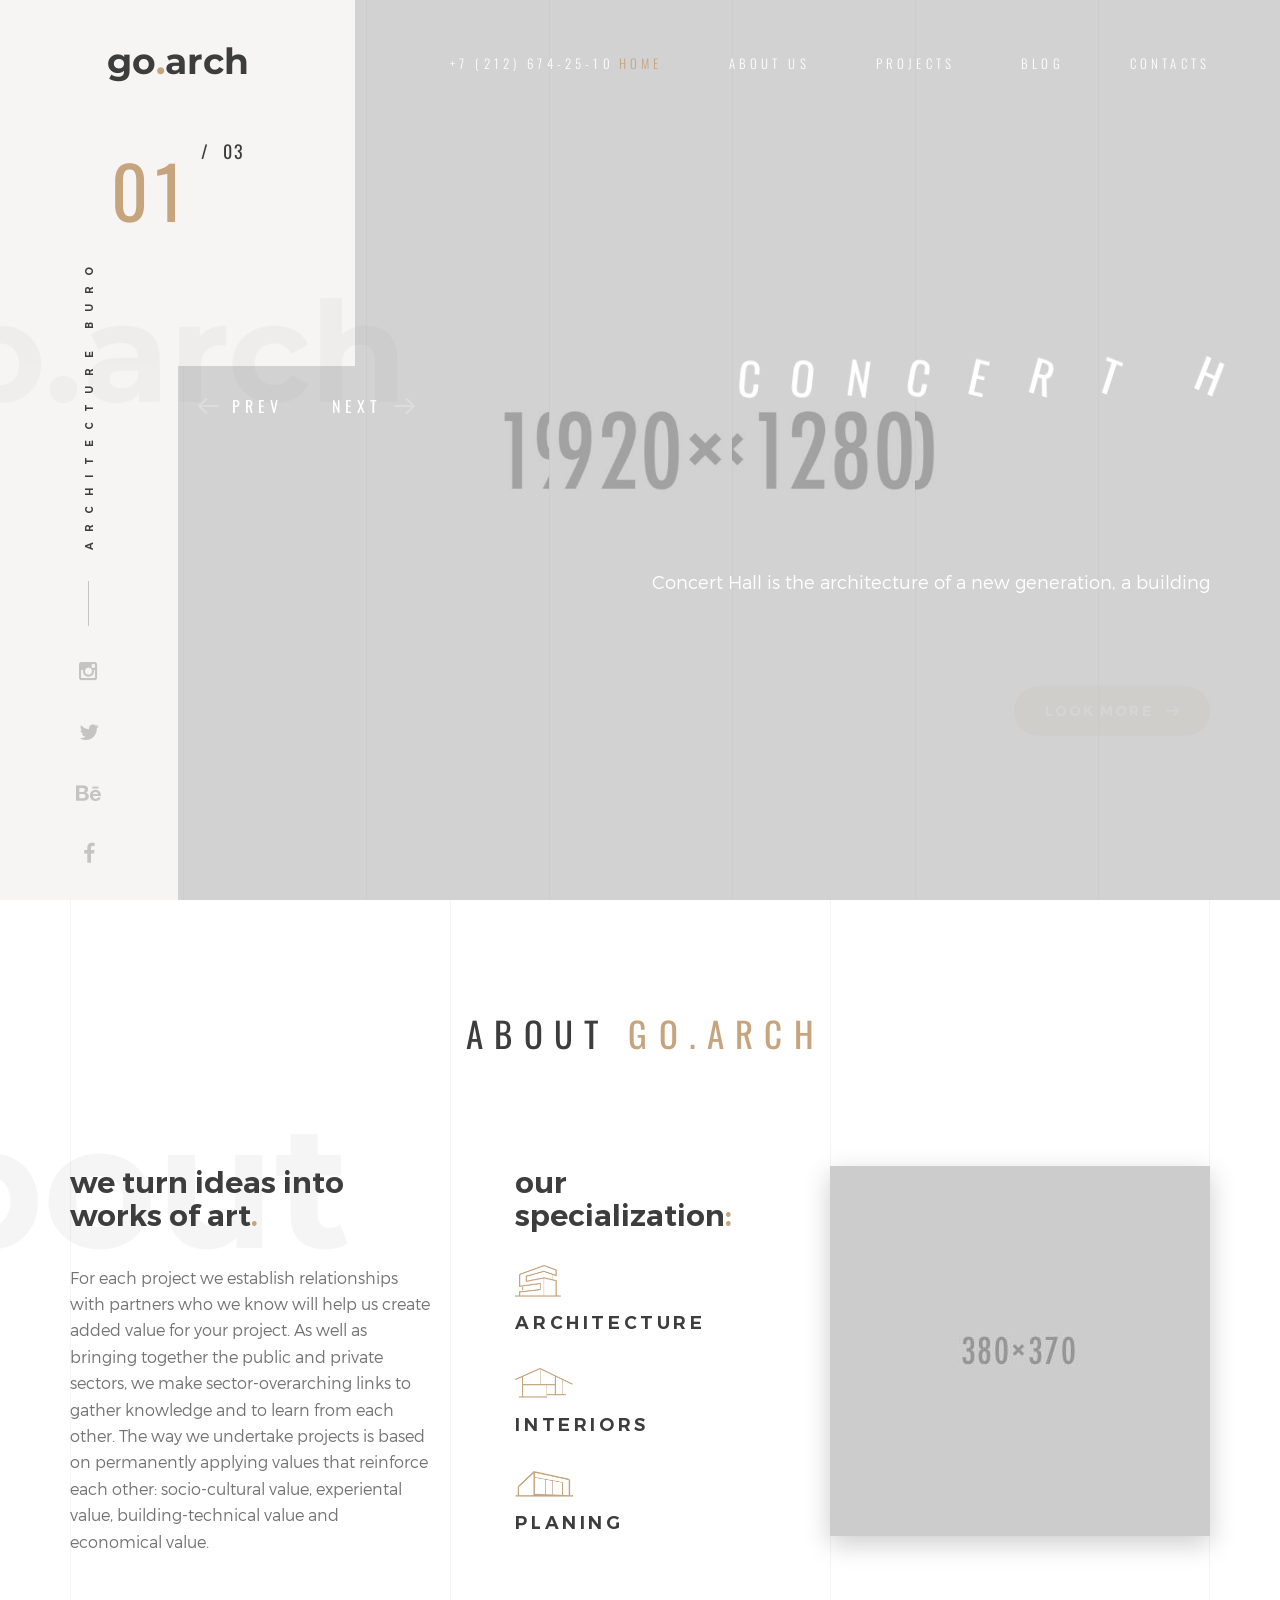
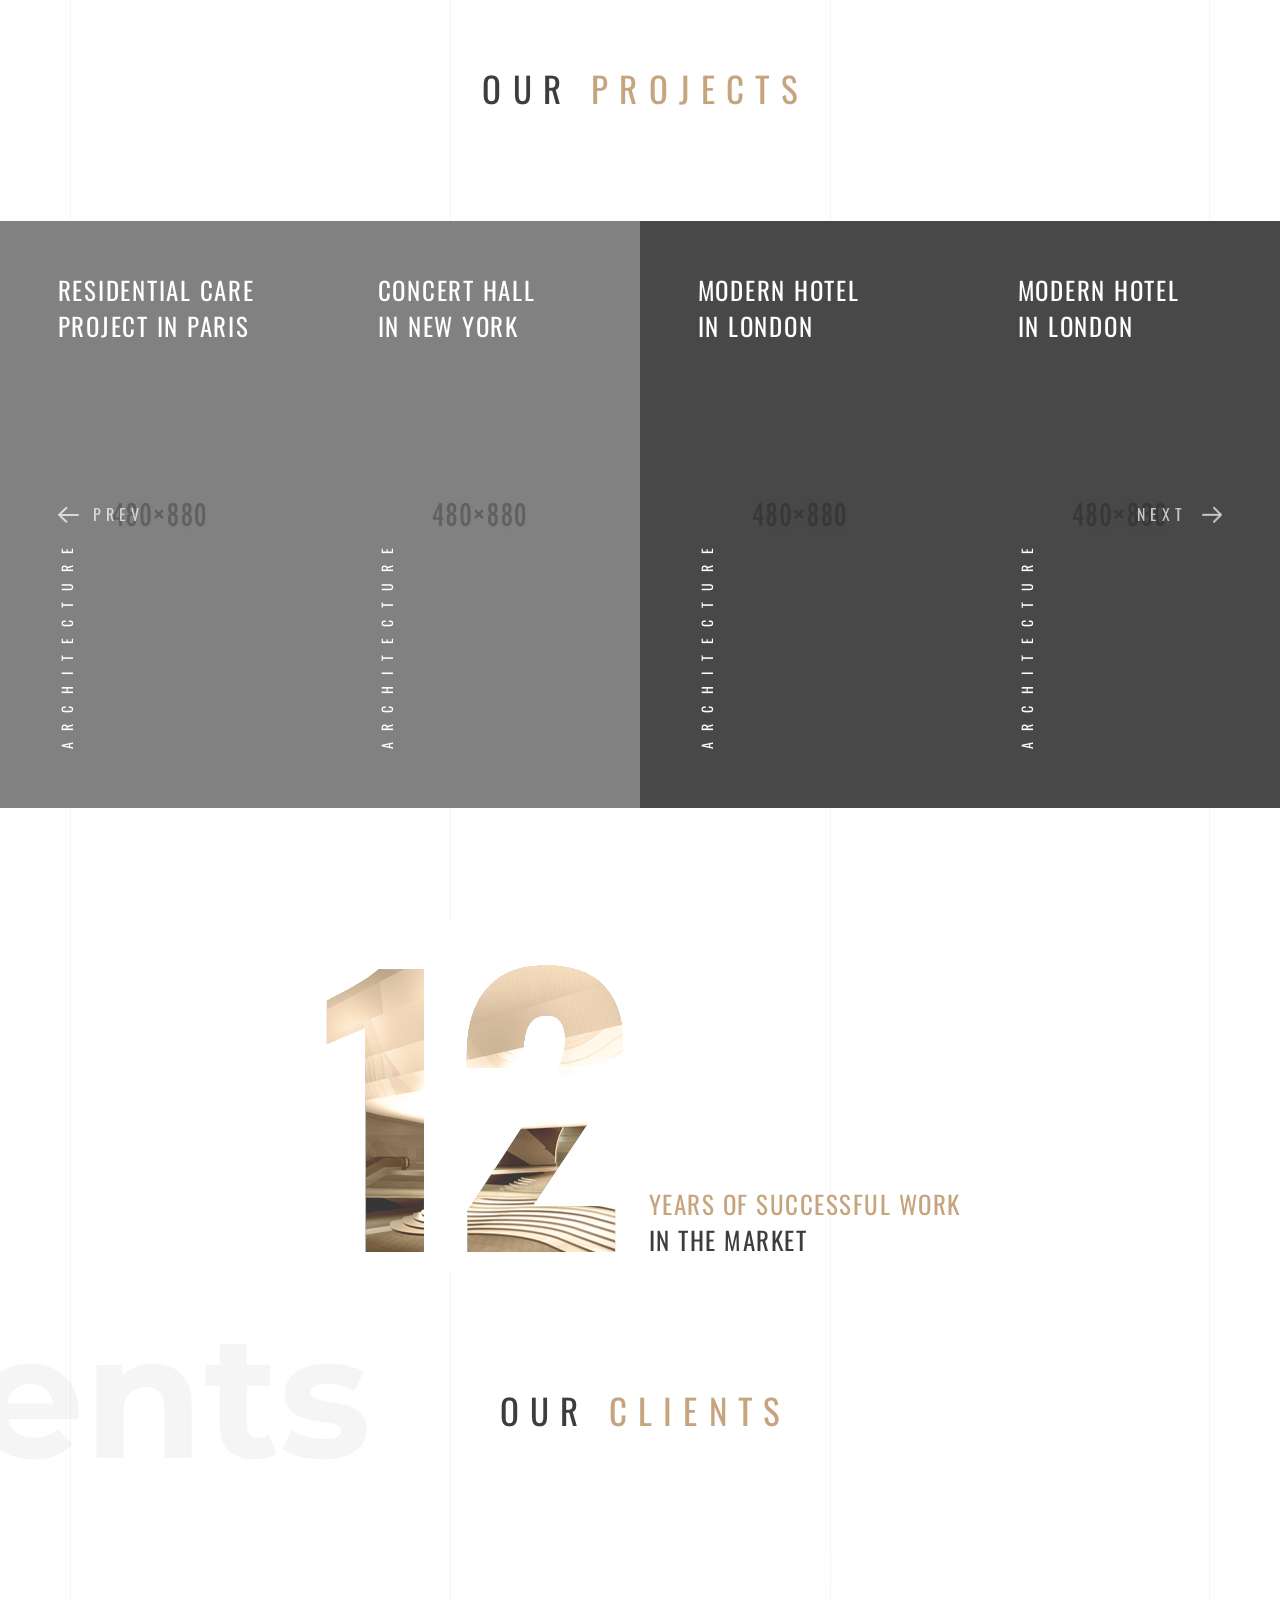
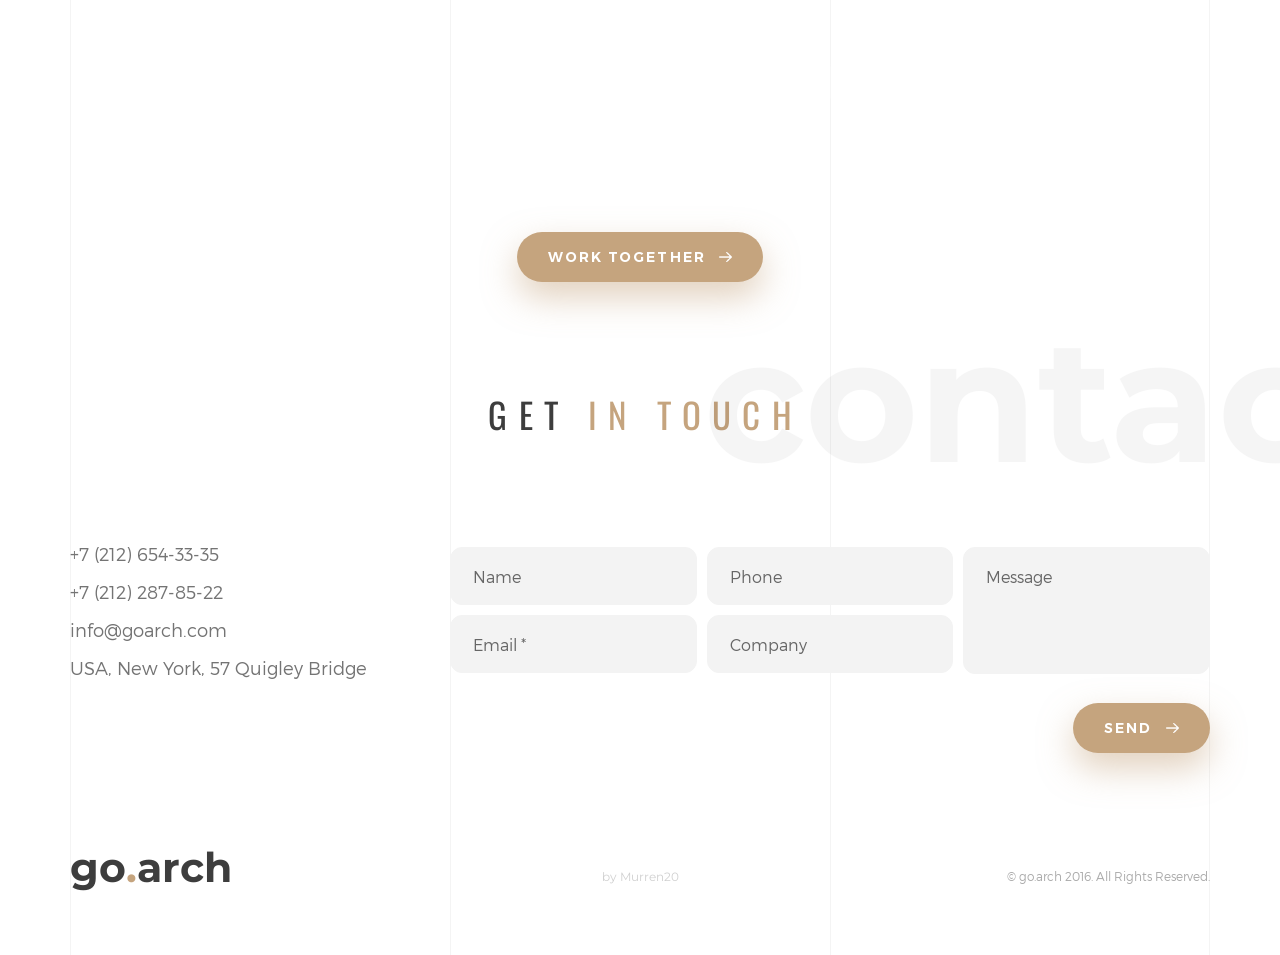
<file: index.html>
<!DOCTYPE HTML>
<html lang="en">
<head>
<meta  charset="utf-8">
<meta name="viewport" content="width=device-width, initial-scale=1">
<title>Go.arch  - Architecture HTML Template</title> 

<!-- Favicons -->
<link rel="shortcut icon" href="favicon.png">
<link rel="apple-touch-icon" href="apple-touch-icon.png">
<link rel="apple-touch-icon" sizes="72x72" href="apple-touch-icon-72x72.png">
<link rel="apple-touch-icon" sizes="114x114" href="apple-touch-icon-114x114.png">

<!-- Styles -->
<link href="https://fonts.googleapis.com/css?family=Oswald:300,400,700" rel="stylesheet">
<link href="https://fonts.googleapis.com/css?family=Montserrat:400,700" rel="stylesheet">
<link href="css/style.css" rel="stylesheet" media="screen">
</head>
<body>
  
    <!-- Loader -->

    <div class="loader">
      <div class="page-lines">
        <div class="container">
          <div class="col-line col-xs-4">
            <div class="line"></div>
          </div>
          <div class="col-line col-xs-4">
            <div class="line"></div>
          </div>
          <div class="col-line col-xs-4">
            <div class="line"></div>
            <div class="line"></div>
          </div>
        </div>
      </div>
      <div class="loader-brand"> 
        <div class="sk-folding-cube">
          <div class="sk-cube1 sk-cube"></div>
          <div class="sk-cube2 sk-cube"></div>
          <div class="sk-cube4 sk-cube"></div>
          <div class="sk-cube3 sk-cube"></div>
        </div>
      </div>
    </div>

    <!-- Header -->

    <header id="top" class="header-home">
      <div class="brand-panel">
        <a href="#top" class="brand js-target-scroll">
          go<span class="text-primary">.</span>arch
        </a>
        <div class="brand-name">Go.arch</div>
        <div class="slide-number">
          <span class="current-number text-primary">0<span class="count">1</span></span>
          <sup><span class="delimiter">/</span> 0<span class="total-count"></span></sup>
        </div>
      </div>
      <div class="header-phone">+7 (212) 674-25-10</div>
      <div class="vertical-panel"></div>
      <div class="vertical-panel-content">
        <div class="vertical-panel-info">
            <div class="vertical-panel-title">Architecture buro</div>
            <div class="line"></div>
         </div>
        <ul class="social-list">
          <li><a href="" class="fa fa-instagram"></a></li>
          <li><a href="" class="fa fa-twitter"></a></li>
          <li><a href="" class="fa fa-behance"></a></li>
          <li><a href="" class="fa fa-facebook"></a></li>
         </ul>  
      </div> 

      <!-- Navigation Desctop -->

      <nav class="navbar-desctop visible-md visible-lg">
        <div class="container">
          <a href="#top" class="brand js-target-scroll">
            go<span class="text-primary">.</span>arch
          </a>
          <ul class="navbar-desctop-menu">
            <li class="active">
              <a href="index.html">Home</a>
              <ul>
                <li class="active"><a href="index.html">Home - Light</a></li>
                <li>
                  <a href="../dark/index.html">Home - Dark</a>
                </li>
              </ul>
            </li>
            <li>
              <a href="about.html">About us</a>
            </li>
            <li>
              <a href="projects.html">Projects</a>
              <ul>
                <li><a href="projects.html">Projects - List</a></li>
                <li>
                  <a href="project.html">Project - details</a>
                </li>
              </ul>
            </li>  
            <li>
              <a href="blog.html">Blog</a>
              <ul>
                <li><a href="blog.html">Blog - List</a></li>
                <li>
                  <a href="blog-details.html">Blog - Post</a>
                </li>
              </ul>
            </li>
            <li>
              <a href="contacts.html">Contacts</a>
            </li>
          </ul>
        </div>
      </nav>

      <!-- Navigation Mobile -->

      <nav class="navbar-mobile">
        <a href="#top" class="brand js-target-scroll">
          go<span class="text-primary">.</span>arch
        </a>

        <!-- Navbar Collapse -->

        <button type="button" class="navbar-toggle collapsed" data-toggle="collapse" data-target="#navbar-mobile">
          <span class="sr-only">Toggle navigation</span>
          <span class="icon-bar"></span>
          <span class="icon-bar"></span>
          <span class="icon-bar"></span>
        </button>

        <div class="collapse navbar-collapse" id="navbar-mobile"> 
          <ul class="navbar-nav-mobile">
            <li class="active">
              <a href="#">Home <i class="fa fa-angle-down"></i></a>
              <ul>
                <li class="active"><a href="index.html">— Home - Light</a></li>
                <li>
                  <a href="../dark/index.html">Home - Dark</a>
                </li>
              </ul>
            </li>
            <li>
              <a href="about.html">About us</a>
            </li>
            <li>
              <a href="#">Projects <i class="fa fa-angle-down"></i></a>
              <ul>
                <li><a href="projects.html">Projects - List</a></li>
                <li>
                  <a href="project.html">Project - details</a>
                </li>
              </ul>
            </li>  
            <li>
              <a href="#">Blog <i class="fa fa-angle-down"></i></a>
              <ul>
                <li><a href="blog.html">Blog - List</a></li>
                <li>
                  <a href="blog-details.html">Blog - Post</a>
                </li>
              </ul>
            </li>
            <li>
              <a href="contacts.html">Contacts</a>
            </li>
          </ul>
        </div>
      </nav> 
    </header>

  <!-- Layout -->

  <div class="layout">
    
    <!-- Home -->
    
    <main class="main">

      <div class="arrow-left"></div>
      <div class="arrow-right"></div>

      <!-- Start revolution slider -->

      <div class="rev_slider_wrapper">
        <div id="rev_slider" class="rev_slider fullscreenbanner">
          <ul>

            <!-- Slide 1 -->

            <li  data-transition="slotzoom-horizontal" data-slotamount="7" data-masterspeed="1000" data-fsmasterspeed="1000">

              <!-- Main image-->

              <img src="img/slider/slide1.jpg"  alt="" data-bgposition="center center" data-bgfit="cover" data-bgrepeat="no-repeat" class="rev-slidebg">

              <!-- Layer 1 -->

              <div class="slide-title tp-caption tp-resizeme" 
                data-x="['right','right','right','right']" data-hoffset="['-18','-18','-18','-18']" 
                data-y="['middle','middle','middle','middle']" data-voffset="['-35','-35', '-25']"
                data-fontsize="['50','45', '35']"
                data-lineheight="['80','75', '65']"
                data-width="['1100','700','550']"
                data-height="none"
                data-whitespace="normal"
                data-transform_idle="o:1;"
                data-transform_in="x:[105%];z:0;rX:45deg;rY:0deg;rZ:90deg;sX:1;sY:1;skX:0;skY:0;s:2000;e:Power2.easeInOut;" 
                data-transform_out="y:[100%];s:1000;e:Power2.easeInOut;s:1000;e:Power2.easeInOut;" 
                data-mask_in="x:50px;y:0px;s:inherit;e:inherit;" 
                data-mask_out="x:inherit;y:inherit;s:inherit;e:inherit;" 
                data-start="500" 
                data-splitin="chars" 
                data-splitout="none" 
                data-responsive_offset="on" 
                data-elementdelay="0.05">Concert hall in new york
              </div>

              <!-- Layer 2 -->

              <div class="slide-subtitle tp-caption tp-resizeme"
                data-x="['right','right','right','right']" data-hoffset="['0']" 
                data-y="['middle','middle','middle','middle']" data-voffset="['75','105']"
                data-fontsize="['18']" 
                data-whitespace="nowrap"
                data-transform_idle="o:1;"
                data-transform_in="y:[100%];z:0;rX:0deg;rY:0;rZ:0;sX:1;sY:1;skX:0;skY:0;s:1200;e:Power1.easeInOut;" 
                data-transform_out="opacity:0;s:1000;s:1000;" 
                data-mask_in="x:0px;y:0px;s:inherit;e:inherit;" 
                data-start="1500" 
                data-splitin="none" 
                data-splitout="none">Concert Hall is the architecture of a new generation, a building<br> 
                that exists not only in the dimension of space,<br> 
                but also in the dimension of time and communication. 
              </div>

              <!-- Layer 3 -->

              <div class="tp-caption"
                data-x="['right','right','right','right']" data-hoffset="['0','0','0','0']" 
                data-y="['middle','middle','middle','middle']" data-voffset="['195','215']"
                data-width="none"
                data-height="none"
                data-whitespace="nowrap"
                data-transform_idle="o:1;"
                data-transform_hover="o:1;rX:0;rY:0;rZ:0;z:0;s:300;e:Power1.easeInOut;"
                data-style_hover="c:rgba(255, 255, 255, 1.00);bc:rgba(255, 255, 255, 1.00);"
                data-transform_in="y:50px;opacity:0;s:1500;e:Power4.easeInOut;" 
                data-transform_out="y:[175%];s:1000;e:Power2.easeInOut;s:1000;e:Power2.easeInOut;" 
                data-mask_out="x:inherit;y:inherit;" 
                data-start="1500" 
                data-splitin="none" 
                data-splitout="none" 
                data-responsive_offset="on"><a href="#about" class="btn js-target-scroll">Look more <i class="icon-next"></i></a>
              </div>
            </li>

            <!-- Slide 2 -->

            <li data-transition="slotzoom-horizontal" data-slotamount="7" data-easein="Power3.easeInOut" data-easeout="Power3.easeInOut" data-masterspeed="1000">

              <!-- Main image -->

              <img src="img/slider/slide2.jpg"  alt=""  data-bgposition="center center" data-bgfit="cover" data-bgrepeat="no-repeat" class="rev-slidebg">

              <!-- Layer 1 -->

              <div class="slide-title tp-caption tp-resizeme" 
                data-x="['right','right','right','right']" data-hoffset="['-18','-18','-18','-18']" 
                data-y="['middle','middle','middle','middle']" data-voffset="['-35','-35', '-55']"
                data-fontsize="['50','45', '35']"
                data-lineheight="['80','75','65']"
                data-width="['1100','700','500']"
                data-height="none"
                data-whitespace="normal"
                data-transform_idle="o:1;"
                data-transform_in="x:[105%];z:0;rX:45deg;rY:0deg;rZ:90deg;sX:1;sY:1;skX:0;skY:0;s:2000;e:Power2.easeInOut;" 
                data-transform_out="y:[100%];s:1000;e:Power2.easeInOut;s:1000;e:Power2.easeInOut;" 
                data-mask_in="x:50px;y:0px;s:inherit;e:inherit;" 
                data-mask_out="x:inherit;y:inherit;s:inherit;e:inherit;" 
                data-start="500" 
                data-splitin="chars" 
                data-splitout="none" 
                data-responsive_offset="on"
                data-elementdelay="0.05">Exhibition center in boston
              </div>


              <!-- Layer 2 -->

              <div class="slide-subtitle tp-caption tp-resizeme"
                data-x="['right','right','right','right']" data-hoffset="['0']" 
                data-y="['middle','middle','middle','middle']" data-voffset="['75','105']"
                data-fontsize="['18']" 
                data-whitespace="nowrap"
                data-transform_idle="o:1;"
                data-transform_in="y:[100%];z:0;rX:0deg;rY:0;rZ:0;sX:1;sY:1;skX:0;skY:0;s:1200;e:Power1.easeInOut;" 
                data-transform_out="opacity:0;s:1000;s:1000;" 
                data-mask_in="x:0px;y:0px;s:inherit;e:inherit;" 
                data-start="1500" 
                data-splitin="none" 
                data-splitout="none">
                Modern Hotel is the architecture of a new generation, a building<br> that exists not only in the dimension of space,<br> 
                but also in the dimension of time and communication. 
              </div>

              <!-- Layer 3 -->

              <div class="tp-caption tp-resizeme"
                data-x="['right','right','right','right']" data-hoffset="['0']" 
                data-y="['middle','middle','middle','middle']" data-voffset="['195','210']"
                data-width="none"
                data-height="none"
                data-whitespace="nowrap"
                data-transform_idle="o:1;"
                data-transform_hover="o:1;rX:0;rY:0;rZ:0;z:0;s:300;e:Power1.easeInOut;"
                data-style_hover="c:rgba(255, 255, 255, 1.00);bc:rgba(255, 255, 255, 1.00);"
                data-transform_in="y:50px;opacity:0;s:1500;e:Power4.easeInOut;" 
                data-transform_out="y:[175%];s:1000;e:Power2.easeInOut;s:1000;e:Power2.easeInOut;" 
                 data-mask_out="x:inherit;y:inherit;" 
                data-start="1500" 
                data-splitin="none" 
                data-splitout="none" 
                data-responsive_offset="on"
                style="z-index: 8;"><a href="#about" class="btn js-target-scroll">Look more <i class="icon-next"></i></a>
              </div>
            </li>

            <!-- Slide 3 -->

            <li data-transition="slotzoom-horizontal" data-slotamount="7" data-easein="Power3.easeInOut" data-easeout="Power3.easeInOut" data-masterspeed="1000">

              <!-- Main image-->

              <img src="img/slider/slide3.jpg"  alt=""  data-bgposition="center center" data-bgfit="cover" data-bgrepeat="no-repeat" class="rev-slidebg">

              <!-- Layer 1 -->

              <div class="slide-title tp-caption tp-resizeme" 
                data-x="['right','right','right','right']" data-hoffset="['-18','-18','-18','-18']" 
                data-y="['middle','middle','middle','middle']" data-voffset="['-35','-35', '-25']"
                data-fontsize="['50','45', '35']"
                data-lineheight="['80','75', '65']"
                data-width="['1000','700','550']"
                data-height="none"
                data-whitespace="normal"
                data-transform_idle="o:1;"
                data-transform_in="x:[105%];z:0;rX:45deg;rY:0deg;rZ:90deg;sX:1;sY:1;skX:0;skY:0;s:2000;e:Power2.easeInOut;" 
                data-transform_out="y:[100%];s:1000;e:Power2.easeInOut;s:1000;e:Power2.easeInOut;" 
                data-mask_in="x:50px;y:0px;s:inherit;e:inherit;" 
                data-mask_out="x:inherit;y:inherit;s:inherit;e:inherit;" 
                data-start="500" 
                data-splitin="chars" 
                data-splitout="none" 
                data-responsive_offset="on"
                data-elementdelay="0.05">Modern hotel in london
              </div>


              <!-- Layer 2 -->

              <div class="slide-subtitle tp-caption tp-resizeme"
                data-x="['right','right','right','right']" data-hoffset="['0']" 
                data-y="['middle','middle','middle','middle']" data-voffset="['75','105']"
                data-fontsize="['18']" 
                data-whitespace="nowrap"
                data-transform_idle="o:1;"
                data-transform_in="y:[100%];z:0;rX:0deg;rY:0;rZ:0;sX:1;sY:1;skX:0;skY:0;s:1200;e:Power1.easeInOut;" 
                data-transform_out="opacity:0;s:1000;s:1000;" 
                data-mask_in="x:0px;y:0px;s:inherit;e:inherit;" 
                data-start="1500" 
                data-splitin="none" 
                data-splitout="none">Exhibition Center is the architecture of a new generation,<br>
                a building that exists not only in the dimension of space,<br> 
                but also in the dimension of time and communication.  
              </div>

              <!-- Layer 3 -->

              <div class="tp-caption tp-resizeme"
                data-x="['right','right','right','right']" data-hoffset="['0','0','0','0']" 
                data-y="['middle','middle','middle','middle']" data-voffset="['195','215']"
                data-width="none"
                data-height="none"
                data-whitespace="nowrap"
                data-transform_idle="o:1;"
                data-transform_hover="o:1;rX:0;rY:0;rZ:0;z:0;s:300;e:Power1.easeInOut;"
                data-style_hover="c:rgba(255, 255, 255, 1.00);bc:rgba(255, 255, 255, 1.00);"
                data-transform_in="y:50px;opacity:0;s:1500;e:Power4.easeInOut;" 
                data-transform_out="y:[175%];s:1000;e:Power2.easeInOut;s:1000;e:Power2.easeInOut;" 
                data-mask_out="x:inherit;y:inherit;" 
                data-start="1500" 
                data-splitin="none" 
                data-splitout="none" 
                data-responsive_offset="on" 
                style="z-index: 8;"><a href="#about" class="btn js-target-scroll">Look more <i class="icon-next"></i></a>
              </div>
            </li>
          </ul>
        </div>
      </div>
    </main>

    <div class="content">   
    
      <!-- About  -->

      <section id="about" class="about section">
        <div class="container">
          <header class="section-header">
            <h2 class="section-title">About <span class="text-primary">go.arch</span></h2>
            <strong class="fade-title-left">About</strong>
          </header>
          <div class="section-content">
            <div class="row-base row">
              <div class="col-base col-sm-6 col-md-4">
                <h3 class="col-about-title">we turn ideas into works of art<span class="text-primary">.</span></h3>
                <div class="col-about-info">
                  <p>For each project we establish relationships with partners who we know will help us create added value for your project. As well as bringing together the public and private sectors, we make sector-overarching links to gather knowledge and to learn from each other. The way we undertake projects is based on permanently applying values that reinforce each other: socio-cultural value, experiental value, building-technical value and economical value.</p>
                </div>
              </div>
              <div class="col-base col-about-spec col-sm-6 col-md-4">
                <h3 class="col-about-title">our<br> specialization<span class="text-primary">:</span></h3>
                <div class="service-item">
                  <img alt="" width="46" src="img/img-icon/icon-architecture.png">
                  <h4>Architecture</h4>
                </div>
                <div class="service-item">
                  <img alt="" width="58" src="img/img-icon/icon-interiors.png">
                  <h4>Interiors</h4>
                </div>
                <div class="service-item">
                  <img alt="" width="58" src="img/img-icon/icon-planing.png">
                  <h4>Planing</h4>
                </div>
              </div>
              <div class="clearfix visible-sm"></div>
              <div class="col-base col-about-img col-sm-6 col-md-4">
                <img alt="" class="img-responsive" src="img/380x370.jpg">
              </div>
            </div>
          </div>
        </div>
      </section>

      <!-- Projects -->

      <section class="projects section">
        <div class="container">
          <h2 class="section-title">Our <span class="text-primary">projects</span></h2>
        </div>
        <div class="section-content">
          <div class="projects-carousel js-projects-carousel js-projects-gallery">
            <div class="project project-light">
              <a href="img/projects/1-480x880.jpg" title="project 1">
                <figure>
                  <img alt="" src="img/projects/1-480x880.jpg">
                  <figcaption>
                    <h3 class="project-title">
                      Residential care<br> project in Paris
                    </h3>
                    <h4 class="project-category">
                      Architecture
                    </h4>
                    <div class="project-zoom"></div>
                  </figcaption>
                </figure>
              </a>
            </div>
            <div class="project project-light">
              <a href="img/projects/2-480x880.jpg" title="project 2">
                <figure>
                  <img alt="" src="img/projects/2-480x880.jpg">
                  <figcaption>
                    <h3 class="project-title">
                      Concert hall<br> in New york
                    </h3>
                    <h4 class="project-category">
                      Architecture
                    </h4>
                    <div class="project-zoom"></div>
                  </figcaption>
                </figure>
              </a>
            </div>
            <div class="project">
              <a href="img/projects/3-480x880.jpg" title="project 3">
                <figure>
                  <img alt="" src="img/projects/3-480x880.jpg">
                  <figcaption>
                    <h3 class="project-title">
                      Modern hotel<br>in London
                    </h3>
                    <h4 class="project-category">
                      Architecture
                    </h4>
                    <div class="project-zoom"></div>
                  </figcaption>
                </figure>
              </a>
            </div>
            <div class="project">
              <a href="img/projects/4-480x880.jpg" title="project 4">
                <figure>
                  <img alt="" src="img/projects/4-480x880.jpg">
                  <figcaption>
                    <h3 class="project-title">
                      Modern hotel<br>in London
                    </h3>
                    <h4 class="project-category">
                      Architecture
                    </h4>
                    <div class="project-zoom"></div>
                  </figcaption>
                </figure>
              </a>
            </div>
            <div class="project">
              <a href="img/projects/5-480x880.jpg" title="project 5">
                <figure>
                  <img alt="" src="img/projects/5-480x880.jpg">
                  <figcaption>
                    <h3 class="project-title">
                      Residential care<br> project in Paris
                    </h3>
                    <h4 class="project-category">
                      Architecture
                    </h4>
                    <div class="project-zoom"></div>
                  </figcaption>
                </figure>
              </a>
            </div>
            <div class="project">
              <a href="img/projects/6-480x880.jpg" title="project 6">
                <figure>
                  <img alt="" src="img/projects/6-480x880.jpg">
                  <figcaption>
                    <h3 class="project-title">
                      Residential care<br> project in Paris
                    </h3>
                    <h4 class="project-category">
                      Architecture
                    </h4>
                    <div class="project-zoom"></div>
                  </figcaption>
                </figure>
              </a>
            </div>
            <div class="project">
              <a href="img/projects/7-480x880.jpg" title="project 7">
                <figure>
                  <img alt="" src="img/projects/7-480x880.jpg">
                  <figcaption>
                    <h3 class="project-title">
                      Residential care<br> project in Paris
                    </h3>
                    <h4 class="project-category">
                      Architecture
                    </h4>
                    <div class="project-zoom"></div>
                  </figcaption>
                </figure>
              </a>
            </div>
            <div class="project">
              <a href="img/projects/8-480x880.jpg" title="project 8">
                <figure>
                  <img alt="" src="img/projects/8-480x880.jpg">
                  <figcaption>
                    <h3 class="project-title">
                      Residential care<br> project in Paris
                    </h3>
                    <h4 class="project-category">
                      Architecture
                    </h4>
                    <div class="project-zoom"></div>
                  </figcaption>
                </figure>
              </a>
            </div>
          </div>
        </div>
      </section>

      <!-- Experience -->

      <section class="experience section">
        <div class="container">
          <div class="text-parallax" data-stellar-background-ratio="0.85" style="background-image: url('img/bg/text-1.jpg');">
            <div class="text-parallax-content">12</div>
          </div>
          <h4 class="experience-info wow fadeInRight"><span class="text-primary">Years of successful work</span><br> in the market</h4>
        </div>
      </section>

      <!-- Clients  -->

      <section class="clients section">
        <div class="container">
          <header class="section-header">
            <h2 class="section-title">Our <span class="text-primary">clients</span></h2>
            <strong class="fade-title-left">clients</strong>
          </header>
          <div class="section-content">
            <ul class="clients-list">
              <li class="client">
                <a href="#"><img alt="" src="img/clients/1.png"></a>
              </li>
              <li class="client">
                <a href="#"><img alt="" src="img/clients/2.png"></a>
              </li>
              <li class="client">
                <a href="#"><img alt="" src="img/clients/3.png"></a>
              </li>
              <li class="client">
                <a href="#"><img alt="" src="img/clients/4.png"></a>
              </li>
              <li class="client">
                <a href="#"><img alt="" src="img/clients/5.png"></a>
              </li>
              <li class="client">
                <a href="#"><img alt="" src="img/clients/1.png"></a>
              </li>
              <li class="client">
                <a href="#"><img alt="" src="img/clients/2.png"></a>
              </li>
              <li class="client">
                <a href="#"><img alt="" src="img/clients/3.png"></a>
              </li>
              <li class="client">
                <a href="#"><img alt="" src="img/clients/4.png"></a>
              </li>
              <li class="client">
                <a href="#"><img alt="" src="img/clients/5.png"></a>
              </li>
            </ul>
          </div>
          <div class="section-content">
            <a href="#" class="btn btn-shadow-2">Work together <i class="icon-next"></i></a>
          </div>
        </div>
      </section>

      <!-- Contacts -->

      <section class="contacts section">
        <div class="container">
          <header class="section-header">
            <h2 class="section-title">Get <span class="text-primary">in touch</span></h2>
            <strong class="fade-title-right">contacts</strong>
          </header>
          <div class="section-content">
            <div class="row-base row">
              <div class="col-address col-base col-md-4">
                +7 (212) 654-33-35<br>
                +7 (212) 287-85-22<br>
                info@goarch.com<br>
                USA, New York, 57 Quigley Bridge
              </div>
              <div class="col-base  col-md-8">
                <form class="js-ajax-form">
                  <div class="row-field row">
                    <div class="col-field col-sm-6 col-md-4">
                      <div class="form-group">
                        <input type="text" class="form-control" name="name" placeholder="Name">
                      </div>
                      <div class="form-group">
                        <input type="email" class="form-control" name="email" required placeholder="Email *">
                      </div>
                    </div>
                    <div class="col-field col-sm-6 col-md-4">
                      <div class="form-group">
                        <input type="tel" class="form-control" name="phone" placeholder="Phone">
                      </div>
                      <div class="form-group">
                        <input type="text" class="form-control" name="company" placeholder="Company">
                      </div>
                    </div>
                    <div class="col-field col-sm-12 col-md-4">
                      <div class="form-group">
                        <textarea class="form-control" name="message" placeholder="Message"></textarea>
                      </div>
                    </div>
                    <div class="col-message col-field col-sm-12">
                      <div class="form-group">
                        <div class="success-message"><i class="fa fa-check text-primary"></i> Thank you!. Your message is successfully sent...</div>
                        <div class="error-message">We're sorry, but something went wrong</div>
                      </div>
                    </div>
                  </div>
                  <div class="form-submit text-right"><button type="submit" class="btn btn-shadow-2 wow swing">Send <i class="icon-next"></i></button></div>
                </form>
              </div>
            </div>
          </div>
        </div>
      </section>

      <!-- Footer -->

      <footer id="footer" class="footer">     
        <div class="container">
          <div class="row-base row">
            <div class="col-base text-left-md col-md-4">
              <a href="#" class="brand">
                go<span class="text-primary">.</span>arch
              </a>
            </div>
            <div class="text-center-md col-base col-md-4">
              <a href="https://themeforest.net/user/murren20" class="author-link">
                by Murren20
              </a>
            </div>
            <div class="text-right-md col-base col-md-4">
              © go.arch 2016. All Rights Reserved.
            </div>
          </div>
        </div>
      </footer>

      <!-- Lines -->

      <div class="page-lines">
        <div class="container">
          <div class="col-line col-xs-4">
            <div class="line"></div>
          </div>
          <div class="col-line col-xs-4">
            <div class="line"></div>
          </div>
          <div class="col-line col-xs-4">
            <div class="line"></div>
            <div class="line"></div>
          </div>
        </div>
      </div>
    </div>
  </div>

<!-- SCRIPTS -->

<script src="js/jquery.min.js"></script>
<script src="js/bootstrap.min.js"></script>
<script src="js/smoothscroll.js"></script>
<script src="js/jquery.validate.min.js"></script>
<script src="js/wow.min.js"></script>
<script src="js/jquery.stellar.min.js"></script>
<script src="js/jquery.magnific-popup.js"></script>
<script src="js/owl.carousel.min.js"></script>

<!-- SLIDER REVOLUTION -->
<script src="js/rev-slider/jquery.themepunch.tools.min.js"></script>
<script src="js/rev-slider/jquery.themepunch.revolution.min.js"></script>

<!-- SLIDER REVOLUTION 5.0 EXTENSIONS   -->
<script src="js/rev-slider/revolution.extension.actions.min.js"></script>
<script src="js/rev-slider/revolution.extension.carousel.min.js"></script>
<script src="js/rev-slider/revolution.extension.kenburn.min.js"></script>
<script src="js/rev-slider/revolution.extension.layeranimation.min.js"></script>
<script src="js/rev-slider/revolution.extension.migration.min.js"></script>
<script src="js/rev-slider/revolution.extension.navigation.min.js"></script>
<script src="js/rev-slider/revolution.extension.parallax.min.js"></script>
<script src="js/rev-slider/revolution.extension.slideanims.min.js"></script>
<script src="js/rev-slider/revolution.extension.video.min.js"></script>
<script src="js/interface.js"></script> 
</body>
</html>
</file>
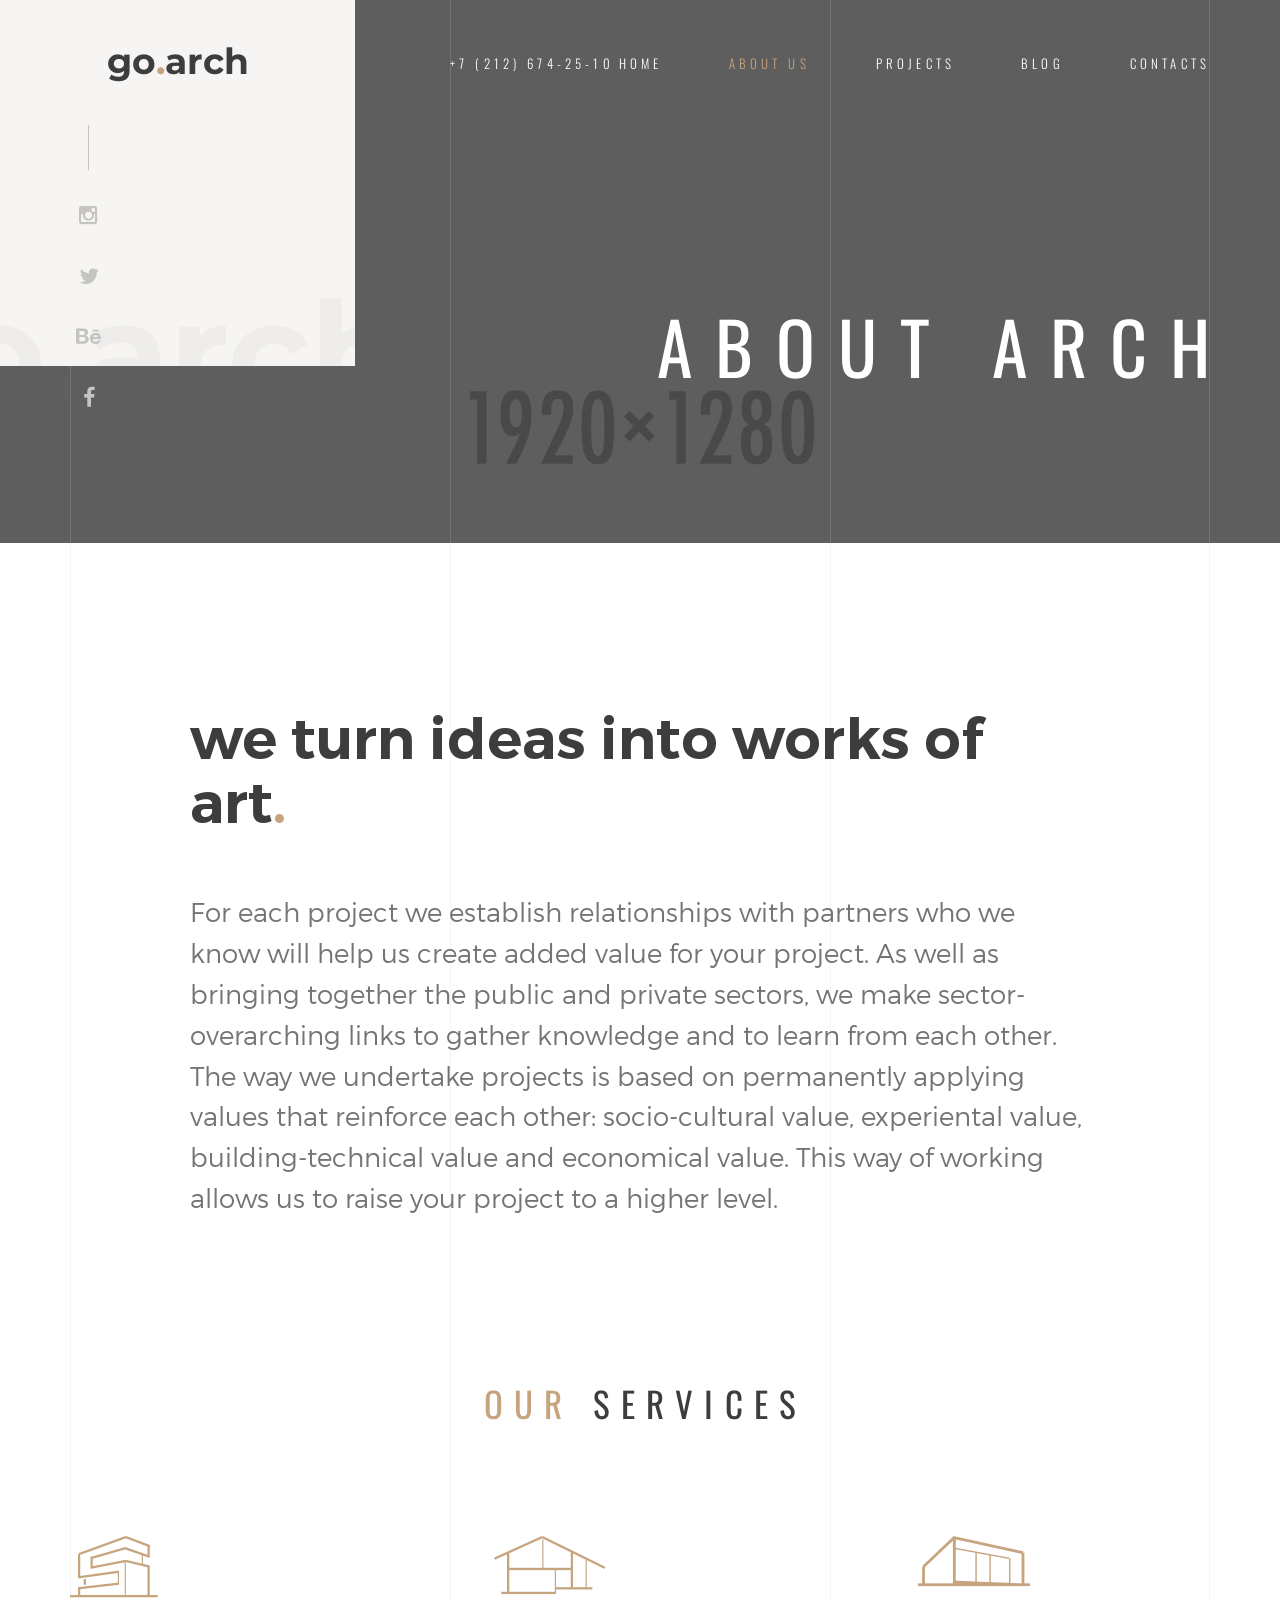
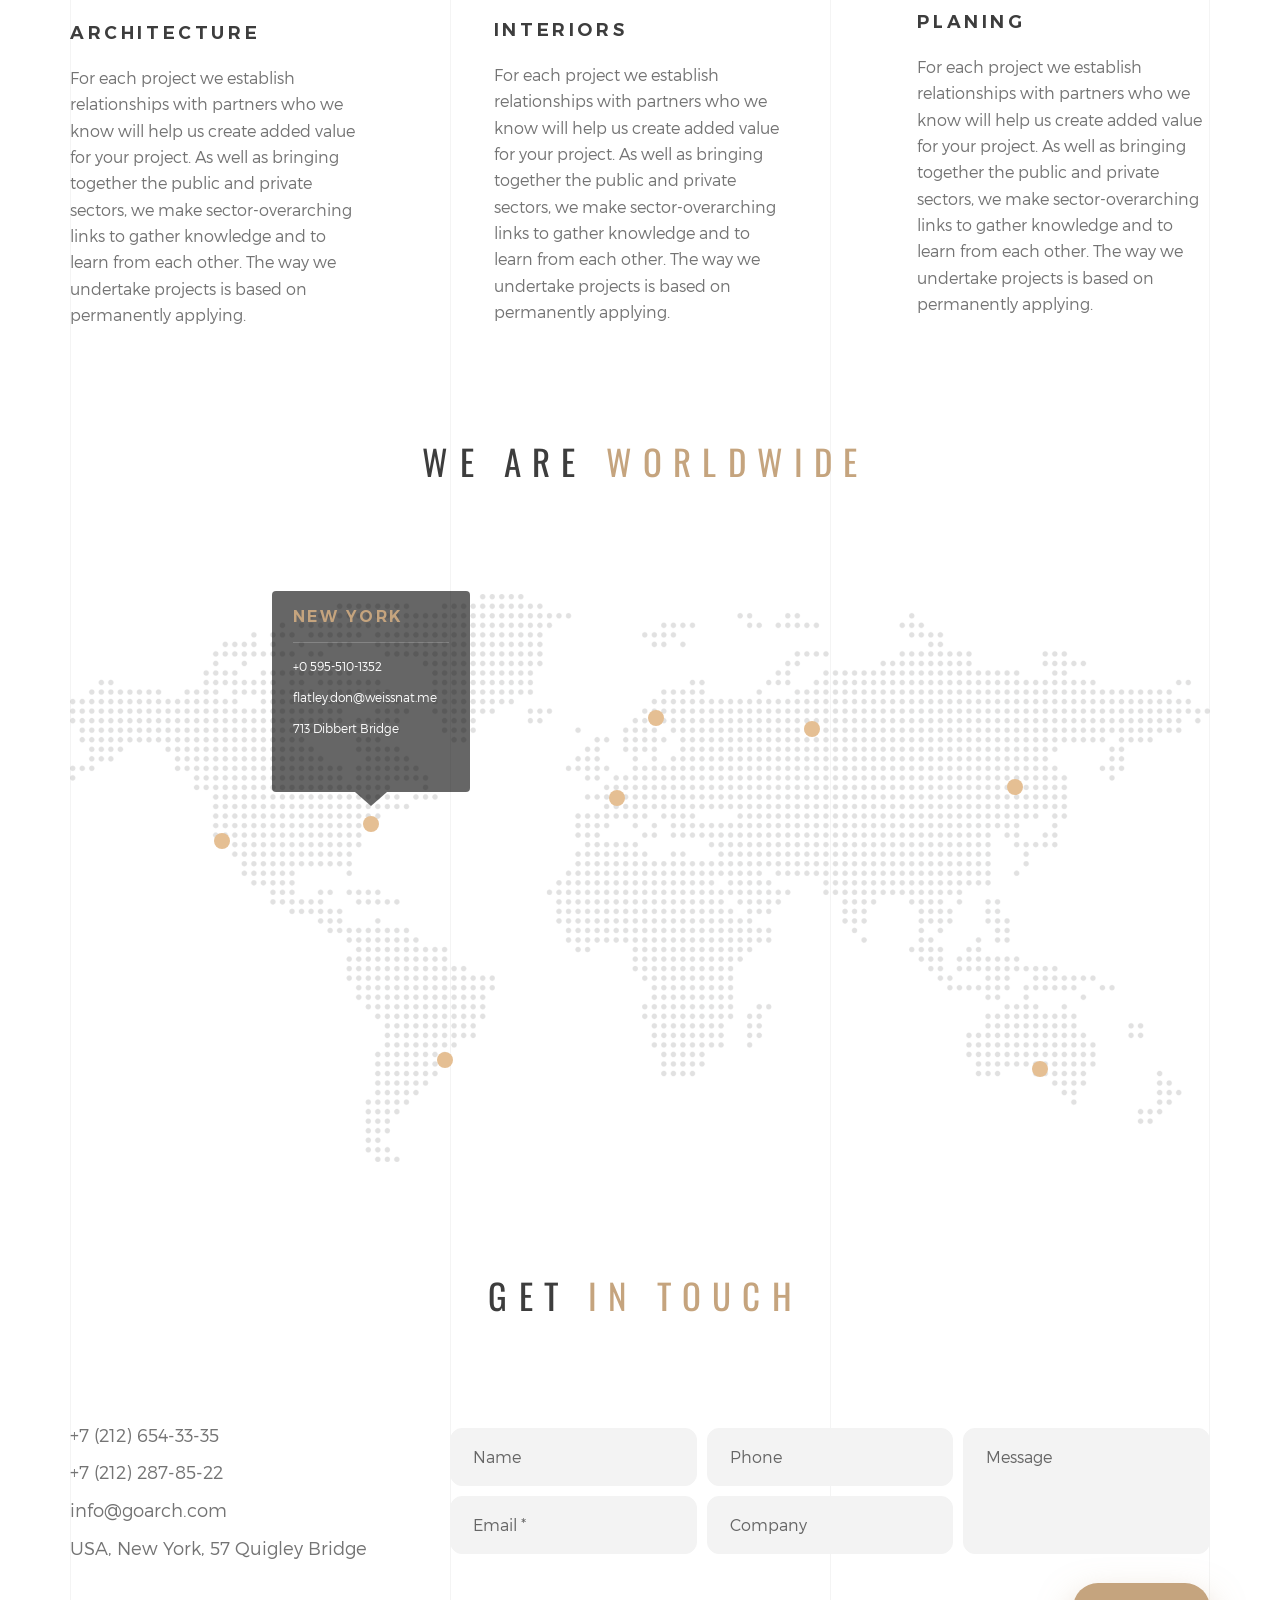
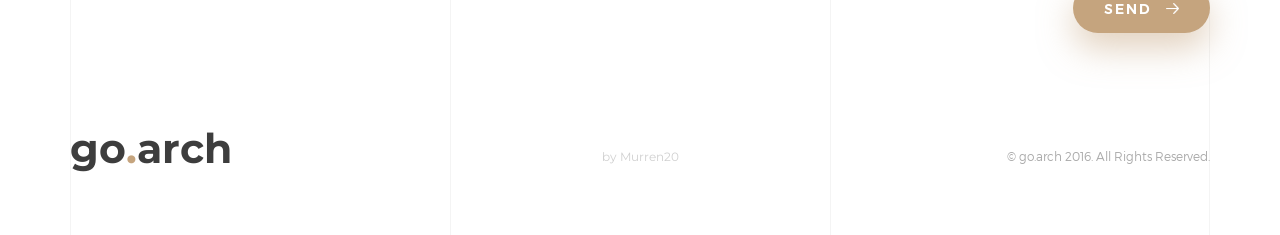
<file: about.html>
<!DOCTYPE HTML>
<html lang="en">
<head>
<meta  charset="utf-8">
<meta name="viewport" content="width=device-width, initial-scale=1">
<title>Go.arch  - Architecture HTML Template</title> 

<!-- Favicons -->
<link rel="shortcut icon" href="favicon.png">
<link rel="apple-touch-icon" href="apple-touch-icon.png">
<link rel="apple-touch-icon" sizes="72x72" href="apple-touch-icon-72x72.png">
<link rel="apple-touch-icon" sizes="114x114" href="apple-touch-icon-114x114.png">

<!-- Styles -->
<link href="https://fonts.googleapis.com/css?family=Oswald:300,400,700" rel="stylesheet">
<link href="https://fonts.googleapis.com/css?family=Montserrat:400,700" rel="stylesheet">
<link href="css/style.css" rel="stylesheet" media="screen">
</head>
<body>
  
    <!-- Loader -->

    <div class="loader">
      <div class="page-lines">
        <div class="container">
          <div class="col-line col-xs-4">
            <div class="line"></div>
          </div>
          <div class="col-line col-xs-4">
            <div class="line"></div>
          </div>
          <div class="col-line col-xs-4">
            <div class="line"></div>
            <div class="line"></div>
          </div>
        </div>
      </div>
      <div class="loader-brand"> 
        <div class="sk-folding-cube">
          <div class="sk-cube1 sk-cube"></div>
          <div class="sk-cube2 sk-cube"></div>
          <div class="sk-cube4 sk-cube"></div>
          <div class="sk-cube3 sk-cube"></div>
        </div>
      </div>
    </div>

    <header id="top" class="header-inner">
      <div class="brand-panel">
        <a href="#" class="brand">
          go<span class="text-primary">.</span>arch
        </a>
        <div class="brand-name">Go.arch</div>
      </div>
      <div class="header-phone">+7 (212) 674-25-10</div>
      <div class="vertical-panel-content">
        <div class="vertical-panel-info">
            <div class="line"></div>
         </div>
        <ul class="social-list">
          <li><a href="" class="fa fa-instagram"></a></li>
          <li><a href="" class="fa fa-twitter"></a></li>
          <li><a href="" class="fa fa-behance"></a></li>
          <li><a href="" class="fa fa-facebook"></a></li>
         </ul>  
      </div>

      <!-- Navigation Desctop -->

      <nav class="navbar-desctop visible-md visible-lg">
        <div class="container">
          <a href="#top" class="brand js-target-scroll">
            go<span class="text-primary">.</span>arch
          </a>
          <ul class="navbar-desctop-menu">
            <li>
              <a href="index.html">Home</a>
              <ul>
                <li><a href="index.html">Home - Light</a></li>
                <li>
                  <a href="../dark/index.html">Home - Dark</a>
                </li>
              </ul>
            </li>
            <li class="active">
              <a href="about.html">About us</a>
            </li>
            <li>
              <a href="projects.html">Projects</a>
              <ul>
                <li><a href="projects.html">Projects - List</a></li>
                <li>
                  <a href="project.html">Project - details</a>
                </li>
              </ul>
            </li>  
            <li>
              <a href="blog.html">Blog</a>
              <ul>
                <li><a href="blog.html">Blog - List</a></li>
                <li>
                  <a href="blog-details.html">Blog - Post</a>
                </li>
              </ul>
            </li>
            <li>
              <a href="contacts.html">Contacts</a>
            </li>
          </ul>
        </div>
      </nav>

      <!-- Navigation Mobile -->

      <nav class="navbar-mobile">
        <a href="#top" class="brand js-target-scroll">
          go<span class="text-primary">.</span>arch
        </a>

        <!-- Navbar Collapse -->

        <button type="button" class="navbar-toggle collapsed" data-toggle="collapse" data-target="#navbar-mobile">
          <span class="sr-only">Toggle navigation</span>
          <span class="icon-bar"></span>
          <span class="icon-bar"></span>
          <span class="icon-bar"></span>
        </button>

        <div class="collapse navbar-collapse" id="navbar-mobile"> 
          <ul class="navbar-nav-mobile">
            <li>
              <a href="#">Home <i class="fa fa-angle-down"></i></a>
              <ul>
                <li><a href="index.html">Home - Light</a></li>
                <li>
                  <a href="../dark/index.html">Home - Dark</a>
                </li>
              </ul>
            </li>
            <li class="active">
              <a href="about.html">About us</a>
            </li>
            <li>
              <a href="#">Projects <i class="fa fa-angle-down"></i></a>
              <ul>
                <li><a href="projects.html">Projects - List</a></li>
                <li>
                  <a href="project.html">Project - Details</a>
                </li>
              </ul>
            </li>  
            <li>
              <a href="#">Blog <i class="fa fa-angle-down"></i></a>
              <ul>
                <li><a href="blog.html">Blog - List</a></li>
                <li>
                  <a href="blog-details.html">Blog - Post</a>
                </li>
              </ul>
            </li>
            <li>
              <a href="contacts.html">Contacts</a>
            </li>
          </ul>
        </div>
      </nav> 
    </header>

  <!-- Layout -->

  <div class="layout">
    
    <!-- Home -->
    
    <main class="main main-inner bg-about" data-stellar-background-ratio="0.6">
      <div class="container">
        <header class="main-header">
          <h1>About Arch</h1>
        </header>
      </div>

      <!-- Lines -->

      <div class="page-lines">
        <div class="container">
          <div class="col-line col-xs-4">
            <div class="line"></div>
          </div>
          <div class="col-line col-xs-4">
            <div class="line"></div>
          </div>
          <div class="col-line col-xs-4">
            <div class="line"></div>
            <div class="line"></div>
          </div>
        </div>
      </div>
    </main>

    <div class="content">   
    
      <!-- About  -->

      <section id="about" class="about section">
        <div class="container">
          <div class="entry">
            <h3 class="entry-title">we turn ideas into works of art<span class="text-primary">.</span></h3>
            <p class="entry-text">For each project we establish relationships with partners who we know will help us create added value for your project. As well as bringing together the public and private sectors, we make sector-overarching links to gather knowledge and to learn from each other. The way we undertake projects is based on permanently applying values that reinforce each other: socio-cultural value, experiental value, building-technical value and economical value.  This way of working allows us to raise your project to a higher level.</p>
          </div>
        </div>
      </section>

      <!-- Services -->

      <section id="services" class="services section">
        <div class="container">
          <header class="section-header">
            <h2 class="section-title"><span class="text-primary">Our</span> Services</h2>
          </header>
          <div class="section-content">
            <div class="row-services row-base row">
              <div class="col-base col-service col-sm-6 col-md-4 wow fadeInUp">
                <div class="service-item">
                  <img alt="" src="img/img-icon/icon-architecture.png">
                  <h4>Architecture</h4>
                  <p>For each project we establish relationships with partners who we know will help us create added value for your project. As well as bringing together the public and private sectors, we make sector-overarching links to gather knowledge and 
                  to learn from each other. The way 
                  we undertake projects is based 
                  on permanently applying.</p>
                </div>
              </div>
              <div class="col-base col-service col-sm-6 col-md-4 wow fadeInUp" data-wow-delay="0.3s">
                <div class="service-item">
                  <img alt="" src="img/img-icon/icon-interiors.png">
                  <h4>interiors</h4>
                  <p>For each project we establish relationships with partners who we know will help us create added value for your project. As well as bringing together the public and private sectors, we make sector-overarching links to gather knowledge and 
                  to learn from each other. The way 
                  we undertake projects is based 
                  on permanently applying.</p>
                </div>
              </div>
              <div class="clearfix visible-sm"></div>
              <div class="col-base col-service col-sm-6 col-md-4 wow fadeInUp" data-wow-delay="0.6s">
                <div class="service-item">
                  <img alt="" src="img/img-icon/icon-planing.png">
                  <h4>Planing</h4>
                  <p>For each project we establish relationships with partners who we know will help us create added value for your project. As well as bringing together the public and private sectors, we make sector-overarching links to gather knowledge and 
                  to learn from each other. The way 
                  we undertake projects is based 
                  on permanently applying.</p>
                </div>
              </div>
            </div>
          </div>
        </div>
      </section>

      <!-- Objects -->

      <section id="objects" class="objects section">
        <div class="container">
          <header class="section-header">
            <h2 class="section-title">We are <span class="text-primary">worldwide</span></h2>
          </header>
          <div class="section-content">
            <div class="objects">
              <img alt="" class="img-responsive" src="img/map.png">

              <!-- Objects -->

              <div class="object-label" style="left:12.6%; top:42%;">
                <div class="object-info">
                  <h3 class="object-title">New York</h3>
                  <div class="object-content">
                    +0 595-510-1352<br>
                    flatley.don@weissnat.me<br>
                    713 Dibbert Bridge
                  </div>
                </div>
              </div>

              <div class="object-label" style="left: 25.7%; top: 39.1%;">
                <div class="object-info in">
                  <h3 class="object-title">New York</h3>
                  <div class="object-content">
                    +0 595-510-1352<br>
                    flatley.don@weissnat.me<br>
                    713 Dibbert Bridge
                  </div>
                </div>
              </div>

              <div class="object-label" style="left: 32.2%; top: 80.6%;">
                <div class="object-info">
                  <h3 class="object-title">New York</h3>
                  <div class="object-content">
                    +0 595-510-1352<br>
                    flatley.don@weissnat.me<br>
                    713 Dibbert Bridge
                  </div>
                </div>
              </div>
              
              <div class="object-label" style="left: 47.3%; top: 34.5%;">
                <div class="object-info">
                  <h3 class="object-title">New York</h3>
                  <div class="object-content">
                    +0 595-510-1352<br>
                    flatley.don@weissnat.me<br>
                    713 Dibbert Bridge
                  </div>
                </div>
              </div>

              <div class="object-label" style="left: 50.7%; top: 20.4%;">
                <div class="object-info">
                  <h3 class="object-title">New York</h3>
                  <div class="object-content">
                    +0 595-510-1352<br>
                    flatley.don@weissnat.me<br>
                    713 Dibbert Bridge
                  </div>
                </div>
              </div>

              <div class="object-label" style="left: 64.4%; top: 22.4%;">
                <div class="object-info">
                  <h3 class="object-title">New York</h3>
                  <div class="object-content">
                    +0 595-510-1352<br>
                    flatley.don@weissnat.me<br>
                    713 Dibbert Bridge
                  </div>
                </div>
              </div>

              <div class="object-label" style="left: 82.2%; top: 32.6%;">
                <div class="object-info">
                  <h3 class="object-title">New York</h3>
                  <div class="object-content">
                    +0 595-510-1352<br>
                    flatley.don@weissnat.me<br>
                    713 Dibbert Bridge
                  </div>
                </div>
              </div>

              <div class="object-label" style="left: 84.4%; top: 82.3%;">
                <div class="object-info">
                  <h3 class="object-title">New York</h3>
                  <div class="object-content">
                    +0 595-510-1352<br>
                    flatley.don@weissnat.me<br>
                    713 Dibbert Bridge
                  </div>
                </div>
              </div>
            </div>
          </div>
        </div>
      </section>

      <!-- Contacts -->

      <section class="contacts section">
        <div class="container">
          <header class="section-header">
            <h2 class="section-title">Get <span class="text-primary">in touch</span></h2>
          </header>
          <div class="section-content">
            <div class="row-base row">
              <div class="col-address col-base col-md-4">
                +7 (212) 654-33-35<br>
                +7 (212) 287-85-22<br>
                info@goarch.com<br>
                USA, New York, 57 Quigley Bridge
              </div>
              <div class="col-base  col-md-8">
                <form class="js-ajax-form">
                  <div class="row-field row">
                    <div class="col-field col-sm-6 col-md-4">
                      <div class="form-group">
                        <input type="text" class="form-control" name="name" placeholder="Name">
                      </div>
                      <div class="form-group">
                        <input type="email" class="form-control" name="email" required placeholder="Email *">
                      </div>
                    </div>
                    <div class="col-field col-sm-6 col-md-4">
                      <div class="form-group">
                        <input type="tel" class="form-control" name="phone" placeholder="Phone">
                      </div>
                      <div class="form-group">
                        <input type="text" class="form-control" name="company" placeholder="Company">
                      </div>
                    </div>
                    <div class="col-field col-sm-12 col-md-4">
                      <div class="form-group">
                        <textarea class="form-control" name="message" placeholder="Message"></textarea>
                      </div>
                    </div>
                    <div class="col-message col-field col-sm-12">
                      <div class="form-group">
                        <div class="success-message"><i class="fa fa-check text-primary"></i> Thank you!. Your message is successfully sent...</div>
                        <div class="error-message">We're sorry, but something went wrong</div>
                      </div>
                    </div>
                  </div>
                  <div class="form-submit text-right"><button class="btn btn-shadow-2 wow swing">Send <i class="icon-next"></i></button></div>
                </form>
              </div>
            </div>
          </div>
        </div>
      </section>

      <!-- Footer -->

      <footer id="footer" class="footer">     
        <div class="container">
          <div class="row-base row">
            <div class="col-base text-left-md col-md-4">
              <a href="#" class="brand">
                go<span class="text-primary">.</span>arch
              </a>
            </div>
            <div class="text-center-md col-base col-md-4">
              <a href="https://themeforest.net/user/murren20" class="author-link">
                by Murren20
              </a>
            </div>
            <div class="text-right-md col-base col-md-4">
              © go.arch 2016. All Rights Reserved.
            </div>
          </div>
        </div>
      </footer>

      <!-- Lines -->

      <div class="page-lines">
        <div class="container">
          <div class="col-line col-xs-4">
            <div class="line"></div>
          </div>
          <div class="col-line col-xs-4">
            <div class="line"></div>
          </div>
          <div class="col-line col-xs-4">
            <div class="line"></div>
            <div class="line"></div>
          </div>
        </div>
      </div>
    </div>
  </div>

<!-- SCRIPTS -->

<script src="js/jquery.min.js"></script>
<script src="js/bootstrap.min.js"></script>
<script src="js/smoothscroll.js"></script>
<script src="js/jquery.validate.min.js"></script>
<script src="js/wow.min.js"></script>
<script src="js/jquery.stellar.min.js"></script>
<script src="js/jquery.magnific-popup.js"></script>
<script src="js/owl.carousel.min.js"></script>
<script src="js/interface.js"></script> 
</body>
</html>
</file>
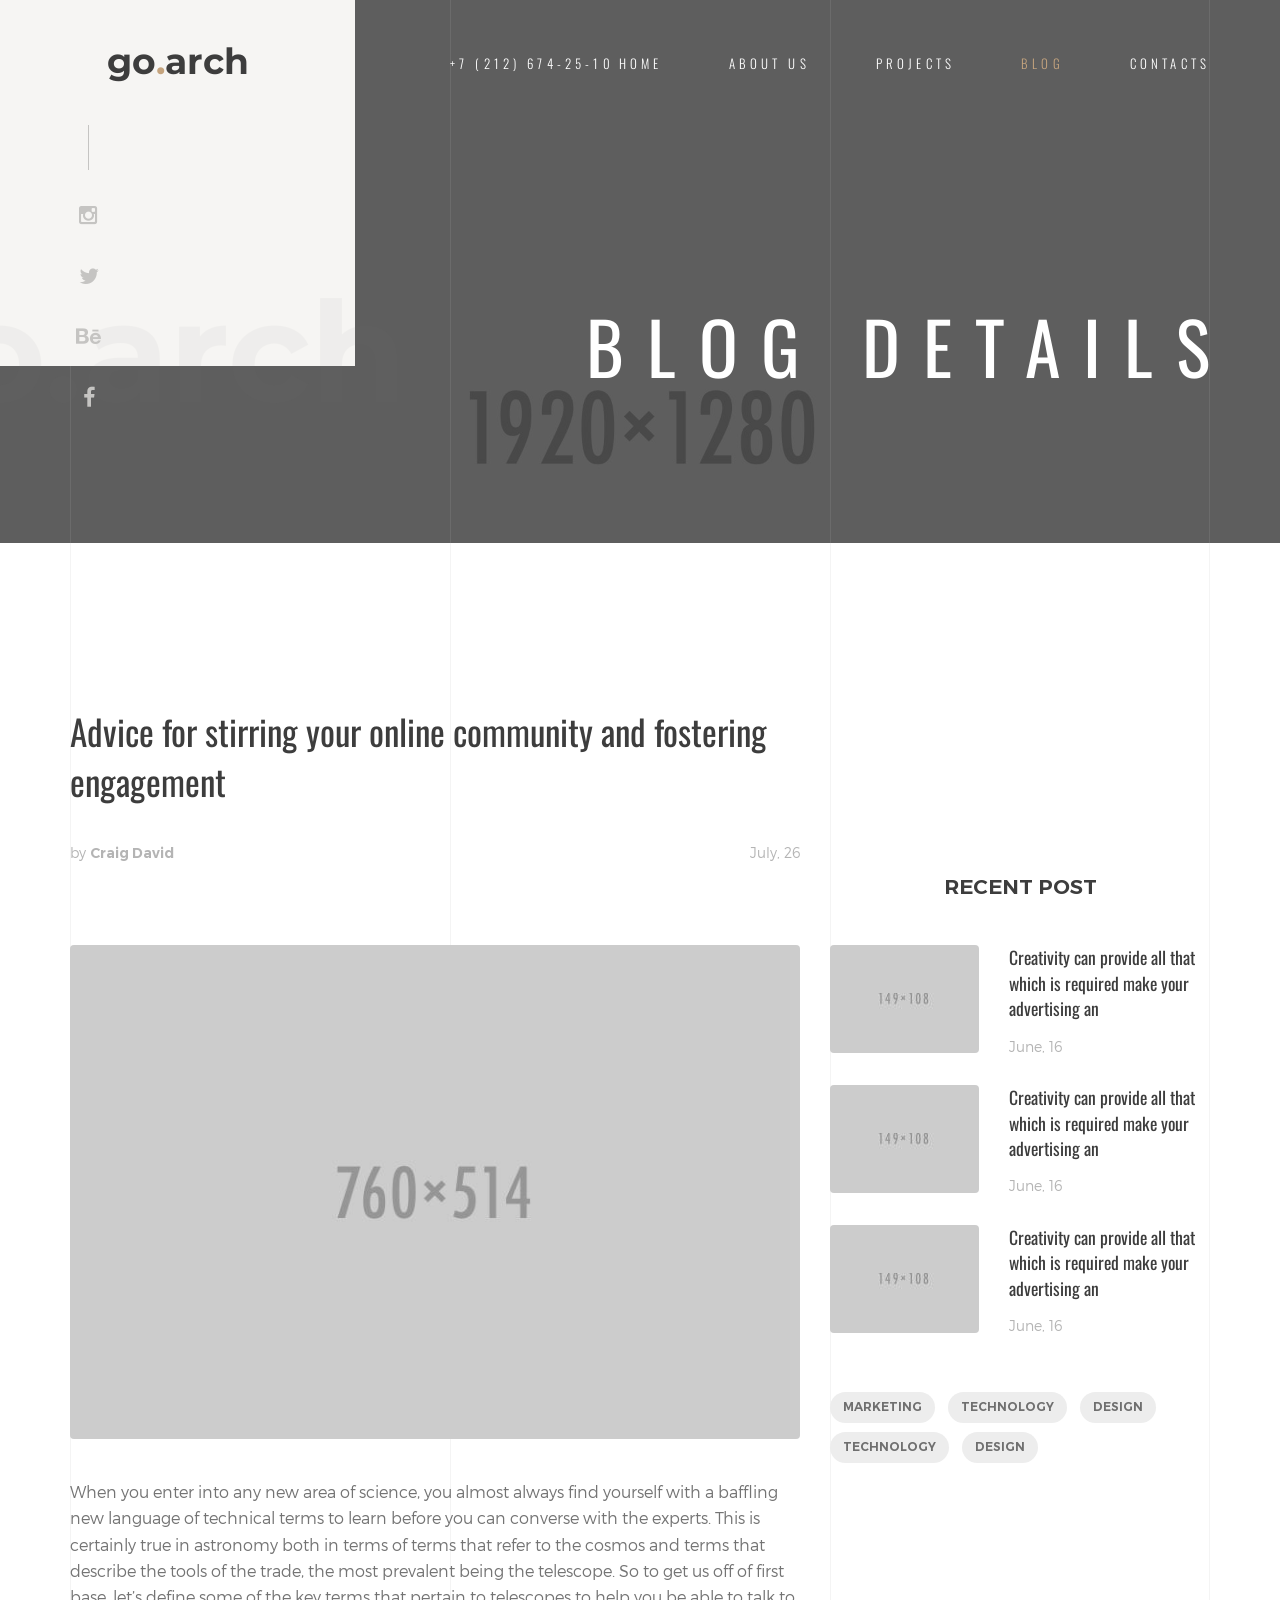
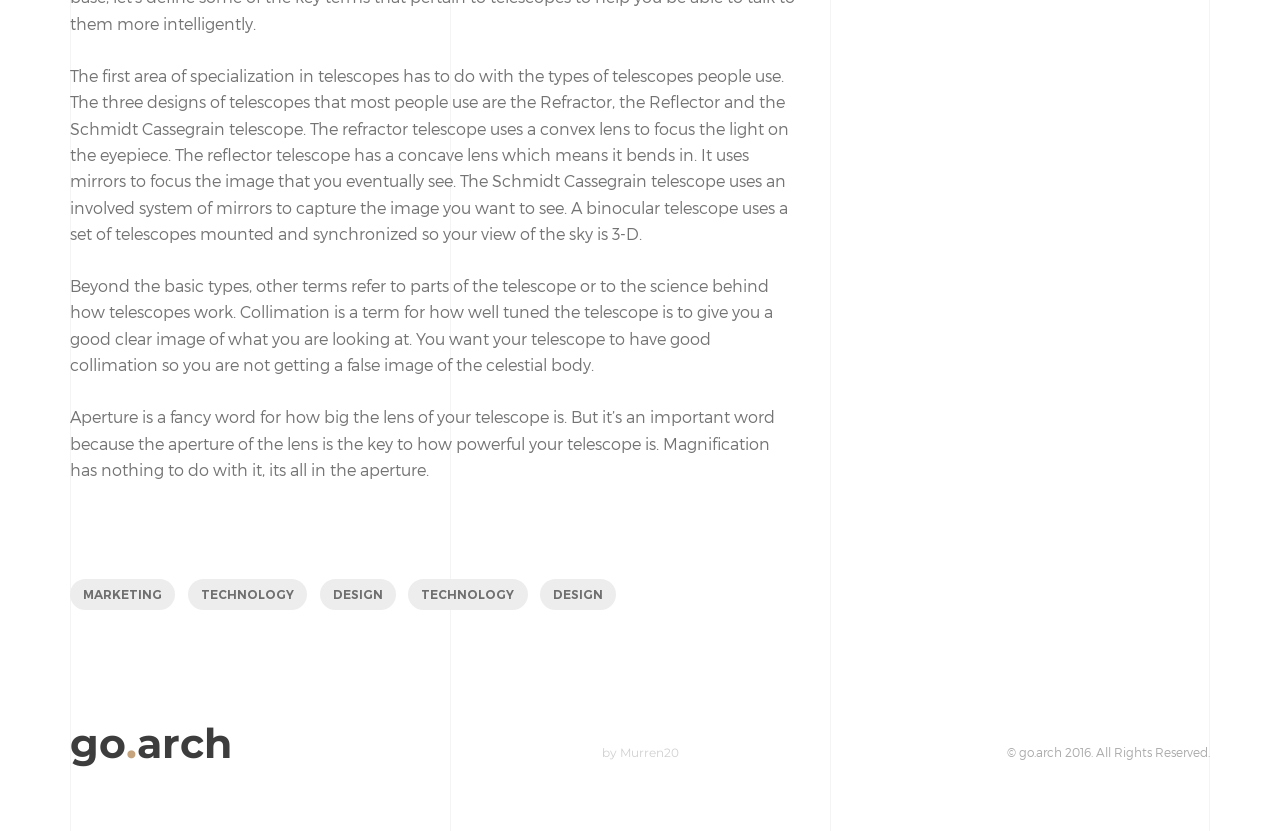
<file: blog-details.html>
<!DOCTYPE HTML>
<html lang="en">
<head>
<meta  charset="utf-8">
<meta name="viewport" content="width=device-width, initial-scale=1">
<title>Go.arch  - Architecture HTML Template</title> 

<!-- Favicons -->
<link rel="shortcut icon" href="favicon.png">
<link rel="apple-touch-icon" href="apple-touch-icon.png">
<link rel="apple-touch-icon" sizes="72x72" href="apple-touch-icon-72x72.png">
<link rel="apple-touch-icon" sizes="114x114" href="apple-touch-icon-114x114.png">

<!-- Styles -->
<link href="https://fonts.googleapis.com/css?family=Oswald:300,400,700" rel="stylesheet">
<link href="https://fonts.googleapis.com/css?family=Montserrat:400,700" rel="stylesheet">
<link href="css/style.css" rel="stylesheet" media="screen">
</head>
<body>
  
    <!-- Loader -->

    <div class="loader">
      <div class="page-lines">
        <div class="container">
          <div class="col-line col-xs-4">
            <div class="line"></div>
          </div>
          <div class="col-line col-xs-4">
            <div class="line"></div>
          </div>
          <div class="col-line col-xs-4">
            <div class="line"></div>
            <div class="line"></div>
          </div>
        </div>
      </div>
      <div class="loader-brand"> 
        <div class="sk-folding-cube">
          <div class="sk-cube1 sk-cube"></div>
          <div class="sk-cube2 sk-cube"></div>
          <div class="sk-cube4 sk-cube"></div>
          <div class="sk-cube3 sk-cube"></div>
        </div>
      </div>
    </div>

    <!-- Header -->

    <header id="top" class="header-inner">
      <div class="brand-panel">
        <a href="#" class="brand">
          go<span class="text-primary">.</span>arch
        </a>
        <div class="brand-name">Go.arch</div>
      </div>
      <div class="header-phone">+7 (212) 674-25-10</div>
      <div class="vertical-panel-content">
        <div class="vertical-panel-info">
            <div class="line"></div>
         </div>
        <ul class="social-list">
          <li><a href="" class="fa fa-instagram"></a></li>
          <li><a href="" class="fa fa-twitter"></a></li>
          <li><a href="" class="fa fa-behance"></a></li>
          <li><a href="" class="fa fa-facebook"></a></li>
         </ul>  
      </div>

      <!-- Navigation Desctop -->

      <nav class="navbar-desctop visible-md visible-lg">
        <div class="container">
          <a href="#top" class="brand js-target-scroll">
            go<span class="text-primary">.</span>arch
          </a>
          <ul class="navbar-desctop-menu">
            <li>
              <a href="index.html">Home</a>
              <ul>
                <li><a href="index.html">Home - Light</a></li>
                <li>
                  <a href="../dark/index.html">Home - Dark</a>
                </li>
              </ul>
            </li>
            <li>
              <a href="about.html">About us</a>
            </li>
            <li>
              <a href="projects.html">Projects</a>
              <ul>
                <li><a href="projects.html">Projects - List</a></li>
                <li>
                  <a href="project.html">Project - details</a>
                </li>
              </ul>
            </li>  
            <li class="active">
              <a href="blog.html">Blog</a>
              <ul>
                <li><a href="blog.html">Blog - List</a></li>
                <li class="active">
                  <a href="blog-details.html">Blog - Details</a>
                </li>
              </ul>
            </li>
            <li>
              <a href="contacts.html">Contacts</a>
            </li>
          </ul>
        </div>
      </nav>

      <!-- Navigation Mobile -->

      <nav class="navbar-mobile">
        <a href="#top" class="brand js-target-scroll">
          go<span class="text-primary">.</span>arch
        </a>

        <!-- Navbar Collapse -->

        <button type="button" class="navbar-toggle collapsed" data-toggle="collapse" data-target="#navbar-mobile">
          <span class="sr-only">Toggle navigation</span>
          <span class="icon-bar"></span>
          <span class="icon-bar"></span>
          <span class="icon-bar"></span>
        </button>

        <div class="collapse navbar-collapse" id="navbar-mobile"> 
          <ul class="navbar-nav-mobile">
            <li>
              <a href="#">Home <i class="fa fa-angle-down"></i></a>
              <ul>
                <li><a href="index.html">Home - Light</a></li>
                <li><a href="../dark/index.html">Home - Dark</a></li>
              </ul>
            </li>
            <li>
              <a href="about.html">About us</a>
            </li>
            <li>
              <a href="#">Projects <i class="fa fa-angle-down"></i></a>
              <ul>
                <li><a href="projects.html">Projects - List</a></li>
                <li>
                  <a href="project.html">Project - details</a>
                </li>
              </ul>
            </li>  
            <li class="active">
              <a href="#">Blog <i class="fa fa-angle-down"></i></a>
              <ul>
                <li><a href="blog.html">Blog - List</a></li>
                <li class="active">
                  <a href="blog-details.html">— Blog - Post</a>
                </li>
              </ul>
            </li>
            <li>
              <a href="contacts.html">Contacts</a>
            </li>
          </ul>
        </div>
      </nav> 
    </header>

  <!-- Layout -->

  <div class="layout">
    
    <!-- Home -->
    
    <main class="main main-inner main-blog bg-blog" data-stellar-background-ratio="0.6">
      <div class="container">
        <header class="main-header">
          <h1>Blog details</h1>
        </header>
      </div>

      <!-- Lines -->

      <div class="page-lines">
        <div class="container">
          <div class="col-line col-xs-4">
            <div class="line"></div>
          </div>
          <div class="col-line col-xs-4">
            <div class="line"></div>
          </div>
          <div class="col-line col-xs-4">
            <div class="line"></div>
            <div class="line"></div>
          </div>
        </div>
      </div>
    </main>

    <div class="content">   
    
      <!-- Blog Details -->

      <section class="blog-details">
        <div class="container">
          <div class="row">
            <div class="col-primary col-md-8">
              <article class="post">
                <header class="post-header">
                  <h3>Advice for stirring your online community and fostering engagement</h3>
                  <div class="blog-meta">
                    <div class="author">
                      by <a href="#">Craig David</a>
                    </div>
                    <div class="time">July, 26</div>
                  </div>
                </header>
                <div class="post-thumbnail">
                  <img alt="" class="img-responsive" src="img/blog/1-760x514.jpg">
                </div>
                <p>When you enter into any new area of science, you almost always find yourself with a baffling new language of technical terms to learn before you can converse with the experts. This is certainly true in astronomy both in terms of terms that refer to the cosmos and terms that describe the tools of the trade, the most prevalent being the telescope. So to get us off of first base, let’s define some of the key terms that pertain to telescopes to help you be able to talk to them more intelligently.</p> 

                <p>The first area of specialization in telescopes has to do with the types of telescopes people use. The three designs of telescopes that most people use are the Refractor, the Reflector and the Schmidt Cassegrain telescope. 
                The refractor telescope uses a convex lens to focus the light on the eyepiece. 
                The reflector telescope has a concave lens which means it bends in. It uses mirrors to focus the image that you eventually see. 
                The Schmidt Cassegrain telescope uses an involved system of mirrors to capture the image you want to see.
                A binocular telescope uses a set of telescopes mounted and synchronized so your view of the sky is 3-D.</p>

                <p>Beyond the basic types, other terms refer to parts of the telescope or to the science behind how telescopes work.
                Collimation is a term for how well tuned the telescope is to give you a good clear image of what you are looking at. You want your telescope to have good collimation so you are not getting a false image of the celestial body.</p>

                <p>Aperture is a fancy word for how big the lens of your telescope is. But it’s an important word because the aperture of the lens is the key to how powerful your telescope is. Magnification has nothing to do with it, its all in the aperture.</p>
                <div class="blog-tags">
                  <a href="">marketing</a>
                  <a href="">technology</a>
                  <a href="">design</a>
                  <a href="">technology</a>
                  <a href="">design</a>
                </div>
              </article>
            </div>
            <div class="col-secondary col-md-4">
              <div class="widget widget_recent_post">
                <h3 class="widget-title">Recent Post</h3>
                <article class="recent-post">
                  <div class="recent-post-thumbnail">
                    <a href=""><img alt="" src="img/blog/1-149x108.jpg" class="wp-post-image"></a>
                  </div>
                  <div class="recent-post-body">
                    <h4 class="recent-post-title">
                      <a href="">Creativity can provide all that which is required make your advertising an</a>
                    </h4>
                    <div class="recent-post-time">June, 16</div>
                  </div>
                </article>
                <article class="recent-post">
                  <div class="recent-post-thumbnail">
                    <a href=""><img alt="" src="img/blog/2-149x108.jpg" class="wp-post-image"></a>
                  </div>
                  <div class="recent-post-body">
                    <h4 class="recent-post-title">
                      <a href="">Creativity can provide all that which is required make your advertising an</a>
                    </h4>
                    <div class="recent-post-time">June, 16</div>
                  </div>
                </article>
                <article class="recent-post">
                  <div class="recent-post-thumbnail">
                    <a href=""><img alt="" src="img/blog/3-149x108.jpg" class="wp-post-image"></a>
                  </div>
                  <div class="recent-post-body">
                    <h4 class="recent-post-title">
                      <a href="">Creativity can provide all that which is required make your advertising an</a>
                    </h4>
                    <div class="recent-post-time">June, 16</div>
                  </div>
                </article>
              </div>
              <div class="widget">
                <div class="blog-tags">
                  <a href="">marketing</a>
                  <a href="">technology</a>
                  <a href="">design</a>
                  <a href="">technology</a>
                  <a href="">design</a>
                </div>
              </div>
            </div>
          </div>
        </div>
      </section>

      <!-- Footer -->

      <footer id="footer" class="footer">     
        <div class="container">
          <div class="row-base row">
            <div class="col-base text-left-md col-md-4">
              <a href="#" class="brand">
                go<span class="text-primary">.</span>arch
              </a>
            </div>
            <div class="text-center-md col-base col-md-4">
              <a href="https://themeforest.net/user/murren20" class="author-link">
                by Murren20
              </a>
            </div>
            <div class="text-right-md col-base col-md-4">
              © go.arch 2016. All Rights Reserved.
            </div>
          </div>
        </div>
      </footer>

      <!-- Lines -->

      <div class="page-lines">
        <div class="container">
          <div class="col-line col-xs-4">
            <div class="line"></div>
          </div>
          <div class="col-line col-xs-4">
            <div class="line"></div>
          </div>
          <div class="col-line col-xs-4">
            <div class="line"></div>
            <div class="line"></div>
          </div>
        </div>
      </div>
    </div>
  </div>

<!-- SCRIPTS -->

<script src="js/jquery.min.js"></script>
<script src="js/bootstrap.min.js"></script>
<script src="js/smoothscroll.js"></script>
<script src="js/jquery.validate.min.js"></script>
<script src="js/wow.min.js"></script>
<script src="js/jquery.stellar.min.js"></script>
<script src="js/jquery.magnific-popup.js"></script>
<script src="js/owl.carousel.min.js"></script>
<script src="js/interface.js"></script> 
</body>
</html>
</file>
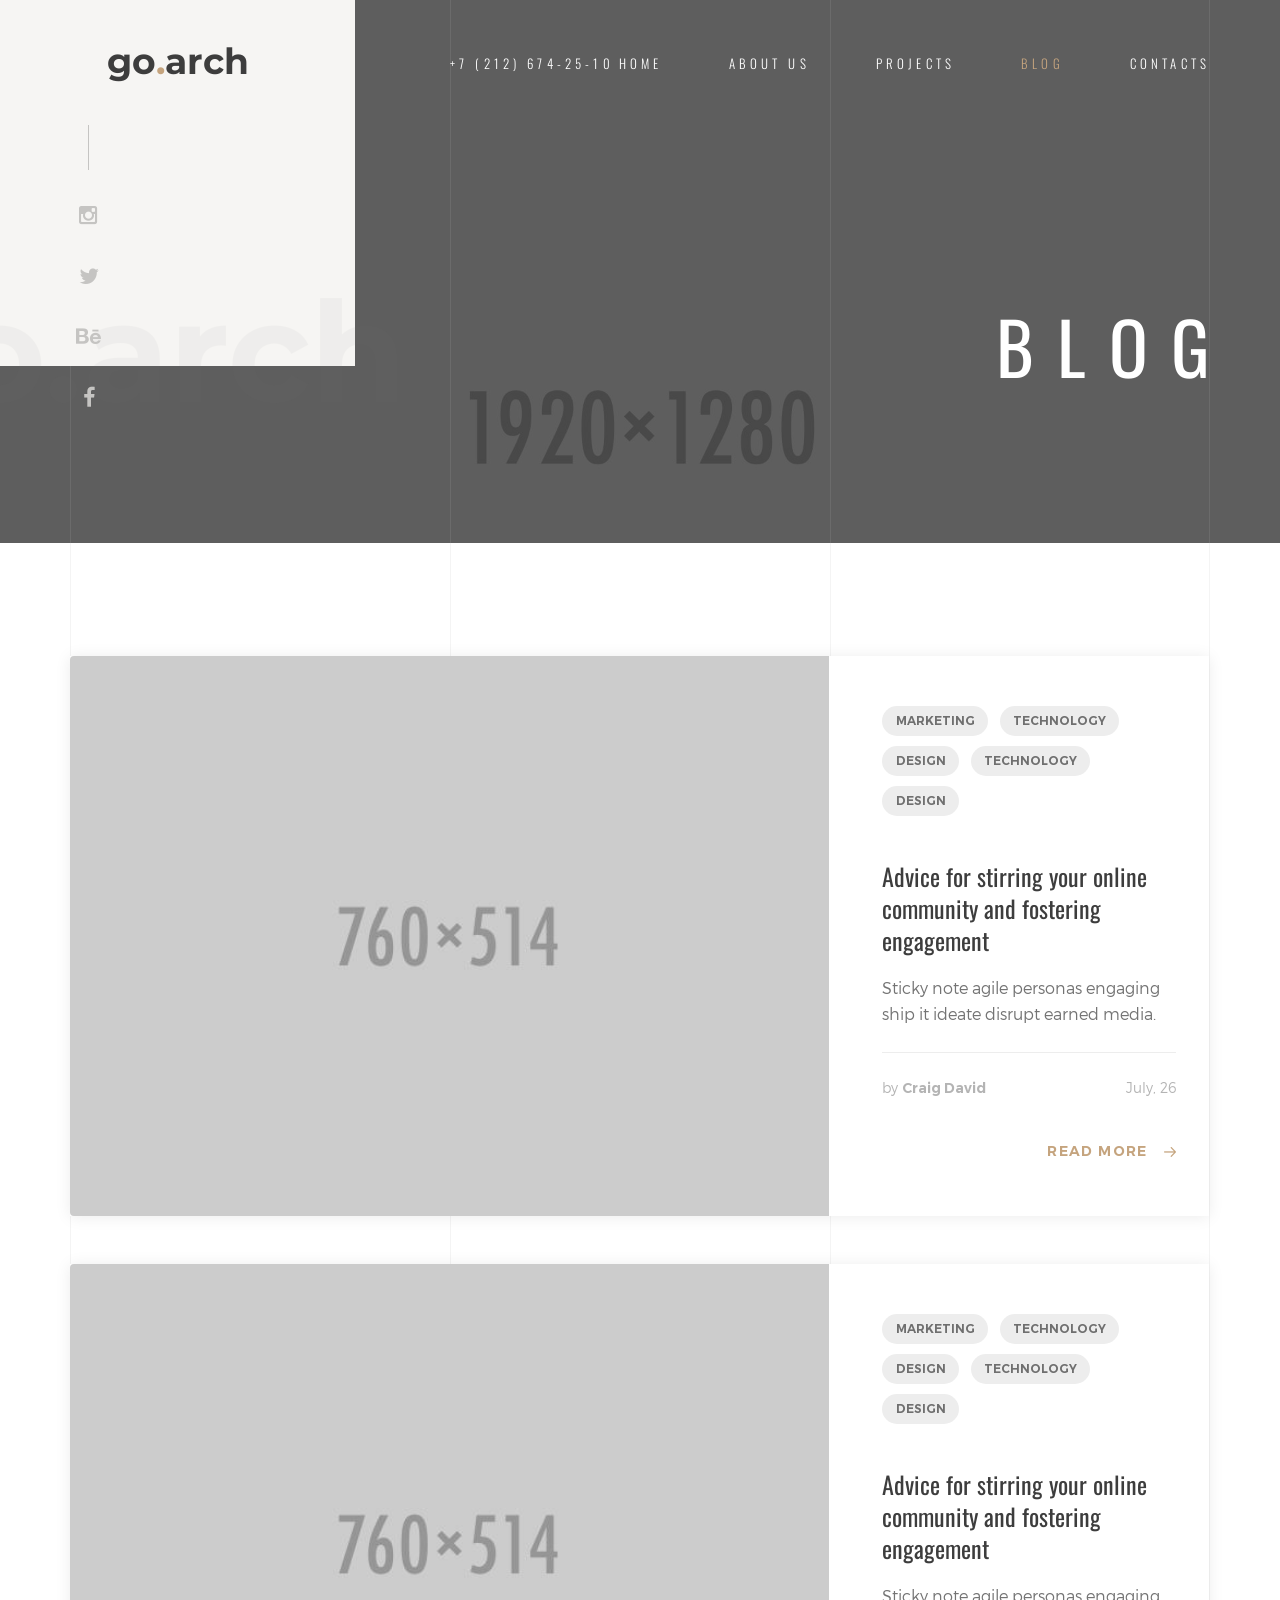
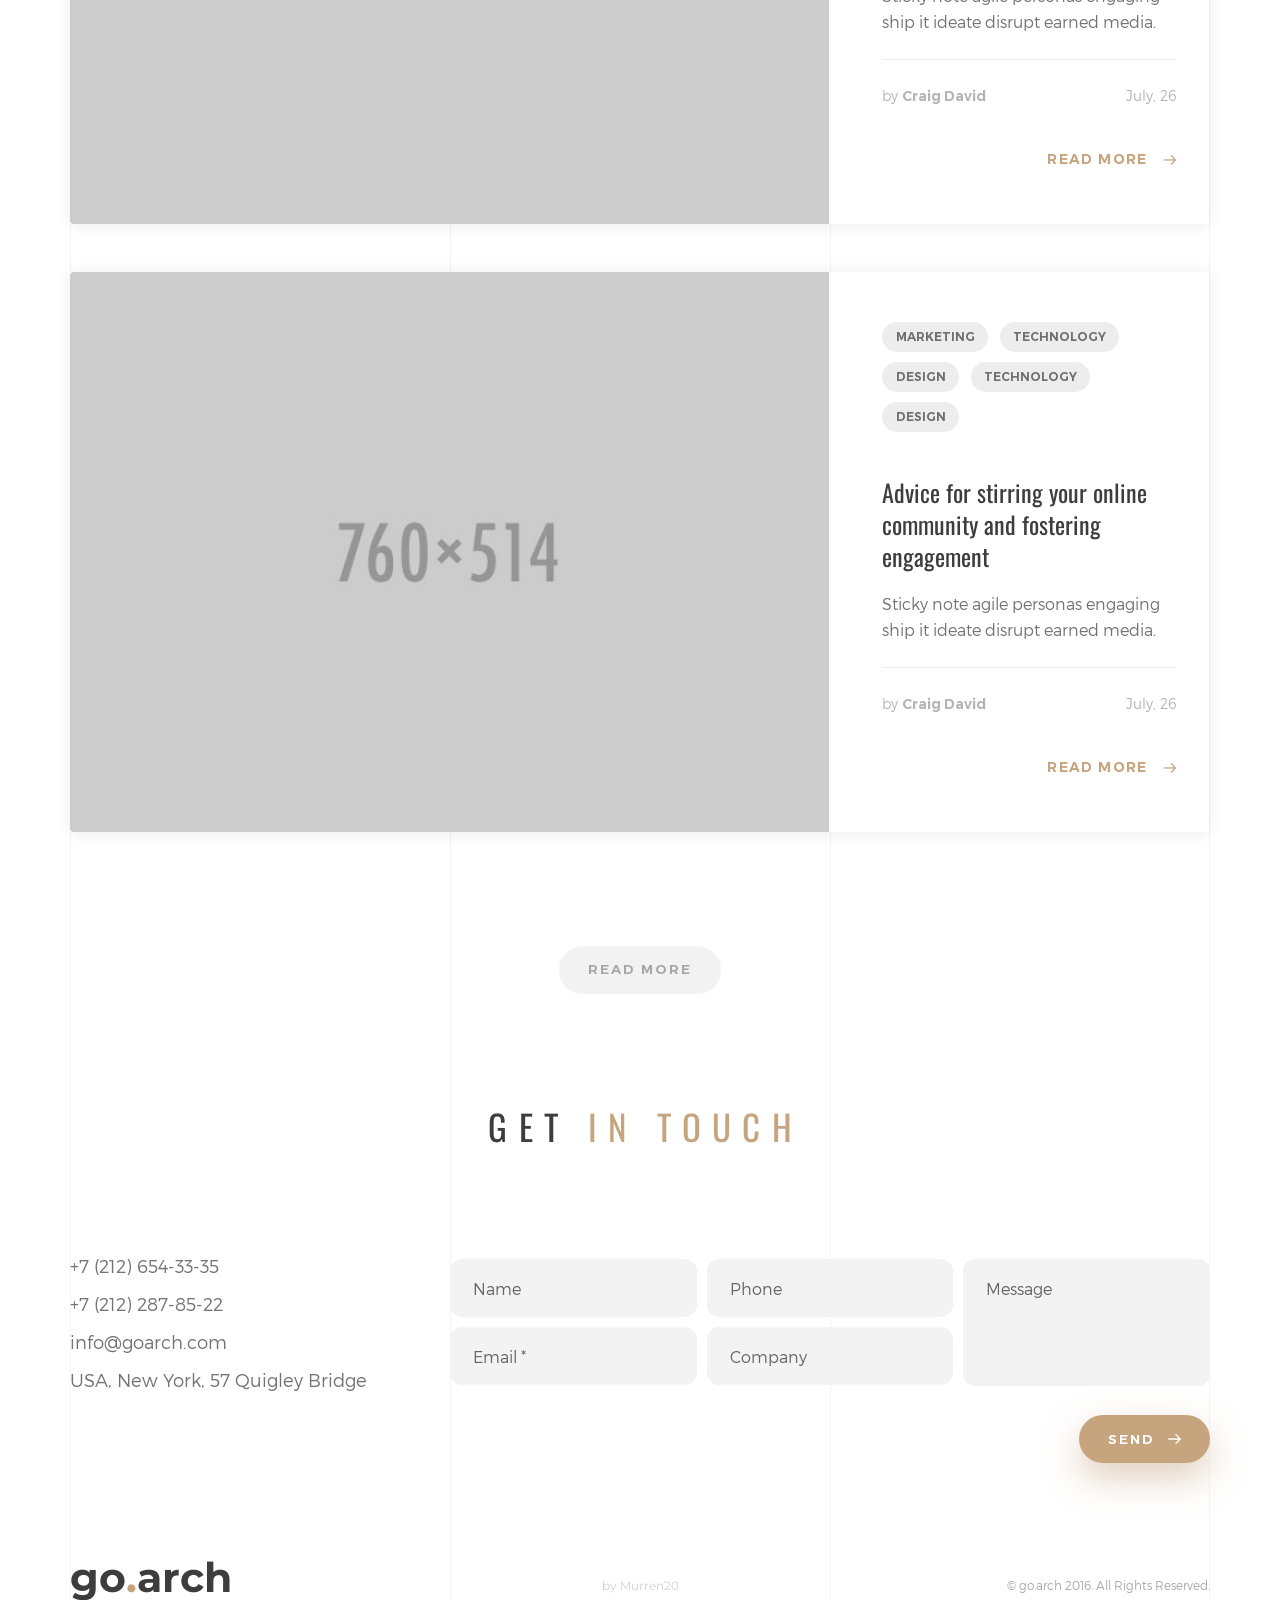
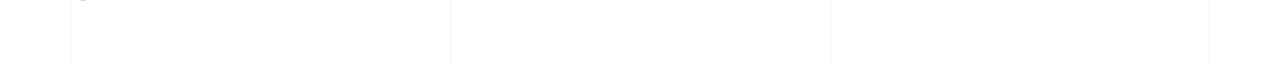
<file: blog.html>
<!DOCTYPE HTML>
<html lang="en">
<head>
<meta  charset="utf-8">
<meta name="viewport" content="width=device-width, initial-scale=1">
<title>Go.arch  - Architecture HTML Template</title> 

<!-- Favicons -->
<link rel="shortcut icon" href="favicon.png">
<link rel="apple-touch-icon" href="apple-touch-icon.png">
<link rel="apple-touch-icon" sizes="72x72" href="apple-touch-icon-72x72.png">
<link rel="apple-touch-icon" sizes="114x114" href="apple-touch-icon-114x114.png">

<!-- Styles -->
<link href="https://fonts.googleapis.com/css?family=Oswald:300,400,700" rel="stylesheet">
<link href="https://fonts.googleapis.com/css?family=Montserrat:400,700" rel="stylesheet">
<link href="css/style.css" rel="stylesheet" media="screen">
</head>
<body>
  
    <!-- Loader -->

    <div class="loader">
      <div class="page-lines">
        <div class="container">
          <div class="col-line col-xs-4">
            <div class="line"></div>
          </div>
          <div class="col-line col-xs-4">
            <div class="line"></div>
          </div>
          <div class="col-line col-xs-4">
            <div class="line"></div>
            <div class="line"></div>
          </div>
        </div>
      </div>
      <div class="loader-brand"> 
        <div class="sk-folding-cube">
          <div class="sk-cube1 sk-cube"></div>
          <div class="sk-cube2 sk-cube"></div>
          <div class="sk-cube4 sk-cube"></div>
          <div class="sk-cube3 sk-cube"></div>
        </div>
      </div>
    </div>

    <!-- Header -->

    <header id="top" class="header-inner">
      <div class="brand-panel">
        <a href="#" class="brand">
          go<span class="text-primary">.</span>arch
        </a>
        <div class="brand-name">Go.arch</div>
      </div>
      <div class="header-phone">+7 (212) 674-25-10</div>
      <div class="vertical-panel-content">
        <div class="vertical-panel-info">
            <div class="line"></div>
         </div>
        <ul class="social-list">
          <li><a href="" class="fa fa-instagram"></a></li>
          <li><a href="" class="fa fa-twitter"></a></li>
          <li><a href="" class="fa fa-behance"></a></li>
          <li><a href="" class="fa fa-facebook"></a></li>
         </ul>  
      </div>

      <!-- Navigation Desctop -->

      <nav class="navbar-desctop visible-md visible-lg">
        <div class="container">
          <a href="#top" class="brand js-target-scroll">
            go<span class="text-primary">.</span>arch
          </a>
          <ul class="navbar-desctop-menu">
            <li>
              <a href="index.html">Home</a>
              <ul>
                <li><a href="index.html">Home - Light</a></li>
                <li>
                  <a href="../dark/index.html">Home - Dark</a>
                </li>
              </ul>
            </li>
            <li>
              <a href="about.html">About us</a>
            </li>
            <li>
              <a href="projects.html">Projects</a>
              <ul>
                <li><a href="projects.html">Projects - List</a></li>
                <li>
                  <a href="project.html">Project - details</a>
                </li>
              </ul>
            </li>  
            <li class="active">
              <a href="blog.html">Blog</a>
              <ul>
                <li class="active"><a href="blog.html">Blog - List</a></li>
                <li>
                  <a href="blog-details.html">Blog - Post</a>
                </li>
              </ul>
            </li>
            <li>
              <a href="contacts.html">Contacts</a>
            </li>
          </ul>
        </div>
      </nav>

      <!-- Navigation Mobile -->

      <nav class="navbar-mobile">
        <a href="#top" class="brand js-target-scroll">
          go<span class="text-primary">.</span>arch
        </a>

        <!-- Navbar Collapse -->

        <button type="button" class="navbar-toggle collapsed" data-toggle="collapse" data-target="#navbar-mobile">
          <span class="sr-only">Toggle navigation</span>
          <span class="icon-bar"></span>
          <span class="icon-bar"></span>
          <span class="icon-bar"></span>
        </button>

        <div class="collapse navbar-collapse" id="navbar-mobile"> 
          <ul class="navbar-nav-mobile">
            <li>
              <a href="#">Home <i class="fa fa-angle-down"></i></a>
              <ul>
                <li><a href="index.html">Home - Light</a></li>
                <li><a href="../dark/index.html">Home - Dark</a></li>
              </ul>
            </li>
            <li>
              <a href="about.html">About us</a>
            </li>
            <li>
              <a href="#">Projects <i class="fa fa-angle-down"></i></a>
              <ul>
                <li><a href="projects.html">Projects - List</a></li>
                <li>
                  <a href="project.html">Project - details</a>
                </li>
              </ul>
            </li>  
            <li class="active">
              <a href="#">Blog <i class="fa fa-angle-down"></i></a>
              <ul>
                <li class="active"><a href="blog.html">— Blog - List</a></li>
                <li>
                  <a href="blog-details.html">Blog - Post</a>
                </li>
              </ul>
            </li>
            <li>
              <a href="contacts.html">Contacts</a>
            </li>
          </ul>
        </div>
      </nav> 
    </header>

  <!-- Layout -->

  <div class="layout">
    
    <!-- Home -->
    
    <main class="main main-inner main-blog bg-blog" data-stellar-background-ratio="0.6">
      <div class="container">
        <header class="main-header">
          <h1>Blog</h1>
        </header>
      </div>

      <!-- Lines -->

      <div class="page-lines">
        <div class="container">
          <div class="col-line col-xs-4">
            <div class="line"></div>
          </div>
          <div class="col-line col-xs-4">
            <div class="line"></div>
          </div>
          <div class="col-line col-xs-4">
            <div class="line"></div>
            <div class="line"></div>
          </div>
        </div>
      </div>
    </main>

    <div class="content">   
    
      <!-- Blog List  -->

      <section class="blog-list section">
        <div class="container">
          <article class="blog">
            <div class="row">
              <div class="blog-thumbnail col-md-8">
                <div class="blog-thumbnail-bg col-md-8 visible-md visible-lg" style="background-image: url(img/blog/1-760x514.jpg);"></div>
                <div class="blog-thumbnail-img visible-xs visible-sm"><img alt="" class="img-responsive" src="img/blog/1-760x514.jpg"></div>
              </div>
              <div class="blog-info col-md-4">
                <div class="blog-tags">
                  <a href="">marketing</a>
                  <a href="">technology</a>
                  <a href="">design</a>
                  <a href="">technology</a>
                  <a href="">design</a>
                </div>
                <h3 class="blog-title">
                  <a href="">Advice for stirring your online community and fostering engagement</a>
                </h3>
                <p>Sticky note agile personas engaging ship it ideate disrupt earned media.</p>
                <div class="blog-meta">
                  <div class="author">
                    by <a href="#">Craig David</a>
                  </div>
                  <div class="time">July, 26</div>
                </div>
                <div class="text-right"><a href="" class="read-more">Read more</a></div>
              </div>
            </div>
          </article>
          <article class="blog">
            <div class="row">
              <div class="blog-thumbnail col-md-8">
                <div class="blog-thumbnail-bg col-md-8 visible-md visible-lg" style="background-image: url(img/blog/2-760x514.jpg);"></div>
                <div class="blog-thumbnail-img visible-xs visible-sm"><img alt="" class="img-responsive" src="img/blog/2-760x514.jpg"></div>
              </div>
              <div class="blog-info col-md-4">
                <div class="blog-tags">
                  <a href="">marketing</a>
                  <a href="">technology</a>
                  <a href="">design</a>
                  <a href="">technology</a>
                  <a href="">design</a>
                </div>
                <h3 class="blog-title">
                  <a href="">Advice for stirring your online community and fostering engagement</a>
                </h3>
                <p>Sticky note agile personas engaging ship it ideate disrupt earned media.</p>
                <div class="blog-meta">
                  <div class="author">
                    by <a href="#">Craig David</a>
                  </div>
                  <div class="time">July, 26</div>
                </div>
                <div class="text-right"><a href="" class="read-more">Read more</a></div>
              </div>
            </div>
          </article>
          <article class="blog">
            <div class="row">
              <div class="blog-thumbnail col-md-8">
                <div class="blog-thumbnail-bg col-md-8 visible-md visible-lg" style="background-image: url(img/blog/3-760x514.jpg);"></div>
                <div class="blog-thumbnail-img visible-xs visible-sm"><img alt="" class="img-responsive" src="img/blog/3-760x514.jpg"></div>
              </div>
              <div class="blog-info col-md-4">
                <div class="blog-tags">
                  <a href="">marketing</a>
                  <a href="">technology</a>
                  <a href="">design</a>
                  <a href="">technology</a>
                  <a href="">design</a>
                </div>
                <h3 class="blog-title">
                  <a href="">Advice for stirring your online community and fostering engagement</a>
                </h3>
                <p>Sticky note agile personas engaging ship it ideate disrupt earned media.</p>
                <div class="blog-meta">
                  <div class="author">
                    by <a href="#">Craig David</a>
                  </div>
                  <div class="time">July, 26</div>
                </div>
                <div class="text-right"><a href="" class="read-more">Read more</a></div>
              </div>
            </div>
          </article>
          <div class="section-content text-center">
            <a href="#" class="btn btn-gray">Read more</a>
          </div>
        </div>
      </section>

      <!-- Contacts -->

      <section class="contacts section">
        <div class="container">
          <header class="section-header">
            <h2 class="section-title">Get <span class="text-primary">in touch</span></h2>
          </header>
          <div class="section-content">
            <div class="row-base row">
              <div class="col-address col-base col-md-4">
                +7 (212) 654-33-35<br>
                +7 (212) 287-85-22<br>
                info@goarch.com<br>
                USA, New York, 57 Quigley Bridge
              </div>
              <div class="col-base  col-md-8">
                <form class="js-ajax-form">
                  <div class="row-field row">
                    <div class="col-field col-sm-6 col-md-4">
                      <div class="form-group">
                        <input type="text" class="form-control" name="name" placeholder="Name" autocomplete="off">
                      </div>
                      <div class="form-group">
                        <input type="email" class="form-control" name="email" required placeholder="Email *" autocomplete="off">
                      </div>
                    </div>
                    <div class="col-field col-sm-6 col-md-4">
                      <div class="form-group">
                        <input type="tel" class="form-control" name="phone" placeholder="Phone" autocomplete="off">
                      </div>
                      <div class="form-group">
                        <input type="text" class="form-control" name="company" placeholder="Company" autocomplete="off">
                      </div>
                    </div>
                    <div class="col-field col-sm-12 col-md-4">
                      <div class="form-group">
                        <textarea class="form-control" name="message" placeholder="Message"></textarea>
                      </div>
                    </div>
                    <div class="col-message col-field col-sm-12">
                      <div class="form-group">
                        <div class="success-message"><i class="fa fa-check text-primary"></i> Thank you!. Your message is successfully sent...</div>
                        <div class="error-message">We're sorry, but something went wrong</div>
                      </div>
                    </div>
                  </div>
                  <div class="form-submit text-right"><button class="btn btn-shadow-2 wow swing">Send <i class="icon-next"></i></button></div>
                </form>
              </div>
            </div>
          </div>
        </div>
      </section>

      <!-- Footer -->

      <footer id="footer" class="footer">     
        <div class="container">
          <div class="row-base row">
            <div class="col-base text-left-md col-md-4">
              <a href="#" class="brand">
                go<span class="text-primary">.</span>arch
              </a>
            </div>
            <div class="text-center-md col-base col-md-4">
              <a href="https://themeforest.net/user/murren20" class="author-link">
                by Murren20
              </a>
            </div>
            <div class="text-right-md col-base col-md-4">
              © go.arch 2016. All Rights Reserved.
            </div>
          </div>
        </div>
      </footer>

      <!-- Lines -->

      <div class="page-lines">
        <div class="container">
          <div class="col-line col-xs-4">
            <div class="line"></div>
          </div>
          <div class="col-line col-xs-4">
            <div class="line"></div>
          </div>
          <div class="col-line col-xs-4">
            <div class="line"></div>
            <div class="line"></div>
          </div>
        </div>
      </div>
    </div>
  </div>

<!-- SCRIPTS -->

<script src="js/jquery.min.js"></script>
<script src="js/bootstrap.min.js"></script>
<script src="js/smoothscroll.js"></script>
<script src="js/jquery.validate.min.js"></script>
<script src="js/wow.min.js"></script>
<script src="js/jquery.stellar.min.js"></script>
<script src="js/jquery.magnific-popup.js"></script>
<script src="js/owl.carousel.min.js"></script>
<script src="js/interface.js"></script> 
</body>
</html>
</file>
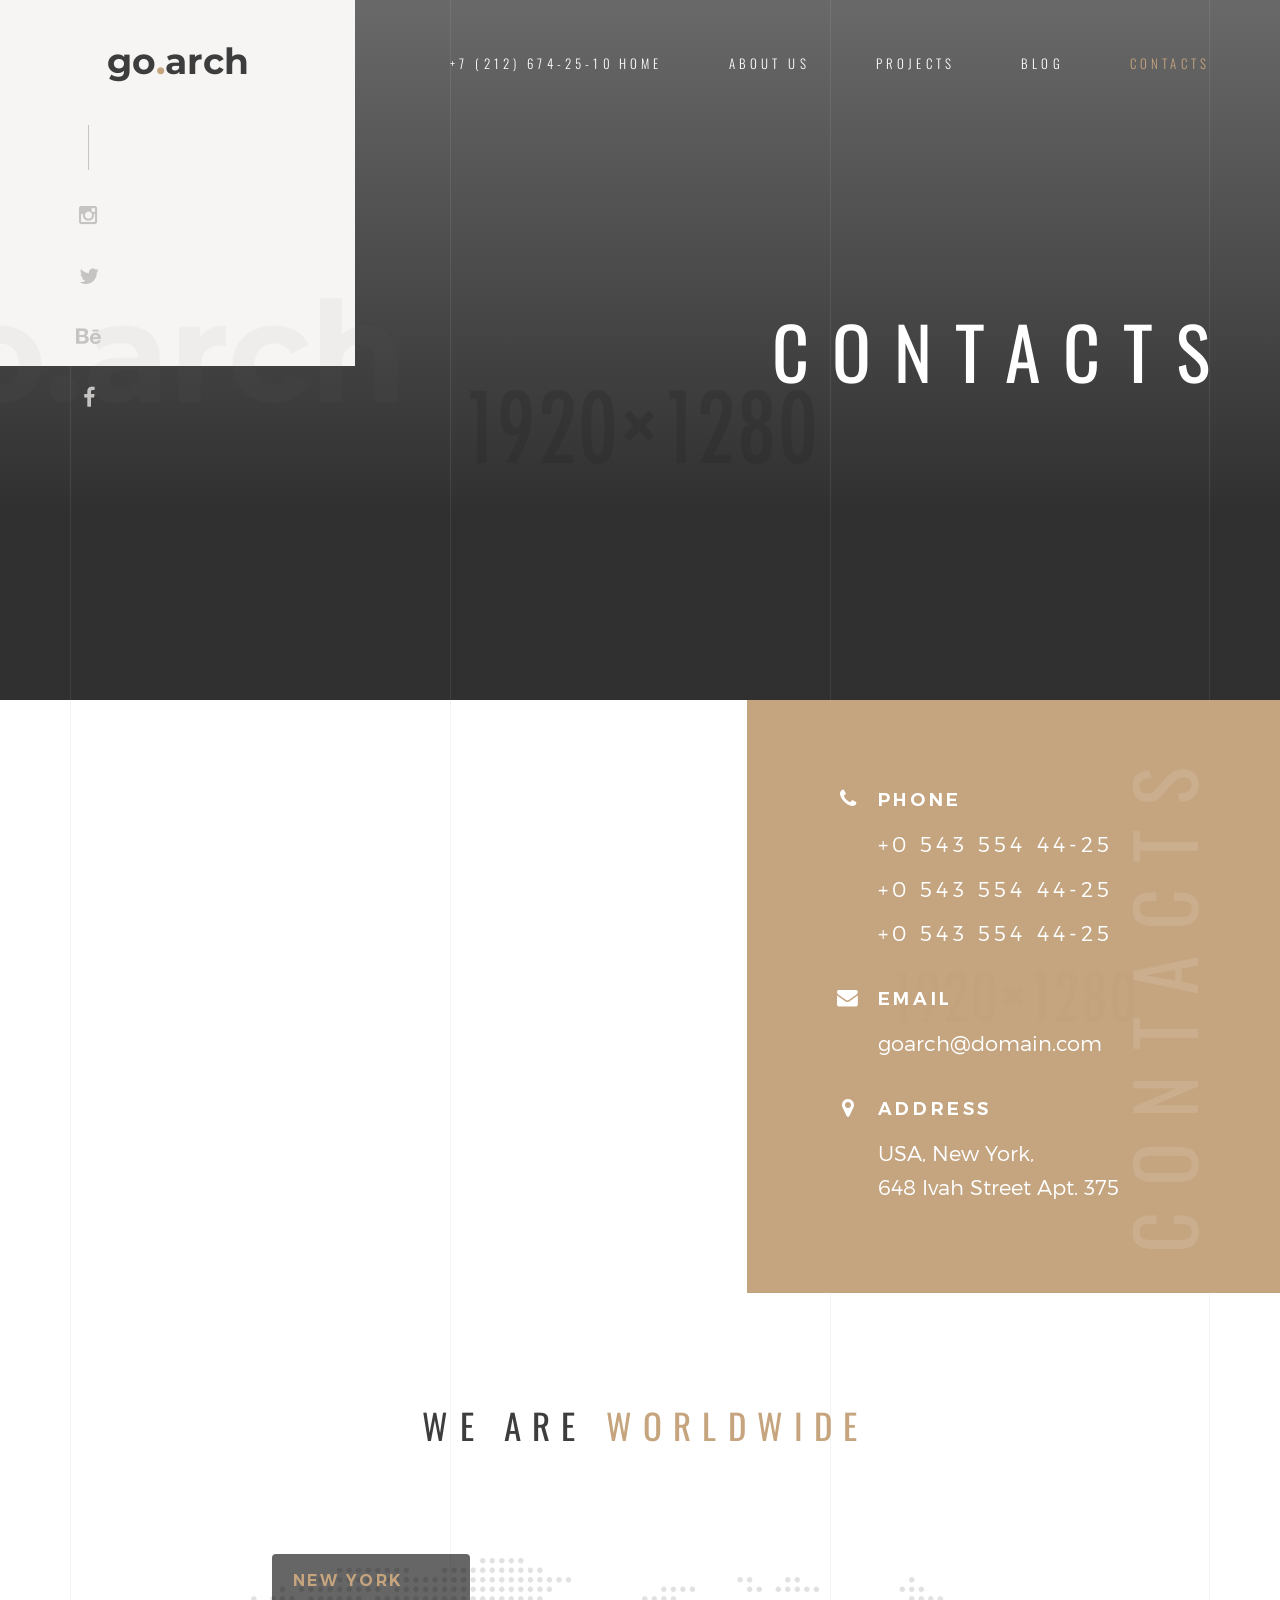
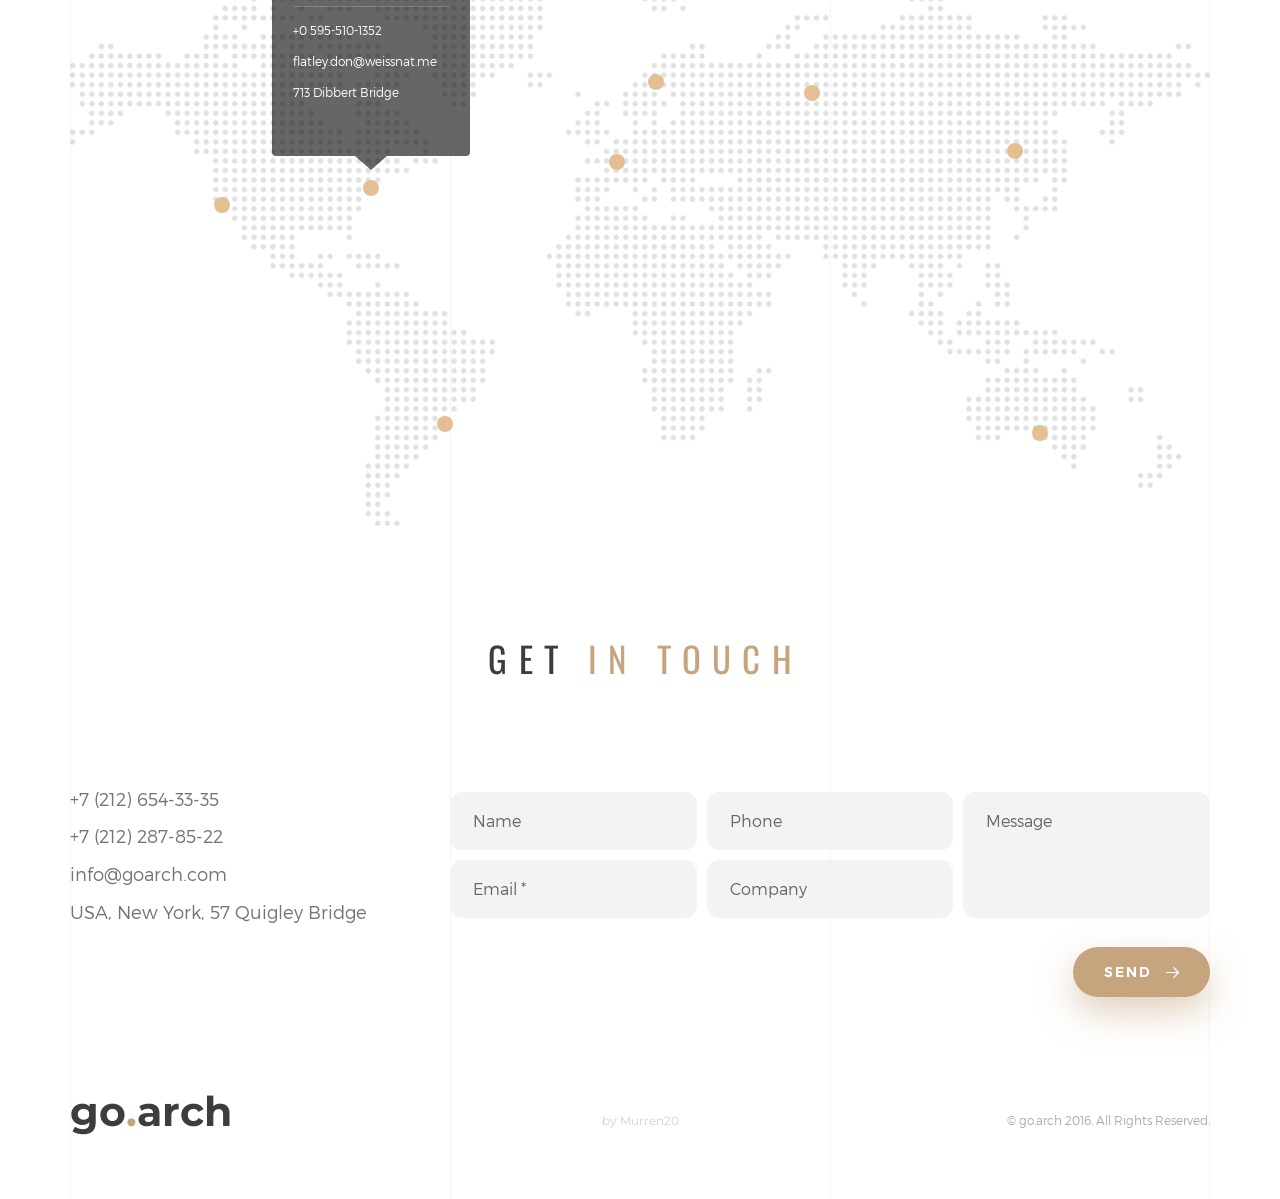
<file: contacts.html>
<!DOCTYPE HTML>
<html lang="en">
<head>
<meta  charset="utf-8">
<meta name="viewport" content="width=device-width, initial-scale=1">
<meta name="format-detection" content="telephone=no">
<title>Go.arch  - Architecture HTML Template</title> 

<!-- Favicons -->
<link rel="shortcut icon" href="favicon.png">
<link rel="apple-touch-icon" href="apple-touch-icon.png">
<link rel="apple-touch-icon" sizes="72x72" href="apple-touch-icon-72x72.png">
<link rel="apple-touch-icon" sizes="114x114" href="apple-touch-icon-114x114.png">

<!-- Styles -->
<link href="https://fonts.googleapis.com/css?family=Oswald:300,400,700" rel="stylesheet">
<link href="https://fonts.googleapis.com/css?family=Montserrat:400,700" rel="stylesheet">
<link href="css/style.css" rel="stylesheet" media="screen">
</head>
<body>
  
    <!-- Loader -->

    <div class="loader">
      <div class="page-lines">
        <div class="container">
          <div class="col-line col-xs-4">
            <div class="line"></div>
          </div>
          <div class="col-line col-xs-4">
            <div class="line"></div>
          </div>
          <div class="col-line col-xs-4">
            <div class="line"></div>
            <div class="line"></div>
          </div>
        </div>
      </div>
      <div class="loader-brand"> 
        <div class="sk-folding-cube">
          <div class="sk-cube1 sk-cube"></div>
          <div class="sk-cube2 sk-cube"></div>
          <div class="sk-cube4 sk-cube"></div>
          <div class="sk-cube3 sk-cube"></div>
        </div>
      </div>
    </div>

    <!-- Header -->

    <header id="top" class="header-inner">
      <div class="brand-panel">
        <a href="#" class="brand">
          go<span class="text-primary">.</span>arch
        </a>
        <div class="brand-name">Go.arch</div>
      </div>
      <div class="header-phone">+7 (212) 674-25-10</div>
      <div class="vertical-panel-content">
        <div class="vertical-panel-info">
            <div class="line"></div>
         </div>
        <ul class="social-list">
          <li><a href="" class="fa fa-instagram"></a></li>
          <li><a href="" class="fa fa-twitter"></a></li>
          <li><a href="" class="fa fa-behance"></a></li>
          <li><a href="" class="fa fa-facebook"></a></li>
         </ul>  
      </div>

      <!-- Navigation Desctop -->

      <nav class="navbar-desctop visible-md visible-lg">
        <div class="container">
          <a href="#top" class="brand js-target-scroll">
            go<span class="text-primary">.</span>arch
          </a>
          <ul class="navbar-desctop-menu">
            <li>
              <a href="index.html">Home</a>
              <ul>
                <li><a href="index.html">Home - Light</a></li>
                <li>
                  <a href="../dark/index.html">Home - Dark</a>
                </li>
              </ul>
            </li>
            <li>
              <a href="about.html">About us</a>
            </li>
            <li>
              <a href="projects.html">Projects</a>
              <ul>
                <li><a href="projects.html">Projects - List</a></li>
                <li>
                  <a href="project.html">Project - details</a>
                </li>
              </ul>
            </li>  
            <li>
              <a href="blog.html">Blog</a>
              <ul>
                <li><a href="blog.html">Blog - List</a></li>
                <li>
                  <a href="blog-details.html">Blog - Details</a>
                </li>
              </ul>
            </li>
            <li class="active">
              <a href="contacts.html">Contacts</a>
            </li>
          </ul>
        </div>
      </nav>

      <!-- Navigation Mobile -->

      <nav class="navbar-mobile">
        <a href="#top" class="brand js-target-scroll">
          go<span class="text-primary">.</span>arch
        </a>

        <!-- Navbar Collapse -->

        <button type="button" class="navbar-toggle collapsed" data-toggle="collapse" data-target="#navbar-mobile">
          <span class="sr-only">Toggle navigation</span>
          <span class="icon-bar"></span>
          <span class="icon-bar"></span>
          <span class="icon-bar"></span>
        </button>

        <div class="collapse navbar-collapse" id="navbar-mobile"> 
          <ul class="navbar-nav-mobile">
            <li>
              <a href="#">Home <i class="fa fa-angle-down"></i></a>
              <ul>
                <li><a href="index.html">Home - Light</a></li>
                <li><a href="../dark/index.html">Home - Dark</a></li>
              </ul>
            </li>
            <li>
              <a href="about.html">About us</a>
            </li>
            <li>
              <a href="#">Projects <i class="fa fa-angle-down"></i></a>
              <ul>
                <li><a href="projects.html">Projects - List</a></li>
                <li>
                  <a href="project.html">Project - details</a>
                </li>
              </ul>
            </li>  
            <li>
              <a href="#">Blog <i class="fa fa-angle-down"></i></a>
              <ul>
                <li><a href="blog.html">Blog - List</a></li>
                <li>
                  <a href="blog-details.html">Blog - Post</a>
                </li>
              </ul>
            </li>
            <li class="active">
              <a href="contacts.html">Contacts</a>
            </li>
          </ul>
        </div>
      </nav> 
    </header>

  <!-- Layout -->

  <div class="layout">
    
    <!-- Home -->
    
    <main class="main main-inner main-contacts bg-contacts" data-stellar-background-ratio="0.6">
      <div class="container">
        <header class="main-header">
          <h1>Contacts</h1>
        </header>
      </div>

      <!-- Lines -->

      <div class="page-lines">
        <div class="container">
          <div class="col-line col-xs-4">
            <div class="line"></div>
          </div>
          <div class="col-line col-xs-4">
            <div class="line"></div>
          </div>
          <div class="col-line col-xs-4">
            <div class="line"></div>
            <div class="line"></div>
          </div>
        </div>
      </div>
    </main>

    <div class="content">   
    
      <!-- Contacts Details -->

      <section class="contact-details">
        <div class="col-map col-md-7">
          <div id="map" class="gmap col-md-7"></div>
        </div>
        <div class="contact-info col-md-5 col-md-offset-7">
          <div class="contact-info-content">
            <div class="contact-info-title">Contacts</div>
            <div class="phone contact-row">
              <i class="fa fa-phone"></i> 
              <div class="contact-body">
                <h4>Phone</h4>
                <div class="phone-row">+0 543 554 44-25</div>
                <div class="phone-row">+0 543 554 44-25</div>
                <div class="phone-row">+0 543 554 44-25</div>
              </div>
            </div>
            <div class="contact-row">
              <i class="fa fa-envelope"></i> 
              <div class="contact-body">
                <h4>Email</h4>
                <div class="contact-content">goarch@domain.com</div>
              </div>
            </div>
            <div class="contact-row">
              <i class="fa fa-map-marker"></i> 
              <div class="contact-body">
                <h4>Address</h4>
                <div class="contact-content">USA, New York,<br>648 Ivah Street Apt. 375</div>
              </div>
            </div>
          </div>
        </div>
      </section>

      <!-- Objects -->

      <section id="objects" class="objects section">
        <div class="container">
          <header class="section-header">
            <h2 class="section-title">We are <span class="text-primary">worldwide</span></h2>
          </header>
          <div class="section-content">
            <div class="objects">
              <img alt="" class="img-responsive" src="img/map.png">

              <!-- Objects -->

              <div class="object-label" style="left:12.6%; top:42%;">
                <div class="object-info">
                  <h3 class="object-title">New York</h3>
                  <div class="object-content">
                    +0 595-510-1352<br>
                    flatley.don@weissnat.me<br>
                    713 Dibbert Bridge
                  </div>
                </div>
              </div>

              <div class="object-label" style="left: 25.7%; top: 39.1%;">
                <div class="object-info in">
                  <h3 class="object-title">New York</h3>
                  <div class="object-content">
                    +0 595-510-1352<br>
                    flatley.don@weissnat.me<br>
                    713 Dibbert Bridge
                  </div>
                </div>
              </div>

              <div class="object-label" style="left: 32.2%; top: 80.6%;">
                <div class="object-info">
                  <h3 class="object-title">New York</h3>
                  <div class="object-content">
                    +0 595-510-1352<br>
                    flatley.don@weissnat.me<br>
                    713 Dibbert Bridge
                  </div>
                </div>
              </div>
              
              <div class="object-label" style="left: 47.3%; top: 34.5%;">
                <div class="object-info">
                  <h3 class="object-title">New York</h3>
                  <div class="object-content">
                    +0 595-510-1352<br>
                    flatley.don@weissnat.me<br>
                    713 Dibbert Bridge
                  </div>
                </div>
              </div>

              <div class="object-label" style="left: 50.7%; top: 20.4%;">
                <div class="object-info">
                  <h3 class="object-title">New York</h3>
                  <div class="object-content">
                    +0 595-510-1352<br>
                    flatley.don@weissnat.me<br>
                    713 Dibbert Bridge
                  </div>
                </div>
              </div>

              <div class="object-label" style="left: 64.4%; top: 22.4%;">
                <div class="object-info">
                  <h3 class="object-title">New York</h3>
                  <div class="object-content">
                    +0 595-510-1352<br>
                    flatley.don@weissnat.me<br>
                    713 Dibbert Bridge
                  </div>
                </div>
              </div>

              <div class="object-label" style="left: 82.2%; top: 32.6%;">
                <div class="object-info">
                  <h3 class="object-title">New York</h3>
                  <div class="object-content">
                    +0 595-510-1352<br>
                    flatley.don@weissnat.me<br>
                    713 Dibbert Bridge
                  </div>
                </div>
              </div>

              <div class="object-label" style="left: 84.4%; top: 82.3%;">
                <div class="object-info">
                  <h3 class="object-title">New York</h3>
                  <div class="object-content">
                    +0 595-510-1352<br>
                    flatley.don@weissnat.me<br>
                    713 Dibbert Bridge
                  </div>
                </div>
              </div>
            </div>
          </div>
        </div>
      </section>

      <!-- Contacts -->

      <section class="contacts section">
        <div class="container">
          <header class="section-header">
            <h2 class="section-title">Get <span class="text-primary">in touch</span></h2>
          </header>
          <div class="section-content">
            <div class="row-base row">
              <div class="col-address col-base col-md-4">
                +7 (212) 654-33-35<br>
                +7 (212) 287-85-22<br>
                info@goarch.com<br>
                USA, New York, 57 Quigley Bridge
              </div>
              <div class="col-base col-md-8">
                <form class="js-ajax-form">
                  <div class="row-field row">
                    <div class="col-field col-sm-6 col-md-4">
                      <div class="form-group">
                        <input type="text" class="form-control" name="name" placeholder="Name">
                      </div>
                      <div class="form-group">
                        <input type="email" class="form-control" name="email" required placeholder="Email *">
                      </div>
                    </div>
                    <div class="col-field col-sm-6 col-md-4">
                      <div class="form-group">
                        <input type="tel" class="form-control" name="phone" placeholder="Phone">
                      </div>
                      <div class="form-group">
                        <input type="text" class="form-control" name="company" placeholder="Company">
                      </div>
                    </div>
                    <div class="col-field col-sm-12 col-md-4">
                      <div class="form-group">
                        <textarea class="form-control" name="message" placeholder="Message"></textarea>
                      </div>
                    </div>
                    <div class="col-message col-field col-sm-12">
                      <div class="form-group">
                        <div class="success-message"><i class="fa fa-check text-primary"></i> Thank you!. Your message is successfully sent...</div>
                        <div class="error-message">We're sorry, but something went wrong</div>
                      </div>
                    </div>
                  </div>
                  <div class="form-submit text-right"><button class="btn btn-shadow-2 wow swing">Send <i class="icon-next"></i></button></div>
                </form>
              </div>
            </div>
          </div>
        </div>
      </section>

      <!-- Footer -->

      <footer id="footer" class="footer">     
        <div class="container">
          <div class="row-base row">
            <div class="col-base text-left-md col-md-4">
              <a href="#" class="brand">
                go<span class="text-primary">.</span>arch
              </a>
            </div>
            <div class="text-center-md col-base col-md-4">
              <a href="https://themeforest.net/user/murren20" class="author-link">
                by Murren20
              </a>
            </div>
            <div class="text-right-md col-base col-md-4">
              © go.arch 2016. All Rights Reserved.
            </div>
          </div>
        </div>
      </footer>

      <!-- Lines -->

      <div class="page-lines">
        <div class="container">
          <div class="col-line col-xs-4">
            <div class="line"></div>
          </div>
          <div class="col-line col-xs-4">
            <div class="line"></div>
          </div>
          <div class="col-line col-xs-4">
            <div class="line"></div>
            <div class="line"></div>
          </div>
        </div>
      </div>
    </div>
  </div>

<!-- SCRIPTS -->

<script src="js/jquery.min.js"></script>
<script src="js/bootstrap.min.js"></script>
<script src="js/smoothscroll.js"></script>
<script src="js/jquery.validate.min.js"></script>
<script src="js/wow.min.js"></script>
<script src="js/jquery.stellar.min.js"></script>
<script src="js/jquery.magnific-popup.js"></script>
<script src="js/owl.carousel.min.js"></script>
<script src="js/interface.js"></script> 
<script src="http://maps.google.com/maps/api/js?key=AIzaSyCEprRgdAfS753As69Wak04p2fvCzKbXQU"></script>
<script src="js/gmap.js"></script> 
</body>
</html>
</file>
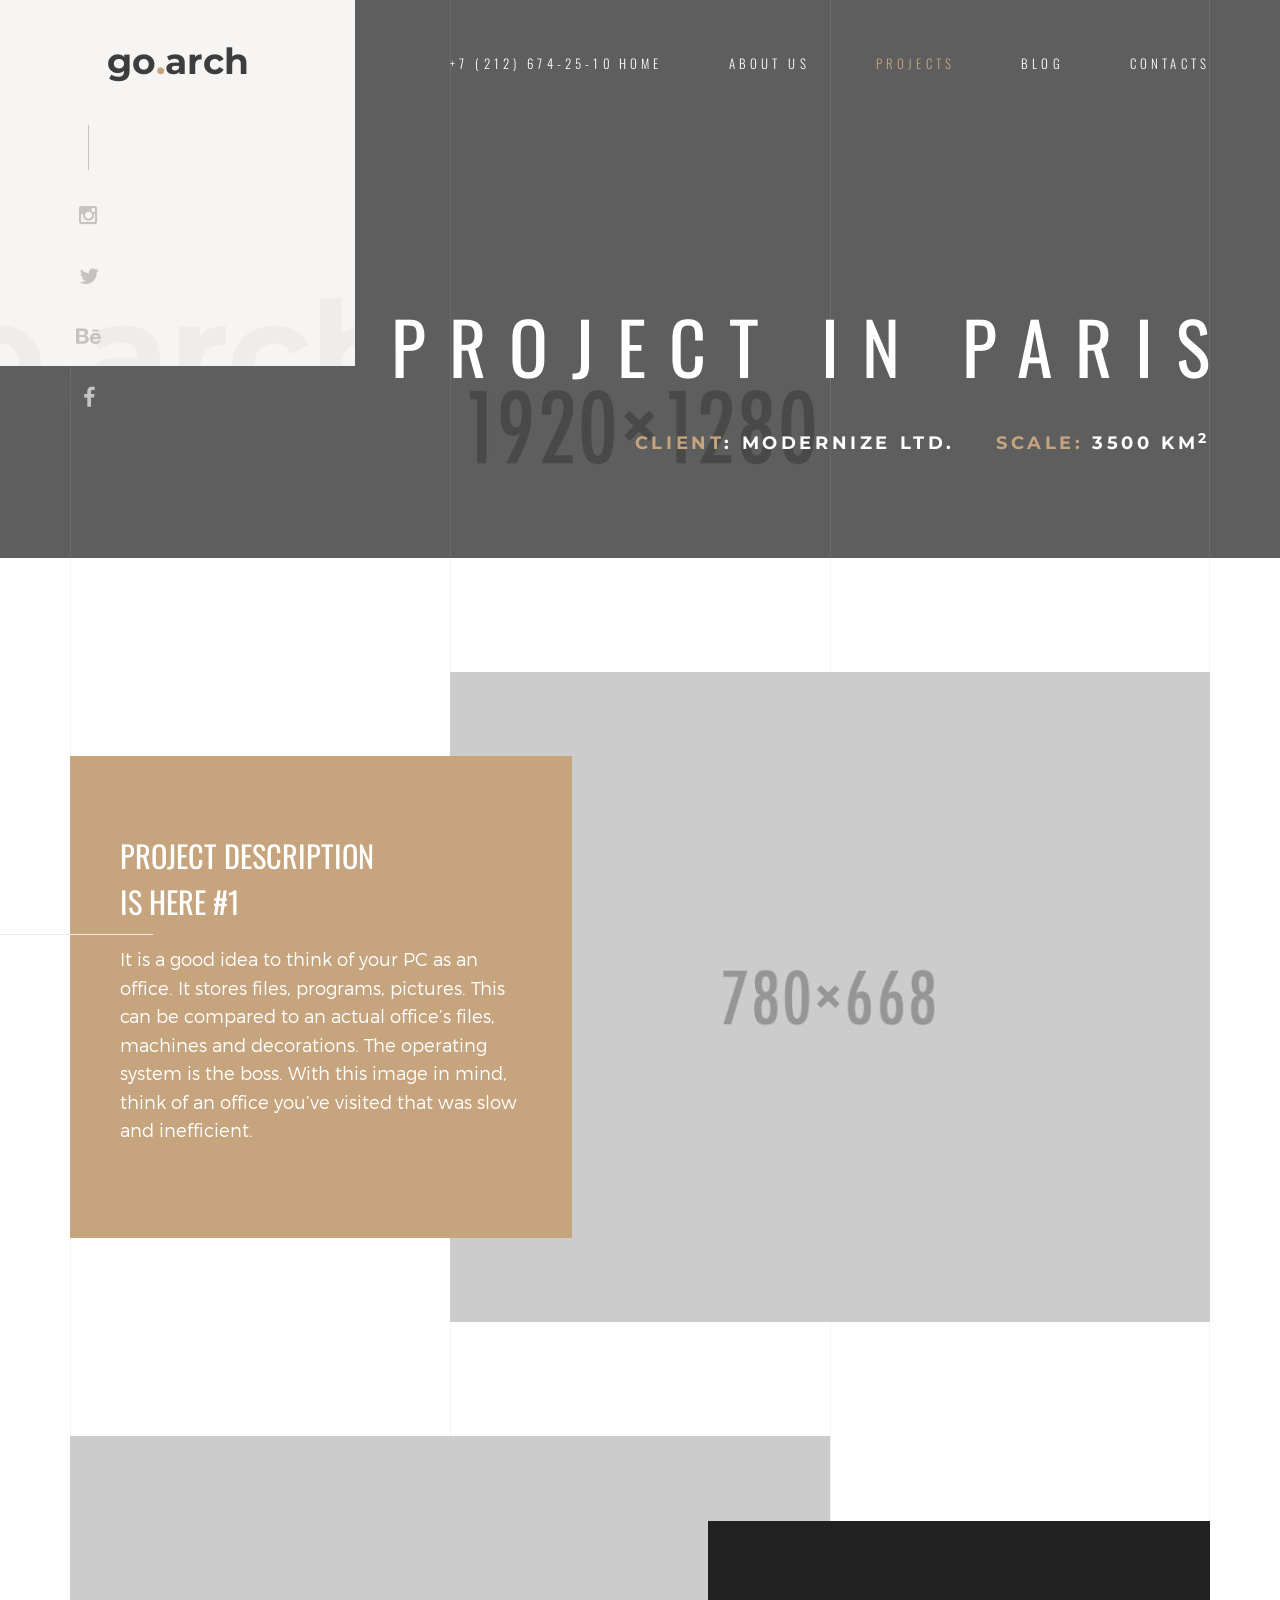
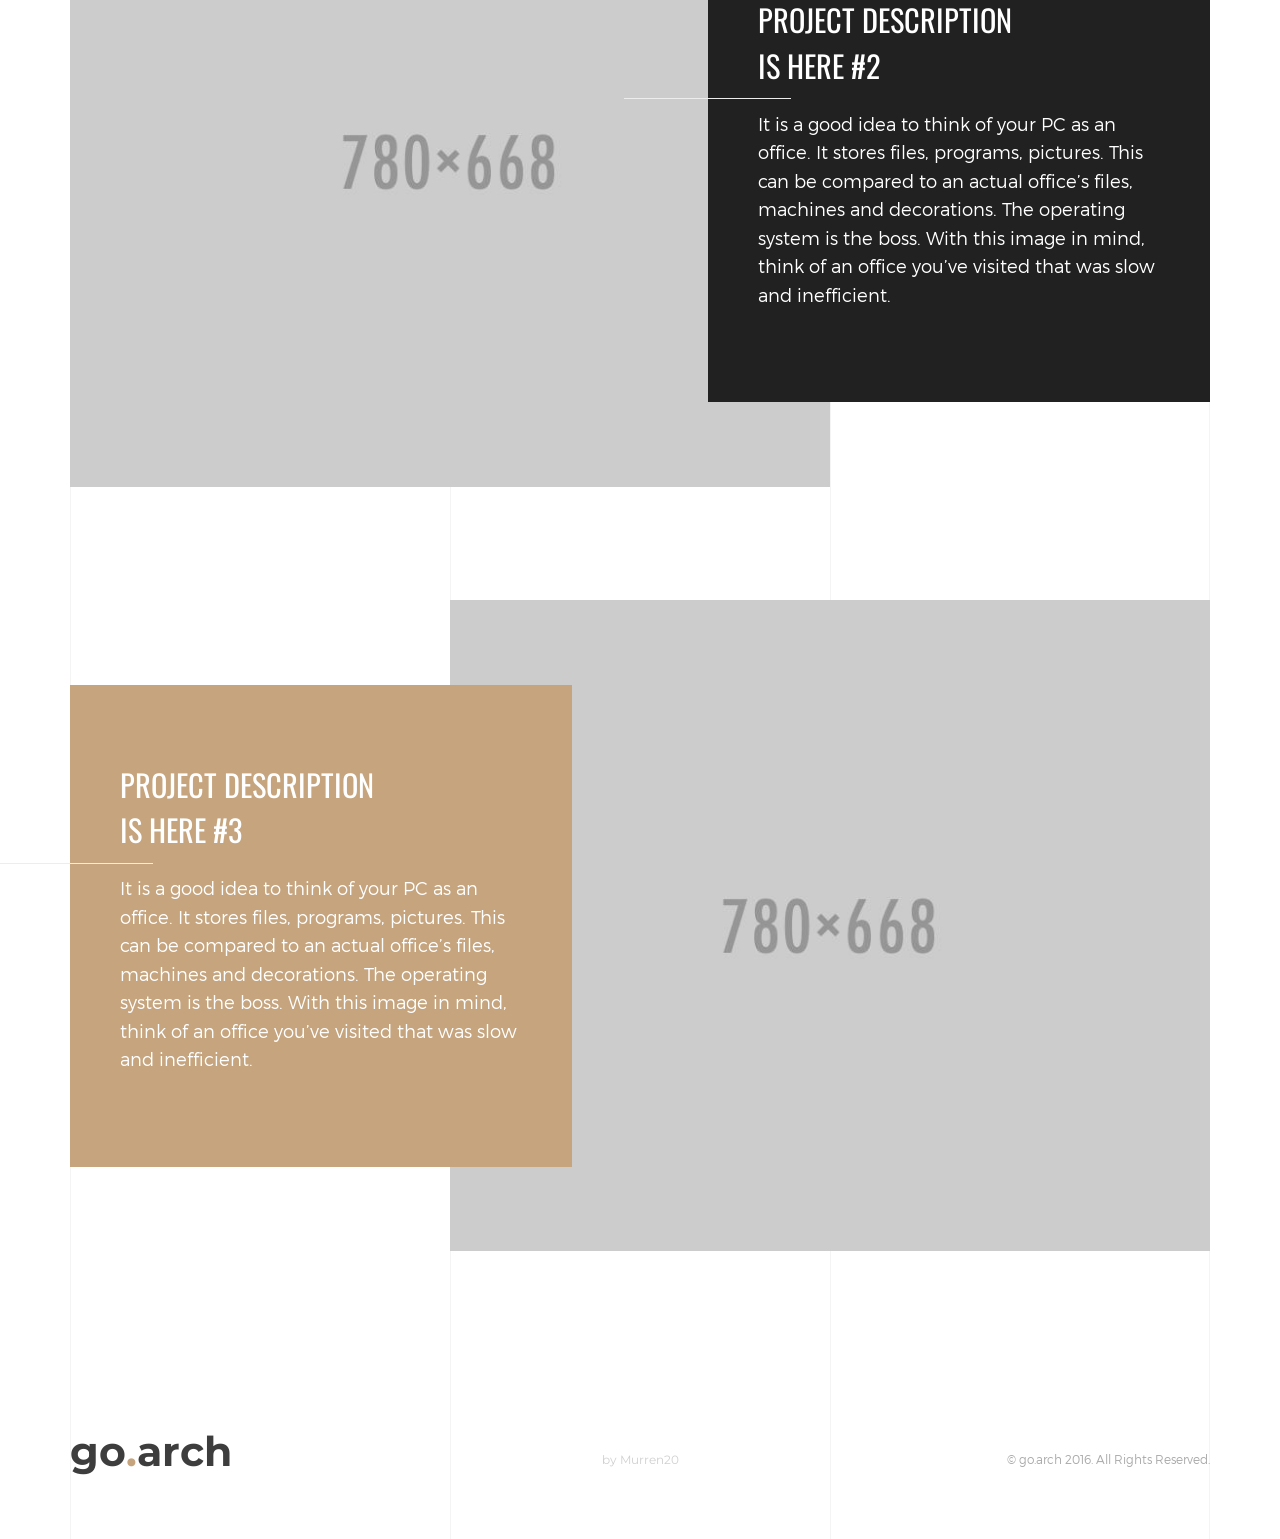
<file: project.html>
<!DOCTYPE HTML>
<html lang="en">
<head>
<meta  charset="utf-8">
<meta name="viewport" content="width=device-width, initial-scale=1">
<title>Go.arch  - Architecture HTML Template</title> 

<!-- Favicons -->
<link rel="shortcut icon" href="favicon.png">
<link rel="apple-touch-icon" href="apple-touch-icon.png">
<link rel="apple-touch-icon" sizes="72x72" href="apple-touch-icon-72x72.png">
<link rel="apple-touch-icon" sizes="114x114" href="apple-touch-icon-114x114.png">

<!-- Styles -->
<link href="https://fonts.googleapis.com/css?family=Oswald:300,400,700" rel="stylesheet">
<link href="https://fonts.googleapis.com/css?family=Montserrat:400,700" rel="stylesheet">
<link href="css/style.css" rel="stylesheet" media="screen">
</head>
<body>
  
    <!-- Loader -->

    <div class="loader">
      <div class="page-lines">
        <div class="container">
          <div class="col-line col-xs-4">
            <div class="line"></div>
          </div>
          <div class="col-line col-xs-4">
            <div class="line"></div>
          </div>
          <div class="col-line col-xs-4">
            <div class="line"></div>
            <div class="line"></div>
          </div>
        </div>
      </div>
      <div class="loader-brand"> 
        <div class="sk-folding-cube">
          <div class="sk-cube1 sk-cube"></div>
          <div class="sk-cube2 sk-cube"></div>
          <div class="sk-cube4 sk-cube"></div>
          <div class="sk-cube3 sk-cube"></div>
        </div>
      </div>
    </div>

    <!-- Header -->

    <header id="top" class="header-inner">
      <div class="brand-panel">
        <a href="#" class="brand">
          go<span class="text-primary">.</span>arch
        </a>
        <div class="brand-name">Go.arch</div>
      </div>
      <div class="header-phone">+7 (212) 674-25-10</div>
      <div class="vertical-panel-content">
        <div class="vertical-panel-info">
            <div class="line"></div>
         </div>
        <ul class="social-list">
          <li><a href="" class="fa fa-instagram"></a></li>
          <li><a href="" class="fa fa-twitter"></a></li>
          <li><a href="" class="fa fa-behance"></a></li>
          <li><a href="" class="fa fa-facebook"></a></li>
         </ul>  
      </div>

      <!-- Navigation Desctop -->

      <nav class="navbar-desctop visible-md visible-lg">
        <div class="container">
          <a href="#top" class="brand js-target-scroll">
            go<span class="text-primary">.</span>arch
          </a>
          <ul class="navbar-desctop-menu">
            <li>
              <a href="index.html">Home</a>
              <ul>
                <li><a href="index.html">Home - Light</a></li>
                <li>
                  <a href="../dark/index.html">Home - Dark</a>
                </li>
              </ul>
            </li>
            <li>
              <a href="about.html">About us</a>
            </li>
            <li class="active">
              <a href="projects.html">Projects</a>
              <ul>
                <li><a href="projects.html">Projects - List</a></li>
                <li class="active">
                  <a href="project.html">Project - details</a>
                </li>
              </ul>
            </li>  
            <li>
              <a href="blog.html">Blog</a>
              <ul>
                <li><a href="blog.html">Blog - List</a></li>
                <li>
                  <a href="blog-details.html">Blog - Details</a>
                </li>
              </ul>
            </li>
            <li>
              <a href="contacts.html">Contacts</a>
            </li>
          </ul>
        </div>
      </nav>

      <!-- Navigation Mobile -->

      <nav class="navbar-mobile">
        <a href="#top" class="brand js-target-scroll">
          go<span class="text-primary">.</span>arch
        </a>

        <!-- Navbar Collapse -->

        <button type="button" class="navbar-toggle collapsed" data-toggle="collapse" data-target="#navbar-mobile">
          <span class="sr-only">Toggle navigation</span>
          <span class="icon-bar"></span>
          <span class="icon-bar"></span>
          <span class="icon-bar"></span>
        </button>

        <div class="collapse navbar-collapse" id="navbar-mobile"> 
          <ul class="navbar-nav-mobile">
            <li>
              <a href="#">Home <i class="fa fa-angle-down"></i></a>
              <ul>
                <li><a href="index.html">Home - Light</a></li>
                <li><a href="../dark/index.html">Home - Dark</a></li>
              </ul>
            </li>
            <li>
              <a href="about.html">About us</a>
            </li>
            <li class="active">
              <a href="#">Projects <i class="fa fa-angle-down"></i></a>
              <ul>
                <li><a href="projects.html">Projects - List</a></li>
                <li class="active">
                  <a href="project.html">— Project - details</a>
                </li>
              </ul>
            </li>  
            <li>
              <a href="#">Blog <i class="fa fa-angle-down"></i></a>
              <ul>
                <li><a href="blog.html">Blog - List</a></li>
                <li>
                  <a href="blog-details.html">Blog - Post</a>
                </li>
              </ul>
            </li>
            <li>
              <a href="contacts.html">Contacts</a>
            </li>
          </ul>
        </div>
      </nav> 
    </header>

  <!-- Layout -->

  <div class="layout">
    
    <!-- Home -->
    
    <main class="main main-inner main-project" style="background-image:url('img/bg/project.jpg');" data-stellar-background-ratio="0.6">
      <div class="container">
        <header class="main-header">
          <h1>Project in Paris</h1>
          <div class="project-title-info">
            <div class="project-info-item"><span class="text-primary">Client</span>: Modernize ltd.</div>
            <div class="project-info-item"><span class="text-primary">Scale:</span> 3500 km<sup>2</sup></div>
          </div>
        </header>
      </div>

      <!-- Lines -->

      <div class="page-lines">
        <div class="container">
          <div class="col-line col-xs-4">
            <div class="line"></div>
          </div>
          <div class="col-line col-xs-4">
            <div class="line"></div>
          </div>
          <div class="col-line col-xs-4">
            <div class="line"></div>
            <div class="line"></div>
          </div>
        </div>
      </div>
    </main>

    <div class="content">   
      
      <section class="project-details">
        <div class="container">
          <div class="project-details-item">
            <div class="row">
              <div class="project-details-info wow fadeInLeft">
                <h3 class="project-details-title">
                  Project description<br> is here #1
                </h3>
                <p class="project-details-descr">It is a good idea to think of your PC as an office. It stores files, programs, pictures. 
                This can be compared to an actual office’s files, machines and decorations. 
                The operating system is the boss. With this image in mind, think of an office you’ve visited that was slow and inefficient.</p>
              </div>
              <div class="project-details-img col-md-8 col-md-offset-4">
                <img alt="" class="img-responsive" src="img/projects/1-780x668.jpg">
              </div>
            </div>
          </div>
          <div class="project-details-item">
            <div class="row">
              <div class="project-details-info wow fadeInRight">
                <h3 class="project-details-title">
                  Project description<br> is here #2
                </h3>
                <p class="project-details-descr">It is a good idea to think of your PC as an office. It stores files, programs, pictures. 
                This can be compared to an actual office’s files, machines and decorations. 
                The operating system is the boss. With this image in mind, think of an office you’ve visited that was slow and inefficient.</p>
              </div>
              <div class="project-details-img col-md-8">
                <img alt="" class="img-responsive" src="img/projects/2-780x668.jpg">
              </div>
            </div>
          </div>
          <div class="project-details-item">
            <div class="row">
              <div class="project-details-info wow fadeInLeft">
                <h3 class="project-details-title">
                  Project description<br> is here #3
                </h3>
                <p class="project-details-descr">It is a good idea to think of your PC as an office. It stores files, programs, pictures. 
                This can be compared to an actual office’s files, machines and decorations. 
                The operating system is the boss. With this image in mind, think of an office you’ve visited that was slow and inefficient.</p>
              </div>
              <div class="project-details-img col-md-8 col-md-offset-4">
                <img alt="" class="img-responsive" src="img/projects/3-780x668.jpg">
              </div>
            </div>
          </div>
        </div>
      </section>
      <!-- Footer -->

      <footer id="footer" class="footer">     
        <div class="container">
          <div class="row-base row">
            <div class="col-base text-left-md col-md-4">
              <a href="#" class="brand">
                go<span class="text-primary">.</span>arch
              </a>
            </div>
            <div class="text-center-md col-base col-md-4">
              <a href="https://themeforest.net/user/murren20" class="author-link">
                by Murren20
              </a>
            </div>
            <div class="text-right-md col-base col-md-4">
              © go.arch 2016. All Rights Reserved.
            </div>
          </div>
        </div>
      </footer>

      <!-- Lines -->

      <div class="page-lines">
        <div class="container">
          <div class="col-line col-xs-4">
            <div class="line"></div>
          </div>
          <div class="col-line col-xs-4">
            <div class="line"></div>
          </div>
          <div class="col-line col-xs-4">
            <div class="line"></div>
            <div class="line"></div>
          </div>
        </div>
      </div>
    </div>
  </div>

<!-- SCRIPTS -->

<script src="js/jquery.min.js"></script>
<script src="js/bootstrap.min.js"></script>
<script src="js/smoothscroll.js"></script>
<script src="js/jquery.validate.min.js"></script>
<script src="js/wow.min.js"></script>
<script src="js/jquery.stellar.min.js"></script>
<script src="js/jquery.magnific-popup.js"></script>
<script src="js/owl.carousel.min.js"></script>
<script src="js/interface.js"></script> 
</body>
</html>
</file>
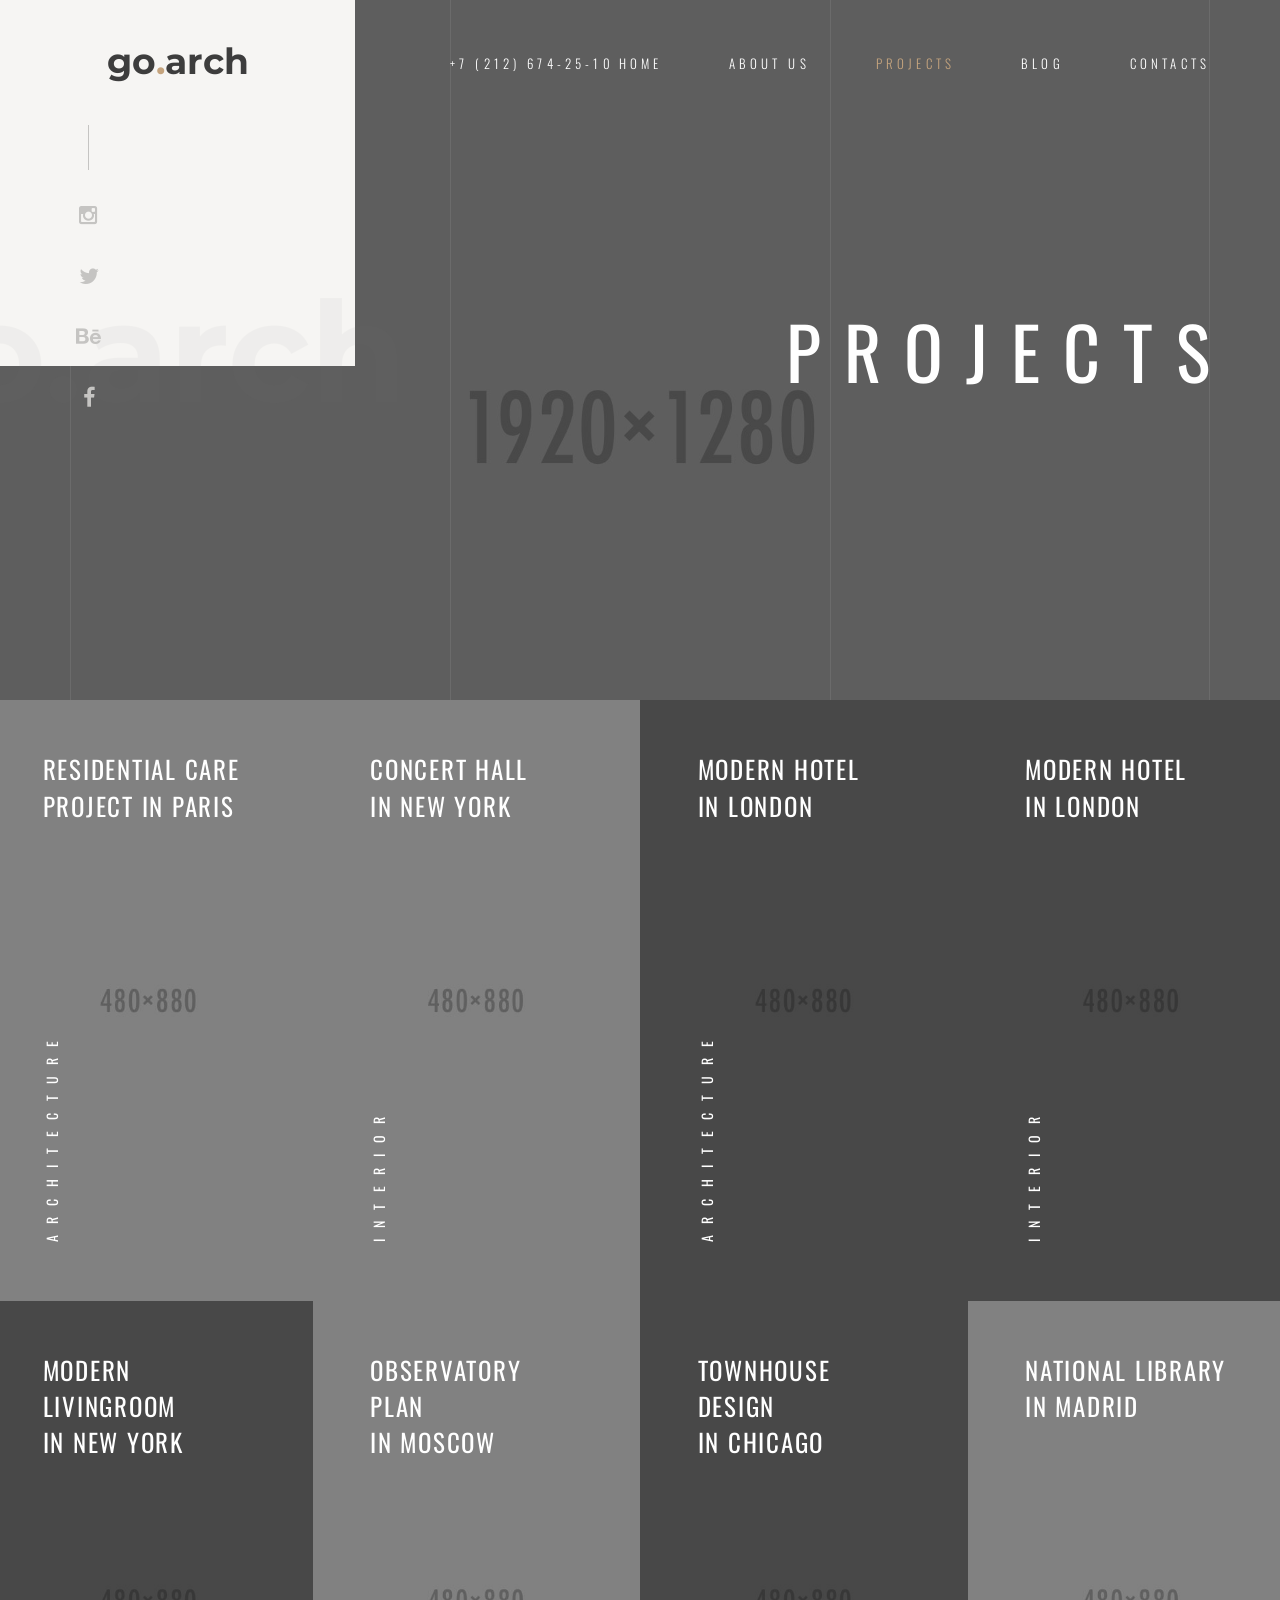
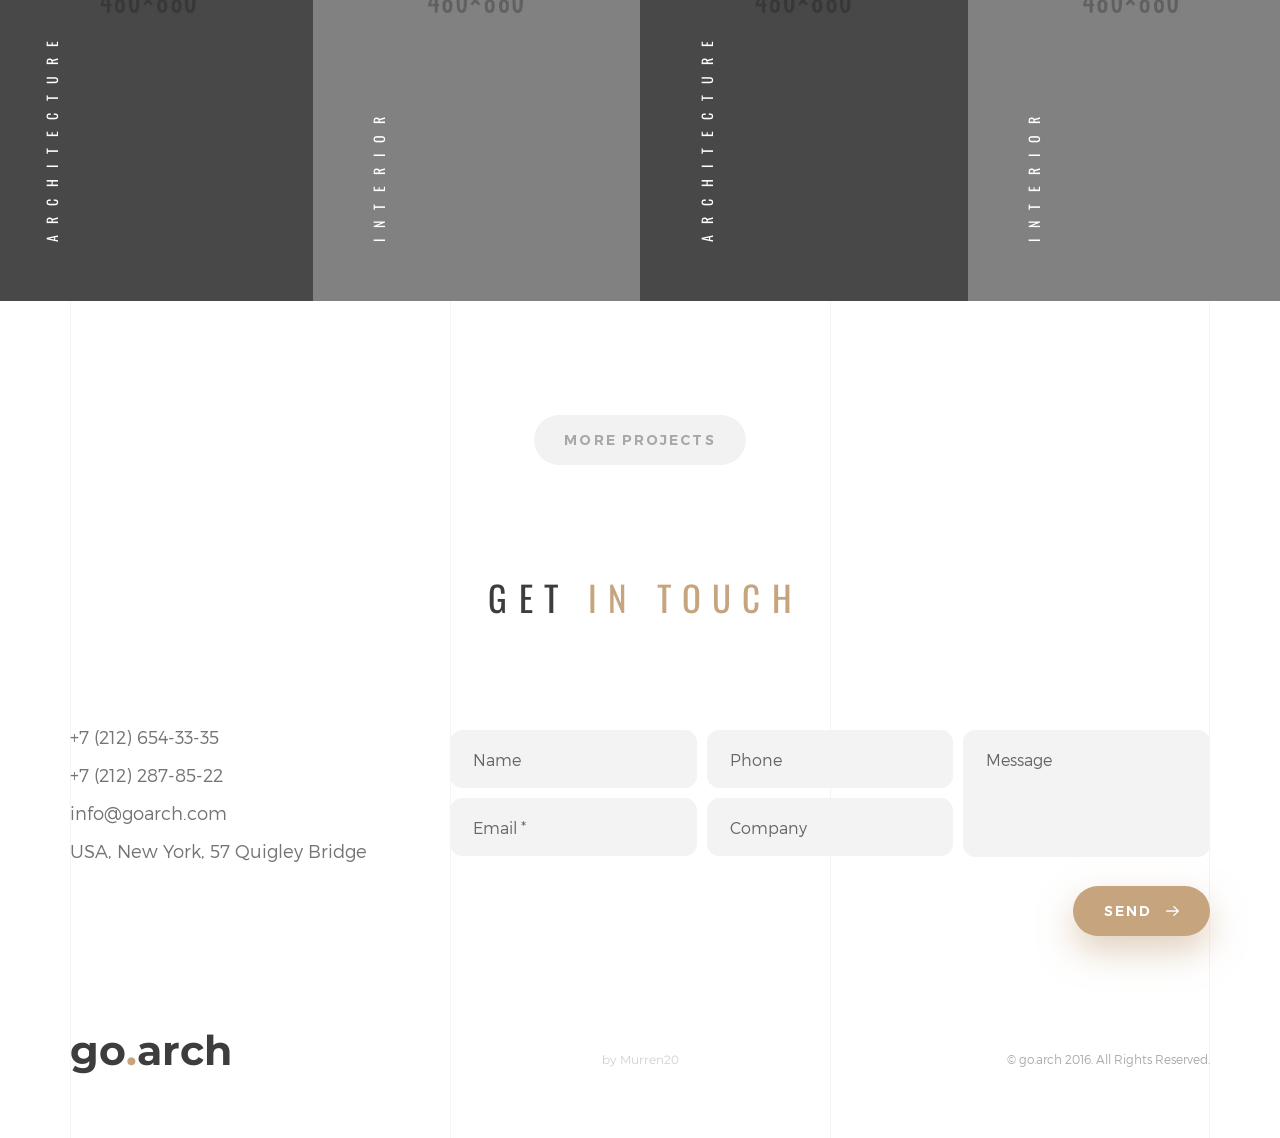
<file: projects.html>
<!DOCTYPE HTML>
<html lang="en">
<head>
<meta  charset="utf-8">
<meta name="viewport" content="width=device-width, initial-scale=1">
<title>Go.arch  - Architecture HTML Template</title> 

<!-- Favicons -->
<link rel="shortcut icon" href="favicon.png">
<link rel="apple-touch-icon" href="apple-touch-icon.png">
<link rel="apple-touch-icon" sizes="72x72" href="apple-touch-icon-72x72.png">
<link rel="apple-touch-icon" sizes="114x114" href="apple-touch-icon-114x114.png">

<!-- Styles -->
<link href="https://fonts.googleapis.com/css?family=Oswald:300,400,700" rel="stylesheet">
<link href="https://fonts.googleapis.com/css?family=Montserrat:400,700" rel="stylesheet">
<link href="css/style.css" rel="stylesheet" media="screen">
</head>
<body>
  
    <!-- Loader -->

    <div class="loader">
      <div class="page-lines">
        <div class="container">
          <div class="col-line col-xs-4">
            <div class="line"></div>
          </div>
          <div class="col-line col-xs-4">
            <div class="line"></div>
          </div>
          <div class="col-line col-xs-4">
            <div class="line"></div>
            <div class="line"></div>
          </div>
        </div>
      </div>
      <div class="loader-brand"> 
        <div class="sk-folding-cube">
          <div class="sk-cube1 sk-cube"></div>
          <div class="sk-cube2 sk-cube"></div>
          <div class="sk-cube4 sk-cube"></div>
          <div class="sk-cube3 sk-cube"></div>
        </div>
      </div>
    </div>

    <!-- Header -->

    <header id="top" class="header-inner">
      <div class="brand-panel">
        <a href="#" class="brand">
          go<span class="text-primary">.</span>arch
        </a>
        <div class="brand-name">Go.arch</div>
      </div>
      <div class="header-phone">+7 (212) 674-25-10</div>
      <div class="vertical-panel-content">
        <div class="vertical-panel-info">
            <div class="line"></div>
         </div>
        <ul class="social-list">
          <li><a href="" class="fa fa-instagram"></a></li>
          <li><a href="" class="fa fa-twitter"></a></li>
          <li><a href="" class="fa fa-behance"></a></li>
          <li><a href="" class="fa fa-facebook"></a></li>
         </ul>  
      </div>

      <!-- Navigation Desctop -->

      <nav class="navbar-desctop visible-md visible-lg">
        <div class="container">
          <a href="#top" class="brand js-target-scroll">
            go<span class="text-primary">.</span>arch
          </a>
          <ul class="navbar-desctop-menu">
            <li>
              <a href="index.html">Home</a>
              <ul>
                <li><a href="index.html">Home - Light</a></li>
                <li>
                  <a href="../dark/index.html">Home - Dark</a>
                </li>
              </ul>
            </li>
            <li>
              <a href="about.html">About us</a>
            </li>
            <li class="active">
              <a href="projects.html">Projects</a>
              <ul>
                <li class="active"><a href="projects.html">Projects - List</a></li>
                <li>
                  <a href="project.html">Project - details</a>
                </li>
              </ul>
            </li>  
            <li>
              <a href="blog.html">Blog</a>
              <ul>
                <li><a href="blog.html">Blog - List</a></li>
                <li>
                  <a href="blog-details.html">Blog - Details</a>
                </li>
              </ul>
            </li>
            <li>
              <a href="contacts.html">Contacts</a>
            </li>
          </ul>
        </div>
      </nav>

      <!-- Navigation Mobile -->

      <nav class="navbar-mobile">
        <a href="#top" class="brand js-target-scroll">
          go<span class="text-primary">.</span>arch
        </a>

        <!-- Navbar Collapse -->

        <button type="button" class="navbar-toggle collapsed" data-toggle="collapse" data-target="#navbar-mobile">
          <span class="sr-only">Toggle navigation</span>
          <span class="icon-bar"></span>
          <span class="icon-bar"></span>
          <span class="icon-bar"></span>
        </button>

        <div class="collapse navbar-collapse" id="navbar-mobile"> 
          <ul class="navbar-nav-mobile">
            <li>
              <a href="#">Home <i class="fa fa-angle-down"></i></a>
              <ul>
                <li><a href="index.html">Home - Light</a></li>
                <li><a href="../dark/index.html">Home - Dark</a></li>
              </ul>
            </li>
            <li>
              <a href="about.html">About us</a>
            </li>
            <li class="active">
              <a href="#">Projects <i class="fa fa-angle-down"></i></a>
              <ul>
                <li class="active"><a href="projects.html">— Projects - List</a></li>
                <li>
                  <a href="project.html">Project - details</a>
                </li>
              </ul>
            </li>  
            <li>
              <a href="#">Blog <i class="fa fa-angle-down"></i></a>
              <ul>
                <li><a href="blog.html">Blog - List</a></li>
                <li>
                  <a href="blog-details.html">Blog - Post</a>
                </li>
              </ul>
            </li>
            <li>
              <a href="contacts.html">Contacts</a>
            </li>
          </ul>
        </div>
      </nav> 
    </header>

  <!-- Layout -->

  <div class="layout">
    
    <!-- Home -->
    
    <main class="main main-inner main-projects bg-projects" data-stellar-background-ratio="0.6">
      <div class="container">
        <header class="main-header">
          <h1>Projects</h1>
        </header>
      </div>

      <!-- Lines -->

      <div class="page-lines">
        <div class="container">
          <div class="col-line col-xs-4">
            <div class="line"></div>
          </div>
          <div class="col-line col-xs-4">
            <div class="line"></div>
          </div>
          <div class="col-line col-xs-4">
            <div class="line"></div>
            <div class="line"></div>
          </div>
        </div>
      </div>
    </main>

    <div class="content">   
    
      <!-- Projects -->

      <section class="projects">
        <div class="js-projects-gallery">
          <div class="row">
            <div class="project project-light col-sm-6 col-md-4 col-lg-3">
              <a href="img/projects/1-480x880.jpg" title="Residential care project in Paris">
                <figure>
                  <img alt="" src="img/projects/1-480x880.jpg">
                  <figcaption>
                    <h3 class="project-title">
                      Residential care<br> project in Paris
                    </h3>
                    <h4 class="project-category">
                      Architecture
                    </h4>
                    <div class="project-zoom"></div>
                  </figcaption>
                </figure>
              </a>
            </div>
            <div class="project project-light col-sm-6 col-md-4 col-lg-3">
              <a href="img/projects/2-480x880.jpg" title="Concert hall in New york">
                <figure>
                  <img alt="" src="img/projects/2-480x880.jpg">
                  <figcaption>
                    <h3 class="project-title">
                      Concert hall<br> in New york
                    </h3>
                    <h4 class="project-category">
                      Interior
                    </h4>
                    <div class="project-zoom"></div>
                  </figcaption>
                </figure>
              </a>
            </div>
            <div class="project col-sm-6 col-md-4 col-lg-3">
              <a href="img/projects/3-480x880.jpg" title="Modern hotel in London">
                <figure>
                  <img alt="" src="img/projects/3-480x880.jpg">
                  <figcaption>
                    <h3 class="project-title">
                      Modern hotel<br>in London
                    </h3>
                    <h4 class="project-category">
                      Architecture
                    </h4>
                    <div class="project-zoom"></div>
                  </figcaption>
                </figure>
              </a>
            </div>
            <div class="project col-sm-6 col-md-4 col-lg-3">
              <a href="img/projects/4-480x880.jpg" title="Modern hotel in London">
                <figure>
                  <img alt="" src="img/projects/4-480x880.jpg">
                  <figcaption>
                    <h3 class="project-title">
                      Modern hotel<br>in London
                    </h3>
                    <h4 class="project-category">
                      Interior
                    </h4>
                    <div class="project-zoom"></div>
                  </figcaption>
                </figure>
              </a>
            </div>
            <div class="project col-sm-6 col-md-4 col-lg-3">
              <a href="img/projects/5-480x880.jpg" title="Modern Livingroom in New York">
                <figure>
                  <img alt="" src="img/projects/5-480x880.jpg">
                  <figcaption>
                    <h3 class="project-title">
                      Modern Livingroom<br> in New York
                    </h3>
                    <h4 class="project-category">
                      Architecture
                    </h4>
                    <div class="project-zoom"></div>
                  </figcaption>
                </figure>
              </a>
            </div>
            <div class="project project-light col-sm-6 col-md-4 col-lg-3">
              <a href="img/projects/6-480x880.jpg" title="Observatory plan In moscow">
                <figure>
                  <img alt="" src="img/projects/6-480x880.jpg">
                  <figcaption>
                    <h3 class="project-title">
                      Observatory plan<br>In moscow
                    </h3>
                    <h4 class="project-category">
                      Interior
                    </h4>
                    <div class="project-zoom"></div>
                  </figcaption>
                </figure>
              </a>
            </div>
            <div class="project col-sm-6 col-md-4 col-lg-3">
              <a href="img/projects/7-480x880.jpg" title="Townhouse design in Chicago">
                <figure>
                  <img alt="" src="img/projects/7-480x880.jpg">
                  <figcaption>
                    <h3 class="project-title">
                      Townhouse design<br> in Chicago
                    </h3>
                    <h4 class="project-category">
                      Architecture
                    </h4>
                    <div class="project-zoom"></div>
                  </figcaption>
                </figure>
              </a>
            </div>
            <div class="project project-light col-sm-6 col-md-4 col-lg-3">
              <a href="img/projects/8-480x880.jpg" title="National Library in Madrid">
                <figure>
                  <img alt="" src="img/projects/8-480x880.jpg">
                  <figcaption>
                    <h3 class="project-title">
                      National Library<br> in Madrid
                    </h3>
                    <h4 class="project-category">
                      Interior
                    </h4>
                    <div class="project-zoom"></div>
                  </figcaption>
                </figure>
              </a>
            </div>
          </div>
        </div>
        <div class="section-content text-center">
          <a href="#" class="btn btn-gray">More projects</a>
        </div>
      </section>

      <!-- Contacts -->

      <section class="contacts section">
        <div class="container">
          <header class="section-header">
            <h2 class="section-title">Get <span class="text-primary">in touch</span></h2>
          </header>
          <div class="section-content">
            <div class="row-base row">
              <div class="col-address col-base col-md-4">
                +7 (212) 654-33-35<br>
                +7 (212) 287-85-22<br>
                info@goarch.com<br>
                USA, New York, 57 Quigley Bridge
              </div>
              <div class="col-base  col-md-8">
                <form class="js-ajax-form">
                  <div class="row-field row">
                    <div class="col-field col-sm-6 col-md-4">
                      <div class="form-group">
                        <input type="text" class="form-control" name="name" placeholder="Name" autocomplete="off">
                      </div>
                      <div class="form-group">
                        <input type="email" class="form-control" name="email" required placeholder="Email *" autocomplete="off">
                      </div>
                    </div>
                    <div class="col-field col-sm-6 col-md-4">
                      <div class="form-group">
                        <input type="tel" class="form-control" name="phone" placeholder="Phone" autocomplete="off">
                      </div>
                      <div class="form-group">
                        <input type="text" class="form-control" name="company" placeholder="Company" autocomplete="off">
                      </div>
                    </div>
                    <div class="col-field col-sm-12 col-md-4">
                      <div class="form-group">
                        <textarea class="form-control" name="messagee" placeholder="Message"></textarea>
                      </div>
                    </div>
                    <div class="col-message col-field col-sm-12">
                      <div class="form-group">
                        <div class="success-message"><i class="fa fa-check text-primary"></i> Thank you!. Your message is successfully sent...</div>
                        <div class="error-message">We're sorry, but something went wrong</div>
                      </div>
                    </div>
                  </div>
                  <div class="form-submit text-right"><button class="btn btn-shadow-2 wow swing">Send <i class="icon-next"></i></button></div>
                </form>
              </div>
            </div>
          </div>
        </div>
      </section>

      <!-- Footer -->

      <footer id="footer" class="footer">     
        <div class="container">
          <div class="row-base row">
            <div class="col-base text-left-md col-md-4">
              <a href="#" class="brand">
                go<span class="text-primary">.</span>arch
              </a>
            </div>
            <div class="text-center-md col-base col-md-4">
              <a href="https://themeforest.net/user/murren20" class="author-link">
                by Murren20
              </a>
            </div>
            <div class="text-right-md col-base col-md-4">
              © go.arch 2016. All Rights Reserved.
            </div>
          </div>
        </div>
      </footer>

      <!-- Lines -->

      <div class="page-lines">
        <div class="container">
          <div class="col-line col-xs-4">
            <div class="line"></div>
          </div>
          <div class="col-line col-xs-4">
            <div class="line"></div>
          </div>
          <div class="col-line col-xs-4">
            <div class="line"></div>
            <div class="line"></div>
          </div>
        </div>
      </div>
    </div>
  </div>

<!-- SCRIPTS -->

<script src="js/jquery.min.js"></script>
<script src="js/bootstrap.min.js"></script>
<script src="js/smoothscroll.js"></script>
<script src="js/jquery.validate.min.js"></script>
<script src="js/wow.min.js"></script>
<script src="js/jquery.stellar.min.js"></script>
<script src="js/jquery.magnific-popup.js"></script>
<script src="js/owl.carousel.min.js"></script>
<script src="js/interface.js"></script> 
</body>
</html>
</file>
<file: css/style.css>
/* ------------------------------------------------------------------------------

  Template Name: Go.arch 
  Description: Go.arch  - Architecture HTML Template
  Author: Murren
  Author URI: http://themeforest.net/user/murren20
  Version: 1.0
  
  1.  Global

      1.1 General
      1.2 Typography
      1.3 Fields
      1.4 Buttons
      1.5 Icons
      1.6 Loader
      1.7 Content styles

  2.  Header 

      2.1 Brand
      2.2 Vertical Panel
      2.3 Navbar Desctop
      2.4 Navbar Desctop Affix
      2.5 Navbar Mobile
      2.6 Navbar Mobile Affix
      

  3.  Main

      3.1 Slider

  4.  About

      4.1 Services
      4.1 Object map

  5.  Projects

      5.1 Project Carousel
      5.2 Magnific popup
      5.3 Project Details

  6.  Experience
  7.  Clients
  8   Blog

      8.1 Blog Details
      8.2 Widgets
      8.3 Widget Recent Post

  9.  Contacts  
  10. Footer
  11. Responsive styles

      11.1 Min width: 768px
      11.2 Min width 992px
      11.3 Min width 1200px 
      11.4 Max height 480px

    
    
/*-------------------------------------------------------------------------------
  1. Global
-------------------------------------------------------------------------------*/



/* 1.1 General */



@import url('bootstrap.min.css');
@import url('font-awesome.min.css');
@import url('animate.css');
@import url('hover.css');
@import url('magnific-popup.css');
@import url('owl.carousel.css');
@import url('owl.transitions.css');
@import url('settings.css');
@import url('layers.css');
@import url('navigation.css');


html{
  font-size: 75%;
  -webkit-font-smoothing: antialiased;
}

body{
  font-family: 'montserratlight', sans-serif;
  font-size: 1em;
  line-height: 1.65;
  color: #747474;
}

::-webkit-scrollbar{
  width: 8px;
  height: 8px;
}

::-webkit-scrollbar-thumb {
  cursor: pointer;
  background: #c5a47e;
}

::selection{
  background-color:#c5a47e;
  color:#fff;
}

-webkit-::selection{
    background-color:#c5a47e;
    color:#fff;
}

::-moz-selection{
    background-color:#c5a47e;
    color:#fff;
}



/* 1.2 Typography */



@font-face {
  font-family: 'montserratlight';
  src: url('../fonts/montserrat/Montserrat-Light.ttf');
  font-weight: normal;
  font-style: normal;

}

@font-face {
  font-family: 'montserratsemibold';
  src: url('../fonts/montserrat/Montserrat-SemiBold.ttf');
  font-weight: normal;
  font-style: normal;

}

h1,
.h1{ 
  font-family: 'Oswald', sans-serif;
  font-weight: 400;
  font-size: 8vmin;
  line-height: 1.2;
  letter-spacing: 0.32em;
  text-transform: uppercase;
  color: #3d3d3d;
}

h2,
.h2{ 
  font-family: 'Oswald', sans-serif;
  font-weight: 400;
  font-size: 2.1875em;
  letter-spacing: 0.32em;
  text-transform: uppercase;
  color: #3d3d3d;
}

h3,
.h3{
  font-family: 'montserratsemibold';
  font-size: 1.875em;
  line-height: 1.1;
  font-weight: normal;
  color:#3d3d3d;
}

h4,
.h4{
  font-family: 'montserratsemibold';
  font-size: 1.125em;
  line-height: 1.35;
  font-weight: normal;
  color:#3d3d3d;
  letter-spacing: 0.2em;
  text-transform: uppercase;
}

h1 a,
.h1 a,
h2 a,
.h2 a,
h3 a,
.h3 a,
h4 a,
.h4 a{
  color:inherit;
}

h1 a:hover,
.h1 a:hover,
h2 a:hover,
.h2 a:hover,
h3 a:hover,
.h3 a:hover,
h4 a:hover,
.h4 a:hover{
  text-decoration: none;
}

p{
  margin-bottom: 1.6em;
}

b, strong{
  font-family: 'Montserrat', sans-serif;
}

ul{
  list-style: none;
  padding-left: 0;
}

a {
  color:#c5a47e;
  -webkit-transition: color .3s ease-out;
       -o-transition: color .3s ease-out;
          transition: color .3s ease-out;
}

a:hover,
a:focus {
  color:#c5a47e;
  outline: none;
}

a:focus{
  text-decoration: none;
}



/* 1.3 Fields */



.form-control,
textarea.form-control{
  font-size: 1em;
  height: 3.625em;
  border-radius: 0.75em;
  padding-left: 22px;
  color: #666666;
  background-color: #f3f3f3;
  border:1px solid #f3f3f3;
  -webkit-box-shadow:none;
          box-shadow:none;
      -webkit-appearance: none;
  -webkit-transition: all .15s;
       -o-transition: all .15s;
          transition: all .15s;
}

textarea.form-control{
  height: 7.9em;
  padding-top:1.1em;
  resize:none;
}

.form-control:focus{
  border-color:#c5a47e;
  background-color: #fff;
  outline: 0;
  -webkit-box-shadow:none;
          box-shadow:none;
}

.form-control::-moz-placeholder {
  color: #666666;
  opacity: 1;
}

.form-control:-ms-input-placeholder {
  color: #666666;
}

.form-control::-webkit-input-placeholder {
  color: #666666;
}

.form-control.error{
  border-color:#c5a47e;
}

.form-group{
  margin-bottom: 10px;
}

.wobble-error{
  -webkit-animation: hvr-wobble-horizontal 1s ease-in-out 0s 1 normal;
           animation: hvr-wobble-horizontal 1s ease-in-out 0s 1 normal;
}

label.error{
  display: none!important;
}



/* 1.4 Buttons */



.btn{
  font-family: 'montserratsemibold';
  position: relative;
  display: inline-block;
  border:0.2em solid #c5a47e;
  border-radius: 30px;
  padding:1.1em 2.2em 1.05em;
  font-size: 0.875em;
  color:#fff;
  letter-spacing: 0.15em;
  text-transform: uppercase;
  text-decoration: none;
  background-color: #c5a47e;
  border:0;
  -webkit-transition: all .3s ease-out!important;
          transition: all .3s ease-out!important;
}

.btn:hover,
.btn:focus{
  color: #fff;
  background-color: #cc9f6b;
  -webkit-box-shadow:none;
  box-shadow: none;
  outline: none!important;
}

.btn .icon-next{
  position: relative;
  top:-0.1em;
  margin-left: 0.6em;
  vertical-align: middle;
}

.btn-gray{
  background-color: #f2f2f2;
  color: #a7a7a7;
}

.btn-shadow-1{
  box-shadow:0 15px 34px rgba(0,0,0,0.18);
}

.btn-shadow-2{
  box-shadow:0 15px 34px rgba(197,164,126,0.5);
}



/* 1.5 Icons */



.icon-next{
  display: inline-block;
  width:0.94em;
  height: 0.75em;
  background:url(../img/img-icon/next.png) 0 0 no-repeat;
  background-size:0.94em 0.75em;
}



/* 1.6 Loader */



.loader{
  position: fixed;
  overflow: hidden;
  z-index: 100;
  left: 0;
  top: 0;
  width: 100%;
  height: 100%;
  background:#fff;
  color:#fff;
  text-align: center;
}

.loader .page-lines .line{
  background-color: #ededed;
}

.loader-brand{
  position: absolute;
  left:0;
  width: 100%;
  top:50%;
  -webkit-transform: translate(0, -50%);
      -ms-transform: translate(0, -50%);
       -o-transform: translate(0, -50%);
          transform: translate(0, -50%);
}

.sk-folding-cube {
  margin: 20px auto;
  width: 40px;
  height: 40px;
  position: relative;
  -webkit-transform: rotateZ(45deg);
          transform: rotateZ(45deg);
}

.sk-folding-cube .sk-cube {
  float: left;
  width: 50%;
  height: 50%;
  position: relative;
  -webkit-transform: scale(1.1);
      -ms-transform: scale(1.1);
          transform: scale(1.1); 
}

.sk-folding-cube .sk-cube:before {
  content: '';
  position: absolute;
  top: 0;
  left: 0;
  width: 100%;
  height: 100%;
  background-color: #c5a47e;
  -webkit-animation: sk-foldCubeAngle 2.4s infinite linear both;
          animation: sk-foldCubeAngle 2.4s infinite linear both;
  -webkit-transform-origin: 100% 100%;
      -ms-transform-origin: 100% 100%;
          transform-origin: 100% 100%;
}

.sk-folding-cube .sk-cube2 {
  -webkit-transform: scale(1.1) rotateZ(90deg);
          transform: scale(1.1) rotateZ(90deg);
}

.sk-folding-cube .sk-cube3 {
  -webkit-transform: scale(1.1) rotateZ(180deg);
          transform: scale(1.1) rotateZ(180deg);
}

.sk-folding-cube .sk-cube4 {
  -webkit-transform: scale(1.1) rotateZ(270deg);
          transform: scale(1.1) rotateZ(270deg);
}

.sk-folding-cube .sk-cube2:before {
  -webkit-animation-delay: 0.3s;
          animation-delay: 0.3s;
}

.sk-folding-cube .sk-cube3:before {
  -webkit-animation-delay: 0.6s;
          animation-delay: 0.6s; 
}

.sk-folding-cube .sk-cube4:before {
  -webkit-animation-delay: 0.9s;
          animation-delay: 0.9s;
}

@-webkit-keyframes sk-foldCubeAngle {
  0%, 10% {
    -webkit-transform: perspective(140px) rotateX(-180deg);
            transform: perspective(140px) rotateX(-180deg);
    opacity: 0; 
  } 25%, 75% {
    -webkit-transform: perspective(140px) rotateX(0deg);
            transform: perspective(140px) rotateX(0deg);
    opacity: 1; 
  } 90%, 100% {
    -webkit-transform: perspective(140px) rotateY(180deg);
            transform: perspective(140px) rotateY(180deg);
    opacity: 0; 
  } 
}

@keyframes sk-foldCubeAngle {
  0%, 10% {
    -webkit-transform: perspective(140px) rotateX(-180deg);
            transform: perspective(140px) rotateX(-180deg);
    opacity: 0; 
  } 25%, 75% {
    -webkit-transform: perspective(140px) rotateX(0deg);
            transform: perspective(140px) rotateX(0deg);
    opacity: 1; 
  } 90%, 100% {
    -webkit-transform: perspective(140px) rotateY(180deg);
            transform: perspective(140px) rotateY(180deg);
    opacity: 0; 
  }
}



/* 1.7 Content styles */



.layout{
  position: relative;
  overflow: hidden;
}

.text-primary{
  color:#c5a47e;
}

.page-lines{
  position: absolute;
  z-index: -1;
  left: 0;
  top:0;
  width: 100%;
  height: 100%;
}

.page-lines .col-line{
  padding: 0;
}

.page-lines .line{
  position: absolute;
  left: 0;
  width: 1px;
  height: 50000px;
  background-color:#f4f4f4;
}

.page-lines .col-line:last-child .line:last-child{
  left: auto;
  right: 0;
}

.row-base{
  margin-top: -3em;
}

.col-base{
  margin-top: 3em;
}

.section{
  position: relative;
  margin-top: 7.1em;
  margin-bottom: 7.1em;
}

.section-header{
  position: relative;
}

.section-title{
  text-align: center;
  margin:0;
  margin-left: 0.32em;
}

.fade-title-left,
.fade-title-right{
  font-family: 'Montserrat', sans-serif;
  font-weight: 700;
  font-size: 10.8em;
  line-height: 1;
  color: #000;
  position: absolute;
  left: 0;
  top:0.03em;
  opacity: 0.035;
  -webkit-transform: translate(-50%, -50%);
  -ms-transform: translate(-50%, -50%);
  -o-transform: translate(-50%, -50%);
  transform: translate(-50%, -50%);
}

.fade-title-right{
  left:100%;
}

.section-content{
  margin-top: 7.1em;
}



/*-------------------------------------------------------------------------------
  2. Header
-------------------------------------------------------------------------------*/



.header-inner .vertical-panel-content{
  bottom:auto;
  top:12.2vmin;
}



/* 2.1 Brand */



.brand-panel{
  position: absolute;
  z-index: 4;
  left: 0;
  top:0;
  width: 39.47vmin;
  height: 40.7vmin;
  padding: 4.8vmin 2em 4.8vmin;
  background-color: #f6f5f3;
  text-align: center;
  -webkit-transition: all 0.3s;
  -o-transition: all 0.3s;
  transition: all 0.3s;
}

.brand{
  display: inline-block;
  font-family: 'Montserrat', sans-serif;
  font-weight: 700;
  font-size:4vmin;
  line-height: 1;
  color: #3d3d3d;
}

.brand:hover,
.brand:focus{
  color: #3d3d3d;
  text-decoration: none;
}

.brand-name{
  position: absolute;
  z-index: -1;
  bottom: -0.4em;
  right:-0.37em;
  font-family: 'Montserrat', sans-serif;
  font-weight: 700;
  font-size: 8.75em;
  line-height: 1;
  opacity: 0.05;
}

.slide-number{
  font-family: 'Oswald', sans-serif;
  margin-top: 8vmin;
}

.slide-number .current-number{
  font-size: 8vmin;
  letter-spacing: 0.1em;
  line-height: 1;
}

.slide-number sup{
  display: inline-block;
  position: relative;
  top:-3px;
  font-size: 2vmin;
  letter-spacing: 0.1em;
  color: #3d3d3d;
  vertical-align: top;
  margin-left: 0.46em;
}

.slide-number sup .delimiter{
  display: inline-block;
  margin-right: 0.4em;
}

.header-phone{
  font-family: 'Oswald', sans-serif;
  font-weight: 300;
  font-size: 0.81em;
  letter-spacing: 0.32em;
  position: absolute;
  z-index: 3;
  color: #fff;
  left: 50vmin;
  top:5.9vmin;
}

 @media (max-width: 480px){
  .header-phone{
    display: none;
  }
 }

  @media (min-width: 992px) and (max-width: 1200px){
  .header-phone{
    display: none;
  }
 }



/* 2.2 Vertical Panel */



.vertical-panel,
.vertical-panel-content{
  position: absolute;
  width: 19.735vmin;
  left: 0;
  bottom: 0;
  text-align: center;
  -webkit-transition: all 0.3s;
  -o-transition: all 0.3s;
  transition: all 0.3s;
}

.vertical-panel{
  z-index: 3;
  height: 10000px;
  background-color: #f6f5f3
}

.vertical-panel-content{
  z-index: 4;
}

.vertical-panel-info{
  margin-bottom: 3.5vmin;
}

.vertical-panel-info .line{
  height: 5vmin;
  width: 1px;
  margin:15px auto 0;
  background-color:#c5c4c2;
}

.vertical-panel-title{
  font-family: 'montserratsemibold';
  font-size: 10px;
  white-space: nowrap;
  text-transform: uppercase;
  letter-spacing: 1em;
  color: #3d3d3d;
  position: relative;
  left: -6px;
  margin:0 auto;
  width: 1px;
  -webkit-transform: rotate(-90deg);
  transform: rotate(-90deg);
   -webkit-transform-origin: 0 0;
  transform-origin: 0 0;
}

@media (max-height: 850px){
  .vertical-panel-title{
    display: none;
  }
}

.social-list{
  margin-bottom: 3.5vmin;
}

.social-list li{
  margin-top: 3.8vmin;
}

.social-list .fa{
  font-size: 2.4vmin;
  color: #c5c4c2;
}

.social-list .fa:hover{
  color:#c5a47e;
  text-decoration: none;
}



/* 2.3 Navbar Desctop */



.navbar-desctop{
  display: none;
  position: absolute;
  z-index: 2;
  top:0;
  left:0;
  width: 100%;
  padding:5.9vmin 0 0;
}

.navbar-desctop .brand{
  display: none;
  position: relative;
  top:-0.22em;
  font-size: 1.6em;
}

.navbar-desctop-menu{
  float: right;
  font-family: 'Oswald', sans-serif;
  font-weight: 300;
  font-size: 0.81em;
  letter-spacing: 0.32em;
  text-transform: uppercase;
  margin-bottom: 0;
}

.navbar-desctop-menu li{
  position: relative;
  -webkit-perspective: 2000px;
  perspective: 2000px;
}

.navbar-desctop-menu li a {
  display: block;
  text-decoration: none;
  color: #fff;
}

.navbar-desctop-menu li a:hover,
.navbar-desctop-menu .active > a{
  color:  #c5a47e;
}

.navbar-desctop-menu  > li{
  float: left;
  margin-left: 5.1em;
}

.navbar-desctop-menu > li > a{
  color: #fff;
  background-color: transparent;
  margin-bottom: 1.5em;
}

.navbar-desctop-menu li ul{
  position: absolute;
  z-index: 10;
  left: 100%;
  top:60%;
  visibility: hidden;
  min-width: 200px;
  opacity: 0;
  box-shadow: 0 15px 35px rgba(0,0,0,0.1);
  background: rgba(255,255,255,0.95);
  -webkit-transition: all .3s ease-out;
  -moz-transition: all .3s ease-out;
  transition: all .3s ease-out;
}

.navbar-desctop-menu > li > ul{
  left: -20px;
  margin-top: 0;
}

.navbar-desctop-menu li:hover > ul{
  top:0;
  visibility: visible;
  opacity: 1;
}

.navbar-desctop-menu > li:hover > ul{
  top:100%;
}

.navbar-desctop-menu li li{
  border-bottom: 1px solid rgba(0,0,0,0.05);
}

.navbar-desctop-menu li li:last-child{
  border-bottom: 0;
}

.navbar-desctop-menu li li a{
  color: #000;
  padding: 12px 20px 10px;
}



/* 2.4 Navbar Desctop Affix */



.navbar-desctop.affix{
  position: fixed;
  z-index: 5;
  top:0;
  background-color:rgba(255,255,255,0.95);
  padding:1.3em 0 0;
  box-shadow: 0 0 35px rgba(0,0,0,0.1);
}

.navbar-desctop.affix.affix-top{
  padding-top:2.2em;
}

.navbar-desctop.affix .brand{
  display: inline-block;
}

.navbar-desctop.affix .navbar-desctop-menu li a{
  color: #000;
}

.navbar-desctop.affix .navbar-desctop-menu li > a:hover,
.navbar-desctop.affix .navbar-desctop-menu .active > a{
  color:#c5a47e;
}



/* 2.5 Navbar Mobile */



.navbar-mobile{
  position: absolute;
  z-index: 2;
  left: 0;
  top:0;
  width: 100%;
  padding:6vmin 0;
}

.navbar-mobile .brand{
  display: none;
  margin-left: 15px;
  font-size: 1.6em;
}

.navbar-collapse{
  background-color: #fff;
}

@media (max-height: 320px ){
  .navbar-collapse{
    max-height: 240px;
  }
}

.navbar-toggle{
  padding: 0;
  margin-top:0;
  margin-bottom: 0;
  border-radius: 0;
  border:0;
}

.navbar-toggle .icon-bar{
  background-color:#fff;
  height: 2px;
  width: 30px; 
}

.navbar-toggle .icon-bar + .icon-bar{
  margin-top:5px;
}

.navbar-toggle.collapsed .icon-bar{
  background-color: #fff;
}

.navbar-nav-mobile{
  font-family: 'Oswald', sans-serif;
  font-weight: 300;
  font-size: 0.9em;
  letter-spacing: 0.32em;
  text-transform: uppercase;
  padding-top: 1.2em;
  margin-bottom: 0;
}

.navbar-nav-mobile li{
  position: relative;
  border-top:1px solid #ececec;
}

.navbar-nav-mobile li a{
  display: block;
  padding: 1em 1em;
  color: #000;
  text-decoration: none;
}

.navbar-nav-mobile > .current > a{
  color: #c5a47e;
}

.navbar-nav-mobile li a .fa-angle-down{
  position: relative;
  display: inline-block;
  vertical-align: middle;
}

.navbar-nav-mobile > .current > a .fa-angle-down{
  top:-0.2em;
  left:-0.3em;
  -webkit-transform: rotate(180deg);
  -ms-transform: rotate(180deg);
  -o-transform: rotate(180deg);
  transform: rotate(180deg);
}

.navbar-nav-mobile > .active > a,
.navbar-nav-mobile > .active > a:hover{
  background-color: #c5a47e;
  color: #fff;
  -webkit-transition: none;
  -o-transition: none;
  transition: none;
}

.navbar-nav-mobile ul{
  display: none;
}

.navbar-nav-mobile li a:hover,
.navbar-nav-mobile li .active > a{
  color: #c5a47e;
}



/* 2.6 Navbar Mobile Affix */



.navbar-mobile.affix{
  position: fixed;
  z-index: 5;
  background-color: #fff;
  box-shadow: 0 0 35px rgba(0,0,0,0.1);
  padding: 1.2em 0;
}

.navbar-mobile.affix .brand{
  display: inline-block;
}

.navbar-mobile.affix .navbar-toggle .icon-bar{
  background-color:#c5a47e;
}



/*-------------------------------------------------------------------------------
  3. Main
-------------------------------------------------------------------------------*/



.main{
  position: relative;
  overflow: hidden;
  min-height: 420px;
}

.main-inner{
  position: relative;
  z-index: 1;
  min-height: 0;
  padding: 33.7vmin 0 17vmin;
}

.main-inner:after{
  content:'';
  position: absolute;
  left: 0;
  width: 100%;
  height: 100%;
  top:0;
  background-color: #171717;
  opacity: 0.6;
}

.main-projects,
.main-contacts{
  padding: 34.2vmin 0 34vmin;
}

.main-project{
  padding: 33.7vmin 0 11vmin;
  background-size: cover;
  background-position: center 0;
}

.main-contacts:after{
  content:'';
  position: absolute;
  left: 0;
  width: 100%;
  height: 100%;
  top:0;
  opacity: 1;
  background: -webkit-linear-gradient(bottom,  rgba(39,39,39,0.95) 0%,rgba(39,39,39,0.95) 26%,rgba(39,39,39,0.6) 100%); /* Chrome10-25,Safari5.1-6 */
  background: linear-gradient(to top,  rgba(39,39,39,0.95) 0%,rgba(39,39,39,0.95) 26%,rgba(39,39,39,0.6) 100%); /* W3C, IE10+, FF16+, Chrome26+, Opera12+, Safari7+ */
}

.main-header{
  position: relative;
  z-index: 2;
  color: #fff;
  text-align: right;
  padding-left: 38.5vmin;
}

.main-header h1{
  color: #fff;
  margin:0;
  margin-right: -0.32em;
}

.main-inner .page-lines{
  z-index: 1;
  opacity: 0.15;
}

.main-inner .page-lines .line{
  border-color: #fff;
}

.main-blog .page-lines,
.main-projects .page-lines,
.main-project .page-lines,
.main-contacts .page-lines{
  opacity: 0.08;
}


/* 3.1 Slider */



.rev_slider{
  color: #fff;
  min-height: 420px;
}

.rev_slider .btn{
  -webkit-transition: background-color .3s ease-out!important;
          transition: background-color .3s ease-out!important;
}

.tp-caption{
  padding: 0 20px;
  text-align: right;
}

.arrow-left,
.arrow-right{
  position: absolute;
  z-index: 4;
  bottom: 4vh;
  cursor: pointer;
  -webkit-transition: all 0.3s;
  -o-transition: all 0.3s;
  transition: all 0.3s;
}

.arrow-left{
  left: 22vmin;
}

.arrow-right{
  right: 15px;
}

.arrow-left:after,
.arrow-right:before{
  content:'';
  display: inline-block;
  vertical-align: middle;
  background-color: transparent;
  font-family: 'Oswald', sans-serif;
  font-size: 1em;
  line-height: 1;
  letter-spacing: 0.32em;
  text-transform: uppercase;
  color: #fff;
}

.arrow-left:after{
  content:'Prev';
}

.arrow-right:before{
  content:'Next';
}

.arrow-left:before,
.arrow-right:after{
  content:'';
  display: inline-block;
  vertical-align: middle;
  width:1.3em;
  height: 1em;
  opacity: 0.25;
  -webkit-transition: all 0.5s;
  -o-transition: all 0.5s;
  transition: all 0.5s;
}

.arrow-left:hover:before,
.arrow-right:hover:after{
  opacity: 1;
}

.arrow-left:before{
  background: url(../img/img-icon/prev.png) 0 0 no-repeat;
  background-size: 1.3em 1em;
  margin-right: 0.82em;
}

.arrow-right:after{
  background: url(../img/img-icon/next.png) 0 0 no-repeat;
  background-size: 1.3em 1em;
  margin-left: 0.72em;
}

.slide-title{
  font-family: 'Oswald', sans-serif;
  font-size: 50px;
  letter-spacing: 0.32em;
  text-transform: uppercase;
}

.slide-subtitle{
  font-size: 18px;
  line-height: 1.7;
}



/* ------------------------------------------------------------------------------- */
/*  4. About
/* ------------------------------------------------------------------------------- */



.bg-about{
  background: url(../img/bg/about.jpg) 50% 0 no-repeat;
  background-size: cover;
}

.entry{
  margin:3.2em 0;
}

.entry-title{
  font-size: 3.6em;
  margin:0 0 1em;
}

.entry-text{
  font-size: 1.6em;
  line-height: 1.6;
}

.about .fade-title-left{
  top:1em;
}

.col-about-title{
  margin-top: 0;
  margin-bottom:1.1em; 
}

.col-about-info p:last-child{
  margin-bottom: 0; 
}

.col-about-img{
  position: relative;
}

.col-about-img img{
  display: block;
  box-shadow: 0 8px 25px rgba(0,0,0,0.2);
}



/* 4.1 Services */



.row-services{
  margin-left: -4.1em;
  margin-right: -4.1em;
}

.col-service{
  padding: 0 4.1em;
}

.service-item{
  margin-bottom:2em; 
}

.service-item:last-child{
  margin-bottom: 0;
}

.service-item h4{
  margin-top: 0.8em;
  margin-bottom: 1.1em;
}

.services .service-item h4{
  margin-top: 1.25em;
}

.service-item p:last-child{
  margin-bottom: 0;
}


/* 4.2 Object Map */



.objects{
  position: relative;
}

.object-label{
  position: absolute;
  width: 1em;
  height: 1em;
  background-color: #e5bf93;
  border-radius: 50%;
  cursor: pointer;
}

.popover.top{
  margin-top: -20px;
}

.object-info{
  position: absolute;
  display: none;
  z-index: 1;
  left: 50%;
  bottom: 40px;
  width: 12.4em;
  margin-left: -6.2em;
  padding: 1.1em 1.3em 3em;
  border:0;
  background-color: rgba(0,0,0,0.6);
  border-radius: 4px;
  -webkit-box-shadow: none;
  box-shadow:none;
}

.object-info.in{
  display: block;
}

.object-info:before{
  content: '';
  position: absolute;
  top: 100%;
  left: 50%;
  margin-left: -16px;
  width: 0;
  height: 0;
  border: 16px solid transparent;
  border-top: 14px solid rgba(0,0,0,0.6);
}

.object-title{
  font-size: 1em;
  font-family: 'montserratsemibold';
  font-weight: normal;
  letter-spacing: 0.16em;
  text-transform: uppercase;
  color:#c5a47e;
  padding: 0 0 1em;
  border-bottom:1px solid rgba(249,249,249,0.2);
  margin: 0 0 .5em;
}

.object-content{
  font-family: 'montserratlight', sans-serif;
  font-size: 0.75em;
  line-height: 2.6;
  color: #fff;
  padding: 0;
}

.popover.top>.arrow{
  border-top-color: transparent;
}

.popover.top>.arrow:after{
  border-top-color:rgba(0,0,0,0.6);
}




/* ------------------------------------------------------------------------------- */
/*  5. Projects
/* ------------------------------------------------------------------------------- */



.bg-projects{
  position: relative;
  background:url(../img/bg/projects.jpg) 50% 0 no-repeat;
  background-size: cover;
}

.project{
  padding: 0;
  overflow: hidden;
}

.project figure{
  position: relative;
}

.project figure img{
  display: block;
  width: 100%;
  -webkit-transition: all 8s linear;
  -o-transition: all 8s linear;
  transition: all 8s linear;
}

.project figure:after{
  content:'';
  position: absolute;
  left: 0;
  top:0;
  width: 100%;
  height: 100%;
  background-color: #111;
  opacity: 0.7;
  -webkit-transition: all 0.5s;
  -o-transition: all 0.5s;
  transition: all 0.5s;
}

.project.project-light figure:after{
  opacity: 0.4;
}
    
.project figcaption{
  position: absolute;
  z-index: 1;
  left: 0;
  top:0;
  right:0;
  bottom:0;
  margin: 3.2em 3.6em;
}

.project-title{
  position: relative;
  top:0;
  left:0;
  margin:0;
  font-family: 'Oswald', sans-serif;
  font-weight: normal;
  font-size: 1.56em;
  line-height: 1.45;
  letter-spacing: 0.07em;
  color: #fff;
  text-transform: uppercase;
  -webkit-transition: all 0.5s;
  -o-transition: all 0.5s;
  transition: all 0.5s;
}

.project-category{
  position: absolute;
  left: 0;
  bottom: 0;
  margin:0 0 -0.8em;
  font-family: 'Oswald', sans-serif;
  font-weight: normal;
  font-size: 14px;
  color: #fff;
  letter-spacing: 0.8em;
  -webkit-transform: rotate(-90deg);
  -ms-transform: rotate(-90deg);
  -o-transform: rotate(-90deg);
  transform: rotate(-90deg);
  -webkit-transform-origin: 0 0;
  transform-origin: 0 0;
  -webkit-transition: all 0.5s;
  -o-transition: all 0.5s;
  transition: all 0.5s;
}

.project-zoom{
  position: absolute;
  left: 50%;
  top:50%;
  width: 9em;
  height: 9em;
  margin:-4.5em;
  border-radius: 50%;
  background-color: rgba(197,164,126,0.84);
  overflow: hidden;
  opacity: 0;
  -webkit-transform: scale(0.5);
  -ms-transform:scale(0.5);
  -o-transform:scale(0.5);
  transform:scale(0.5);
  -webkit-transition: all 0.7s;
  -o-transition: all 0.7s;
  transition: all 0.7s;
}

.project-zoom:after{
  content: '';
  position: absolute;
  left: 50%;
  top:50%;
  width: 2.625em;
  height:2.625em;
  background:url(../img/img-icon/zoom.png) 0 0 no-repeat;
  background-size: cover;
  -webkit-transform: translate(-50%, -50%);
  -ms-transform: translate(-50%, -50%);
  -o-transform: translate(-50%, -50%);
  transform: translate(-50%, -50%);
}

.project figure:hover:after{
  opacity: 0;
}

.project figure:hover img{
  -webkit-transform: scale(1.4);
  transform: scale(1.4);
}

.project figure:hover .project-title{
  top:30px;
  opacity: 0;
}

.project figure:hover .project-category{
  opacity: 0;
  letter-spacing: 2em;
}

.project figure:hover .project-zoom{
  opacity: 1;
  -webkit-transform: scale(1);
  -ms-transform:scale(1);
  -o-transform:scale(1);
  transform:scale(1);
}



/* 5.1 Carousel */



.owl-prev,
.owl-next{
  position: absolute;
  top:50%;
  font-family: 'Oswald', sans-serif;
  font-size:1em;
  letter-spacing: 0.32em;
  text-transform: uppercase;
  color: #fff;
  -webkit-transform: translateY(-50%);
  transform: translateY(-50%);
  -webkit-transition: all 0.3s;
  -o-transition: all 0.3s;
  transition: all 0.3s;
  opacity: 0.7;
}

.owl-prev:hover,
.owl-next:hover{
  opacity: 1;
}

.owl-prev{
  left: 0.8em;
  padding-left: 35px;
  background:url(../img/img-icon/prev.png) left 50% no-repeat;
  background-size: 1.3em 1em;
  
}

.owl-next{
  left: auto;
  right: 0.8em;
  padding-right: 35px;
  background:url(../img/img-icon/next.png) right 50% no-repeat;
  background-size: 1.3em 1em;
}



/* 5.2 Magnific popup */



.mfp-figure{
  box-shadow: none;
}

.mfp-iframe-scaler{
  overflow: visible;
}

.mfp-image-holder .mfp-close, 
.mfp-iframe-holder .mfp-close{
  padding: 0;
  margin-top: -10px;
  font-family: inherit;
  font-size: 40px;
  font-weight: 300;
  line-height: 0;
}

img.mfp-img{
  min-height: 460px;
}


.mfp-title{
  padding-right: 40px;
  font-size:1.2em;
  line-height: 1.2;
  margin-top: 3px;
  text-transform: uppercase;
  letter-spacing: 0.1em;
  padding-bottom: 10px;
}

.mfp-counter{
  top:5px;
}

.mfp-bg{
  background-color: #141414;
}

.mfp-arrow-left:before, .mfp-arrow-left .mfp-b{
  display: none;
}

.mfp-arrow-right:before, .mfp-arrow-right .mfp-b{
  display: none;
}

.mfp-wrap .mfp-content {
  -webkit-perspective: 1300px;
          perspective: 1300px
}

.mfp-wrap .mfp-figure,
.mfp-wrap .mfp-iframe-scaler {
  opacity: 0;
  -webkit-transform-style: preserve-3d;
  transform-style: preserve-3d;
  -webkit-transform:scale(0) rotateY(60deg);
  -o-transform:scale(0) rotateY(60deg);
  transform:scale(0) rotateY(60deg);
}

.mfp-bg {
  opacity: 0;
  -webkit-transition: .5s;
       -o-transition: .5s;
          transition: .5s;
}

.mfp-wrap .mfp-figure,
.mfp-wrap .mfp-iframe-scaler {
  opacity: 0;
  -webkit-transition: .3s ease-in-out;
       -o-transition: .3s ease-in-out;
          transition: .3s ease-in-out;
  -webkit-transform: rotateY(-60deg);
      -ms-transform: rotateY(-60deg);
       -o-transform: rotateY(-60deg);
          transform: rotateY(-60deg);
}

.mfp-bg {
  opacity: 0;
  -webkit-transition: .5s;
       -o-transition: .5s;
          transition: .5s;
}

.mfp-wrap.mfp-ready .mfp-figure,
.mfp-wrap.mfp-ready .mfp-iframe-scaler {
  opacity: 1;
  -webkit-transform:rotateX(0);
      -ms-transform:rotateX(0);
       -o-transform:rotateX(0);
          transform:rotateX(0);
}

.mfp-ready.mfp-bg {
  opacity: 0.8;
}

.mfp-wrap.mfp-removing .mfp-figure ,
.mfp-wrap.mfp-removing .mfp-iframe-scaler {
  opacity: 0;
  -webkit-transform: rotateX(-60deg);
      -ms-transform: rotateX(-60deg);
       -o-transform: rotateX(-60deg);
          transform: rotateX(-60deg);
  
}

.mfp-zoom-out-cur, 
.mfp-zoom-out-cur 
.mfp-image-holder .mfp-close{
  cursor:url(../img/zoom-out.cur), zoom-out;
}

.mfp-removing.mfp-bg {
  opacity: 0;
}



/* 5.3 Project Details */



.project-title-info{
  font-family: 'Montserrat', sans-serif;
  font-weight: bold;
  font-size: 2vmin;
  text-transform: uppercase;
  letter-spacing: 0.2em;
  margin-top: 2.2em;
  margin-left: -1.8em;
}

.project-title-info .project-info-item{
  display: inline-block;
  margin-left: 1.8em;
}

.project-details-item{
  position: relative;
}

.project-details-img{
  position: relative;
  padding: 0;
}

.project-details-info{
  background-color: #c5a47e;
  padding: 4.8em 3.1em 4.8em;
  color:#fff;
}

.project-details-title{
  position: relative;
  font-family: 'Oswald', sans-serif;
  font-weight: 400;
  font-size: 1.9em;
  line-height: 1.5;
  text-transform: uppercase;
  color: #fff;
  margin: 0 0 0.7em;
}

.project-details-title:before{
  content: '';
  position: absolute;
  bottom: -0.35em;
  width: 10em;
  border-top: 1px solid #ededed;
  left: -4.4em;
  width: 5.5em;
}

.project-details-descr{
  font-size: 1.1em;
  line-height: 1.62;
}

.project-details-descr p:last-child{
  margin-bottom: 0;
}

.project-details-item:nth-child(even) .project-details-info{
  right:0;
  left: auto;
  top:13%;
  background-color: #212121;
}



/* ------------------------------------------------------------------------------- */
/*  6. Experience
/* ------------------------------------------------------------------------------- */



.experience{
  text-align: center;
}

.text-parallax {
  background: no-repeat 0 0;
  display: inline-block;
}

.text-parallax-content{
  font-family: 'Oswald', sans-serif;
  font-weight: 700;
  font-size: 21.8em;
  line-height: 1;
  overflow: hidden;
  margin-bottom: 0;
  background: #fff;
  color:#363636;
  mix-blend-mode: lighten;
}

.experience-info{
  position: relative;
  top: -0.75em;
  font-family: 'Oswald', sans-serif;
  font-size: 1.5625em;
  line-height: 1.45;
  letter-spacing: 0.06em;
  display: inline-block;
  text-align: left;
  margin:0 0 0 0.5em;
}



/* ------------------------------------------------------------------------------- */
/*  7. Clients
/* ------------------------------------------------------------------------------- */



.clients{
  text-align: center;
}

.clients-list{
  margin:-3.8em -1.95em 0;
}

.clients-list .client{
  display: inline-block;
  vertical-align: middle;
  padding: 3.8em 1.95em 0;
  margin:0;
}

.clients-list .client img{
  opacity: 0.2;
  display: block;
  -webkit-transition: all 0.5s;
  -o-transition: all 0.5s;
  transition: all 0.5s;
}

.clients-list .client a:hover img{
  opacity: 1;
}



/* ------------------------------------------------------------------------------- */
/*  8. Blog
/* ------------------------------------------------------------------------------- */



.bg-blog{
  background: url(../img/bg/blog.jpg) 50% 0 no-repeat;
  background-size: cover;
}

.blog{
  position: relative;
  margin-bottom: 3em;
  margin-right: 1px;
  background-color: #fff;
  box-shadow:0 1px 15px rgba(0,0,0,0.08);
}

.blog:last-child{
  margin-bottom: 0;
}

.blog-thumbnail{
  position: static;
}

.blog-thumbnail-bg {
  position: absolute;
  left: 0;
  top: 0;
  bottom: 0;
  right: 5px;
  padding: 0;
  border-radius: 0.25em 0 0 0.25em;
  overflow: hidden;
  background-size: cover;
  background-position: 50% 0;
}

.blog-thumbnail-img img{
  border-radius: 0.25em 0.25em 0 0;
}

.blog-info{
  padding: 3.3em 3em;
}

.blog-tags{
  font-family: 'montserratsemibold';
  margin-top:-0.8em;
}

.blog-tags a{
  display: inline-block;
  font-size: 0.75em;
  line-height: 1;
  padding: 0.77em 1.1em 0.77em;
  border-radius: 2em;
  background-color: #ededed;
  text-transform: uppercase;
  color:#6f6f6f;
  margin-top: 0.8em;
  margin:0.8em 0.7em 0 0;
  -webkit-transition: all 0.2s;
  transition: all 0.2s;
}

.blog-tags a:hover{
  background-color:#c5a47e;
  text-decoration: none;
  color: #fff;
}

.blog-title{
  font-family: 'Oswald', sans-serif;
  font-weight: 400;
  font-size: 1.5em;
  line-height: 1.333;
  margin: 1.8em 0 0.8em;
}

.blog-info p{
  margin-bottom: 0;
}

.blog-meta{
  font-size: 0.88em;
  color:#b4b4b4;
  overflow: hidden;
}

.blog-meta .author{
  float: left;
}

.blog-meta .author a{
  font-family: 'montserratsemibold';
  color:#b4b4b4;
}

.blog-meta .author a:hover{
  text-decoration: none;
  color:#c5a47e;
}

.blog-meta .time{
  float: right;
}

.blog-info .blog-meta{
  border-top:1px solid #ededed;
  margin-top: 1.7em;
  padding-top: 1.7em;
}

.read-more{
  display: inline-block;
  font-family: 'montserratsemibold';
  font-size: 0.88em;
  letter-spacing: 0.1em;
  text-transform: uppercase;
}

.read-more{
  padding-right: 2em;
  background:url(../img/img-icon/read-more.png) right 50% no-repeat;
  -webkit-transition: all 0.3s;
  -o-transition: all 0.3s;
  transition: all 0.3s;
}

.read-more:hover{
  text-decoration: none;
  background-position: 95% 50%;
}

.blog-info .read-more{
  margin-top: 2.8em;
}



/* 8.1 Blog Details */



.blog-details{
  margin:10.2em 0 8.3em;
}

.col-secondary{
  margin-top: 7.1em;
}

.post-header{
  margin-bottom: 5em;
}

.post-header h3{
  font-family: 'Oswald', sans-serif;
  font-weight: 400;
  font-size: 2.2em;
  line-height: 1.43;
  margin:0 0 0 0;
}

.post-header .blog-meta{
  margin-top: 2.45em;
}

.post-thumbnail{
  margin-bottom: 2.5em;
}

.post-thumbnail img{
  width: 100%;
  border-radius: 0.25em;
}

.post .blog-tags{
  margin-top: 5.4em;
}



/* 8.2 Widgets */



.widget{
  margin-bottom: 3.65em;
}

.widget-title{
  font-family: 'montserratsemibold';
  font-weight: normal;
  font-size: 1.3em;
  text-transform: uppercase;
  text-align: center;
  margin: 0 0 2.25em 0;
}



/* 8.3 Widget Recent Post */



.recent-post{
  margin-bottom: 1.7em;
  overflow: hidden;
}

.recent-post:last-child{
  margin-bottom: 0;
}

.recent-post-thumbnail{
  width: 9.32em;
  float: left;
}

.recent-post-thumbnail img{
  border-radius: 0.25em;
  max-width: 100%;
}

.recent-post-body{
  padding-left: 11.2em;
}

.recent-post-title{
  font-family: 'Oswald', sans-serif;
  font-weight: 400;
  font-size: 1.1em;
  line-height: 1.45;
  text-transform: none;
  letter-spacing: 0;
  margin:0;
  position: relative;
}

.recent-post-time{
  font-size: 0.88em;
  color:#b4b4b4;
  margin-top: 0.9em;
}



/* ------------------------------------------------------------------------------- */
/*  9. Contacts
/* ------------------------------------------------------------------------------- */



.bg-contacts{
  background: url(../img/bg/contacts.jpg) 50% 0 no-repeat;
  background-size: cover;
}

.contacts .fade-title-right{
  left: 90%;
}

.row-field{
  margin-left: -5px;
  margin-right:-5px;
}

.col-field{
  padding: 0 5px;
}

.col-message{
  display: none;
  margin-top: 20px;
}

.col-address{
  font-size: 1.125em;
  line-height: 2.1;
  margin-top: 2em;
}

.form-submit{
  margin-top: 1.2em;
}

.success-message{
  display: none;
}

.error-message{
  display: none;
}

.success-message .fa{
  margin-right: 7px;
  font-size: 1.5em;
}

.contact-details{
  position: relative;
  overflow: hidden;
  margin-top: -1px;
}

.col-map{
  height: 35em;
}

.gmap{
  position: absolute;
  top:0;
  left: 0;
  right: 0;
  padding: 0;
  height: 100%;
}

.map-info{
  padding: 1.2em;
}
.map-title{
  margin-bottom: 2em;
}

.map-title h3{
  margin:0;
}

.map-address-row{
  margin-top: 1em;
}

.map-address-row .fa{
  float: left;
  margin: 0.35em 0.6em 0 0;
  width: 1.1em;
  text-align: center;
  color: #c5a47e;
  font-size: 1.2em;
}

.map-address-row  .text{
  display: block;
  overflow: hidden;
  font-size: 1.15em;
}

.contact-info{
  color:#fff;
  padding:0;
  background:url(../img/bg/contact-details.jpg) 50% no-repeat;
  background-size: cover;
}

.contact-info-content{
  padding: 5.5em 5.6em;
  background-color:rgba(197,164,125, 0.95);
}

.contact-info-title{
  font-family: 'Oswald', sans-serif;
  font-size: 80px;
  letter-spacing: 0.32em;
  text-transform: uppercase;
  color:#fff;
  opacity: 0.1;
  position: absolute;
  top:100%;
  left: 100%;
  margin-top: -0.5em;
  margin-left: -2.3em;
  -webkit-transform:rotate(-90deg);
  transform:rotate(-90deg);
   -webkit-transform-origin: 0 0;
  transform-origin: 0 0;
}

.contact-row{
  position: relative;
  z-index: 1;
  margin-bottom: 2.3em;
}

.contact-row:last-child{
  margin-bottom: 0;
}

.contact-row h4{
  margin:0 0 0.8em;
  color:#fff;
}

.contact-row .fa{
  float: left;
  width: 1.1em;
  margin-top: -0.15em;
  padding: 1px;
  text-align: center;
  font-size: 1.3em;
  line-height: 1.25;
}

.contact-body{
  padding-left: 2.6em;
}

.contact-content{
  font-size: 1.3em;
}

.phone-row{
  font-size: 1.3em;
  letter-spacing: 0.2em;
  margin-top: 0.5em;
}



/* ------------------------------------------------------------------------------- */
/*  10. Footer
/* ------------------------------------------------------------------------------- */



.footer{
  text-align: center;
  margin:7.1em 0 5.5em;
  font-size: 12px;
  color: #aaa;
}

.footer .brand{
  margin-top: -0.45em;
  font-size: 3.4em;
}

.author-link{
  font-family: 'Montserrat', sans-serif;
  color: #d0d0d0;
}

.author-link:hover{
  text-decoration: none;
}



/* ------------------------------------------------------------------------------- */
/*  11. Responsive styles
/* ------------------------------------------------------------------------------- */



/* 11.1 Min width 768px */



@media (min-width: 768px){



  html{
    font-size: 85%;
  }



  /* Slider */



  .arrow-left{
    top: 43.5vmin;
    bottom: auto;
  }

  .arrow-right{
    left: 28vmin;
    right:auto;
    margin-left: 5em;
    top: 43.5vmin;
    bottom: auto;
  }



  /* About */



  .entry{
    padding: 0 7.5em;
  }

  .col-about-spec{
    padding: 0 4.4em;
  }



  /* Project Carousel */



  .owl-prev{
    left: 3.6em
  }

  .owl-next{
    right:3.6em;
  }



  /* Projects Deatails */



  .project-details{
    margin-top: 7.1em;
  }


  .project-details-item{
    margin-bottom: 7.1em;
  }

 .project-details-info{
    position: absolute;
    z-index: 1;
    left: 0;
    top:13%;
    bottom: 13%;
    width: 55%;
  }

  .project-details-item:nth-child(odd) .project-details-img{
    padding-left: 15px;
    padding-right: 15px;
  }

  .project-details-item:nth-child(even) .project-details-img{
    padding-right:15px;
    padding-left: 15px;
  }

}



/* 11.2 Min width 992px */



@media (min-width: 992px){



  html{
    font-size: 92%;
  }



  /* Content styles */



  .text-center-md{
    text-align: center;
  }

  .text-right-md{
    text-align: right;
  }

  .text-left-md{
    text-align: left;
  }


  
  /* Navbar Mobile */


  .navbar-mobile{
    position: absolute;
    left: -50000px;
    top: -50000px;
  }



  /* About */



  .col-about-img{
    padding-left: 0;
    left: -5px;
  }

  .col-about-img img{
    max-width: calc(100% + 5px);
  }



  /* Project Details */



  .project-details-item:nth-child(odd) .project-details-img{
    padding-left: 5px;
    padding-right: 15px;
  }

  .project-details-item:nth-child(even) .project-details-img{
    padding-right:5px;
    padding-left: 15px;
  }



  /* Blog Details */


  
  .col-primary{
    padding-right: 2.2em;
  }

  .col-secondary{
    margin-top: 10.62em;
    margin-left: -5px;
    padding:0 10px 0 0;
  }



  /* Contacts */


  .row-field{
    margin-left: -15px;
  }

  .col-map{
    position:static;
    height: 100%;
  }
}


/* 11.3 Min width 1200px */



@media (min-width: 1200px){


   html{
    font-size: 100%;
  }



   /* Header */



  .main-header{
    padding-left: 0;
  }



  /* Project Details */


  .project-details-info{
    width: 44%;
  }

}



/* 11.4 Max height 480px  */



  @media (max-height: 480px){



  /* Slider */



  .arrow-left{
    top: 43.5vmin;
    bottom: auto;
  }

  .arrow-right{
    left: 28vmin;
    right: auto;
    margin-left: 5em;
    top: 43.5vmin;
    bottom: auto;
  }
}
</file>
